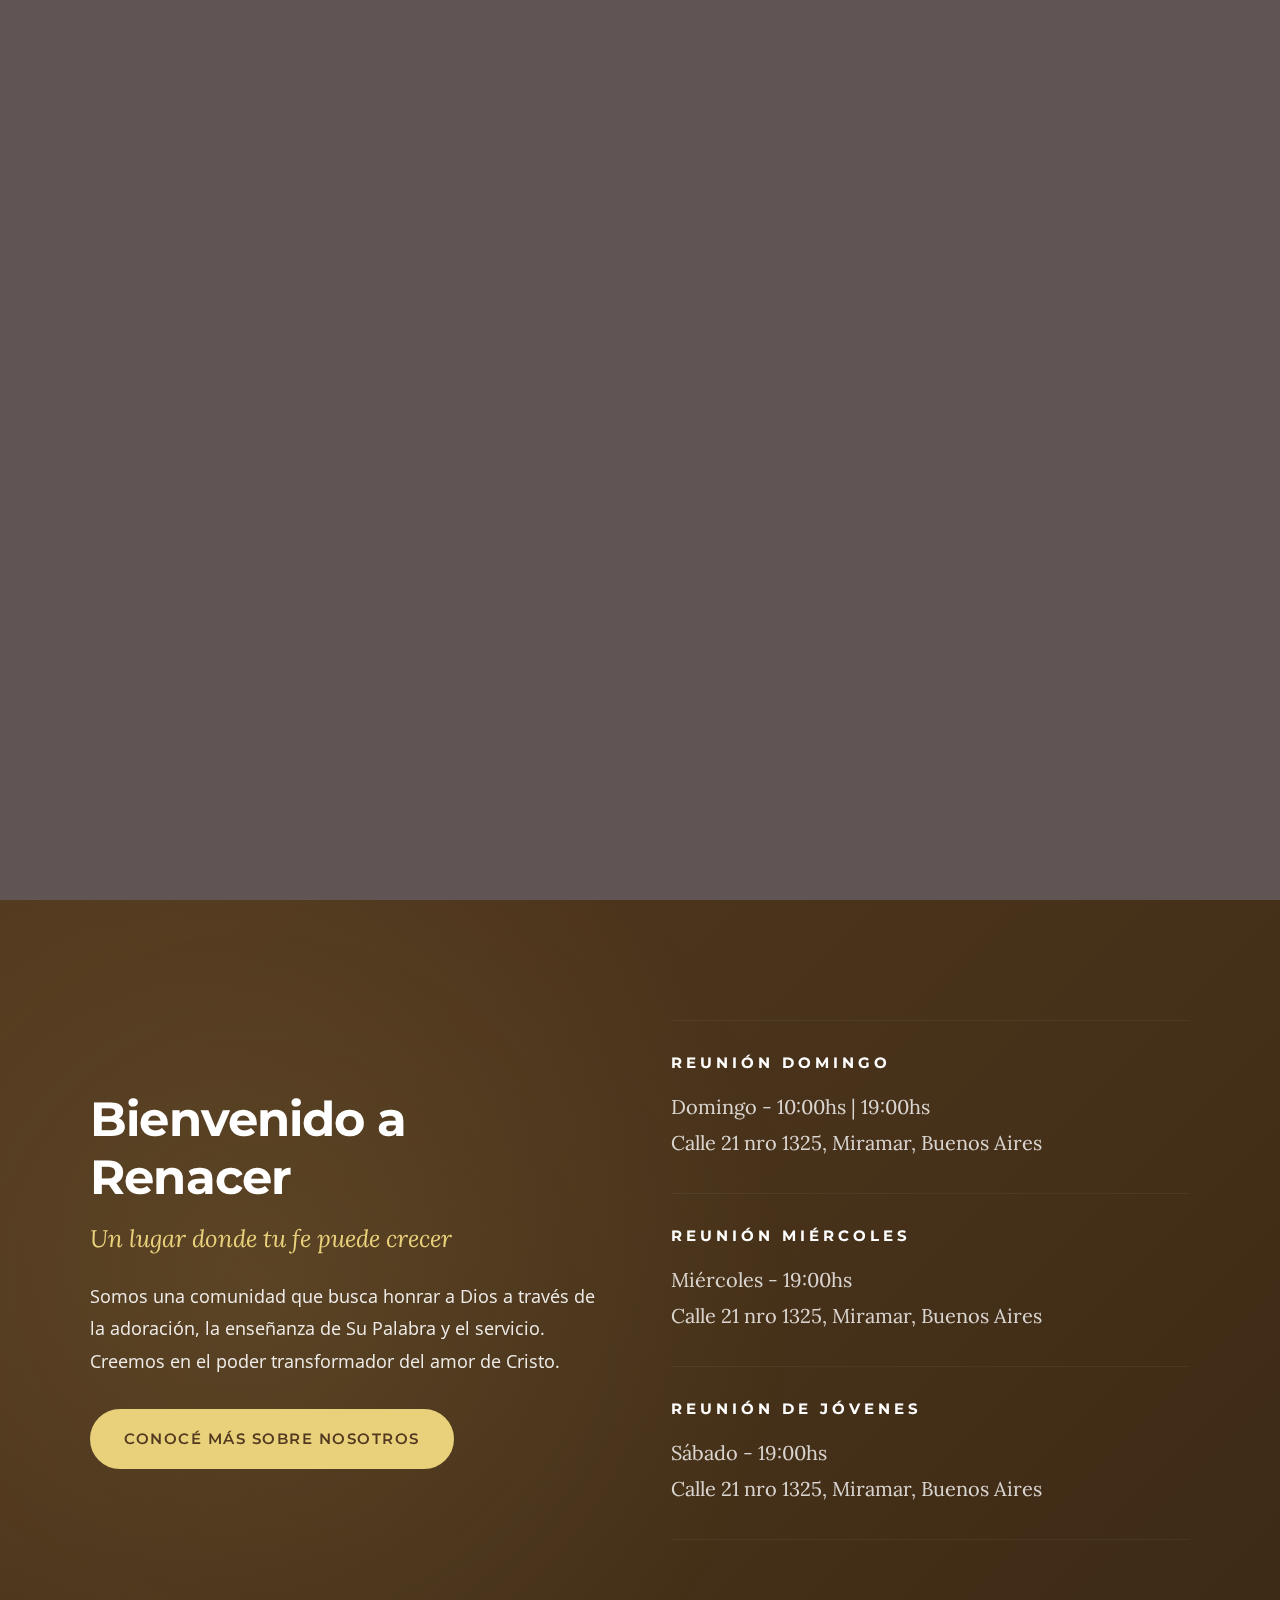
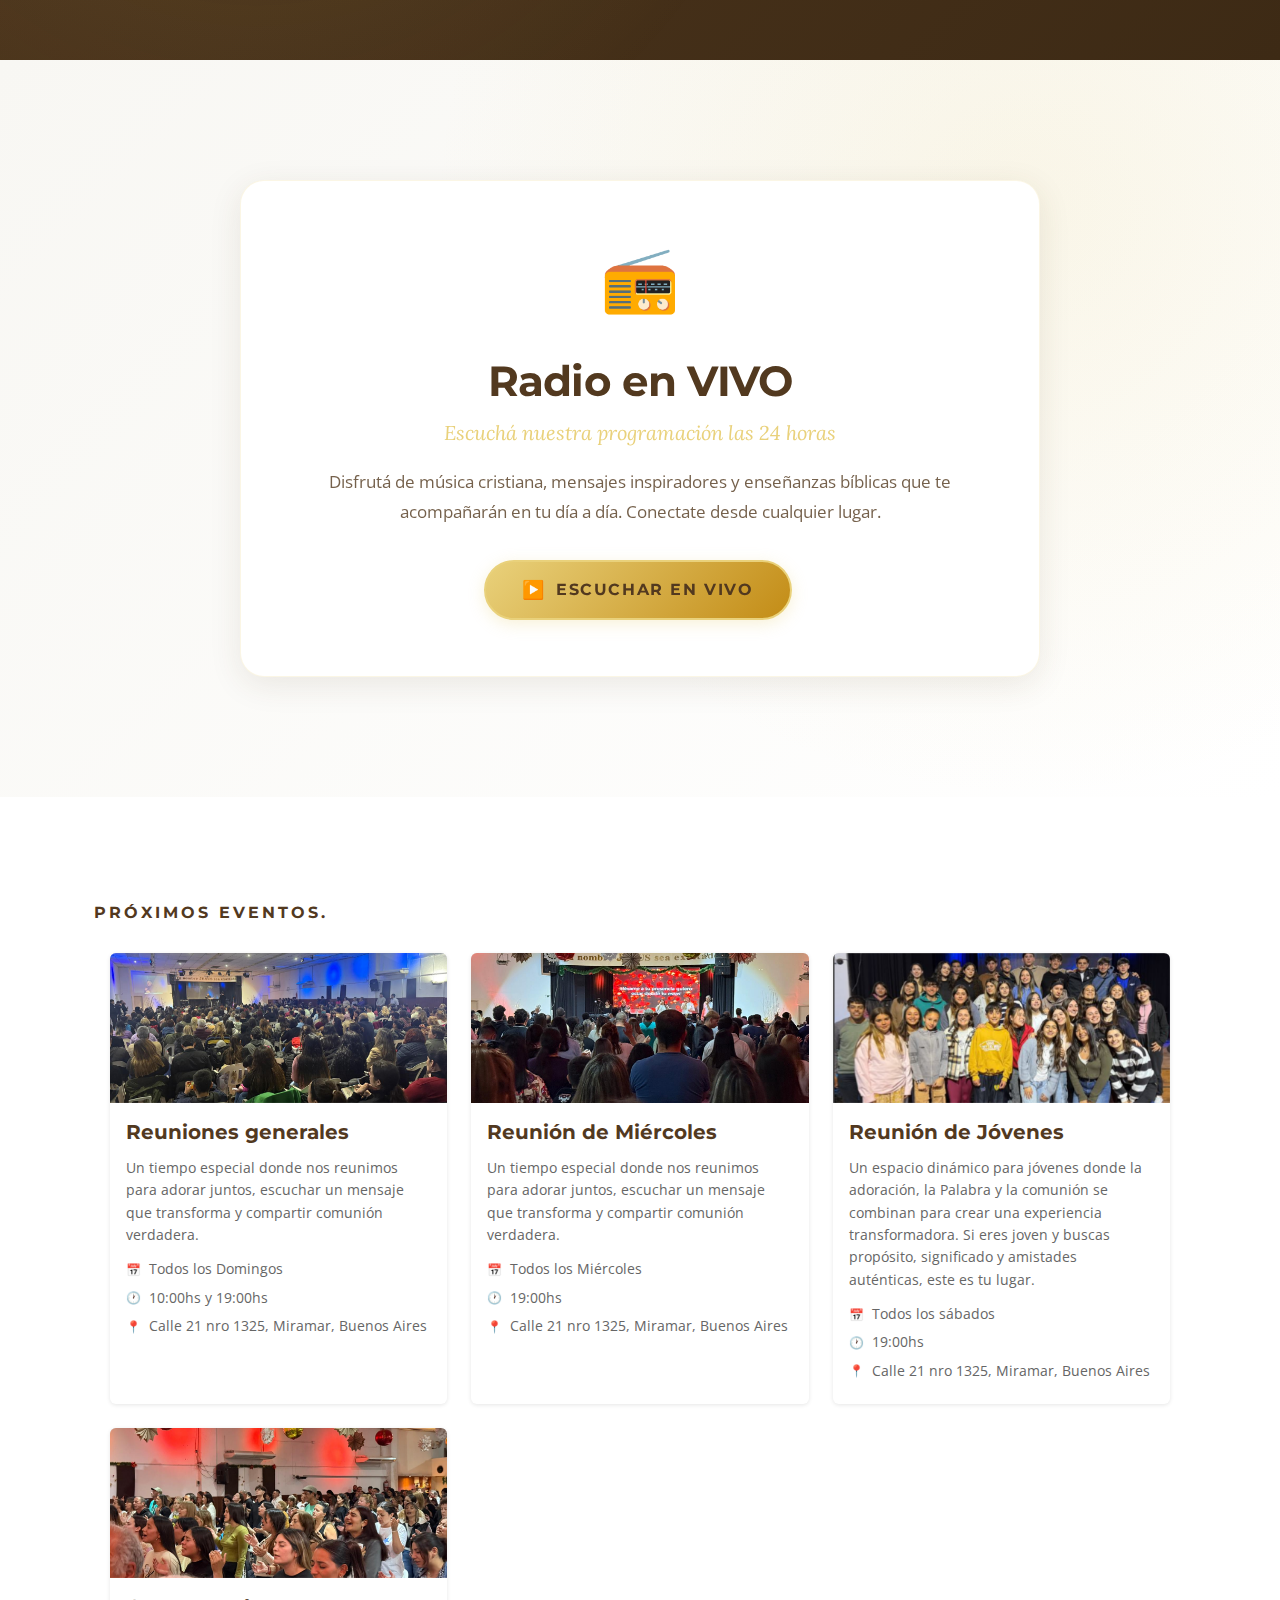
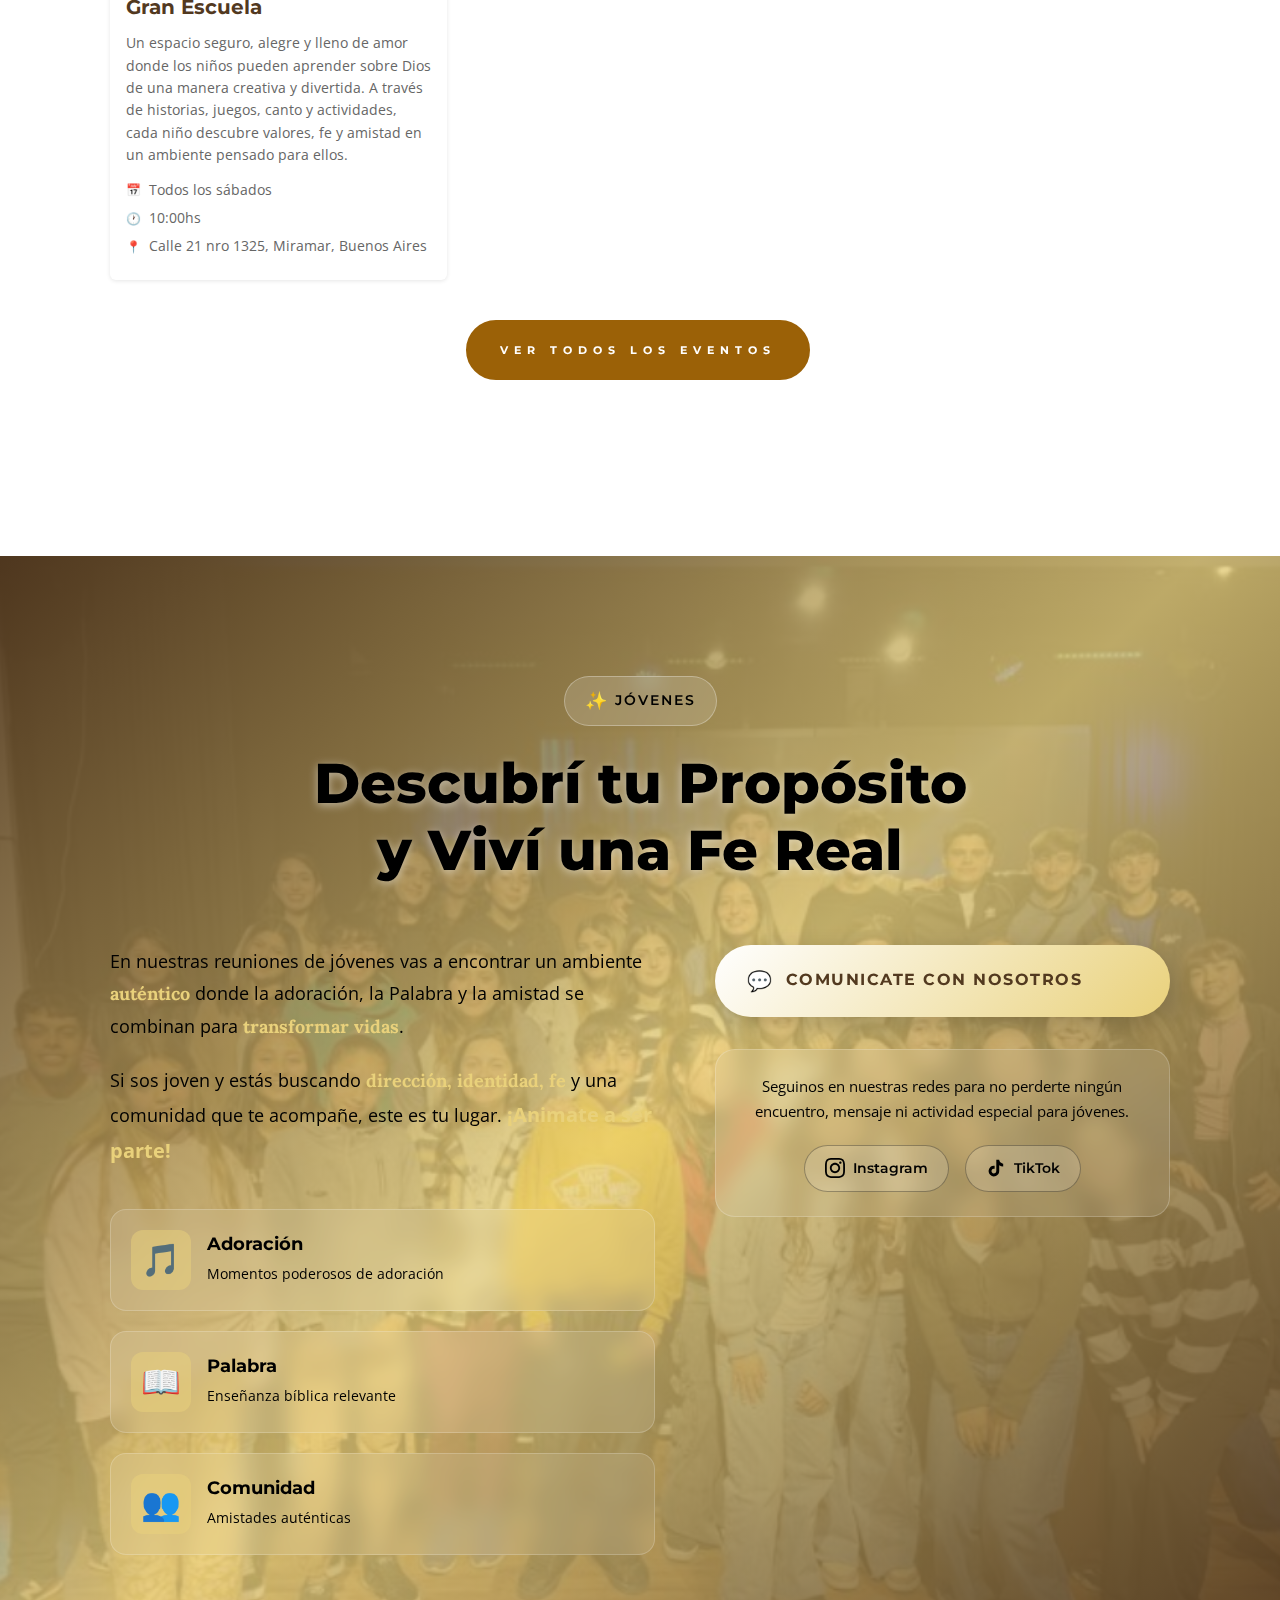
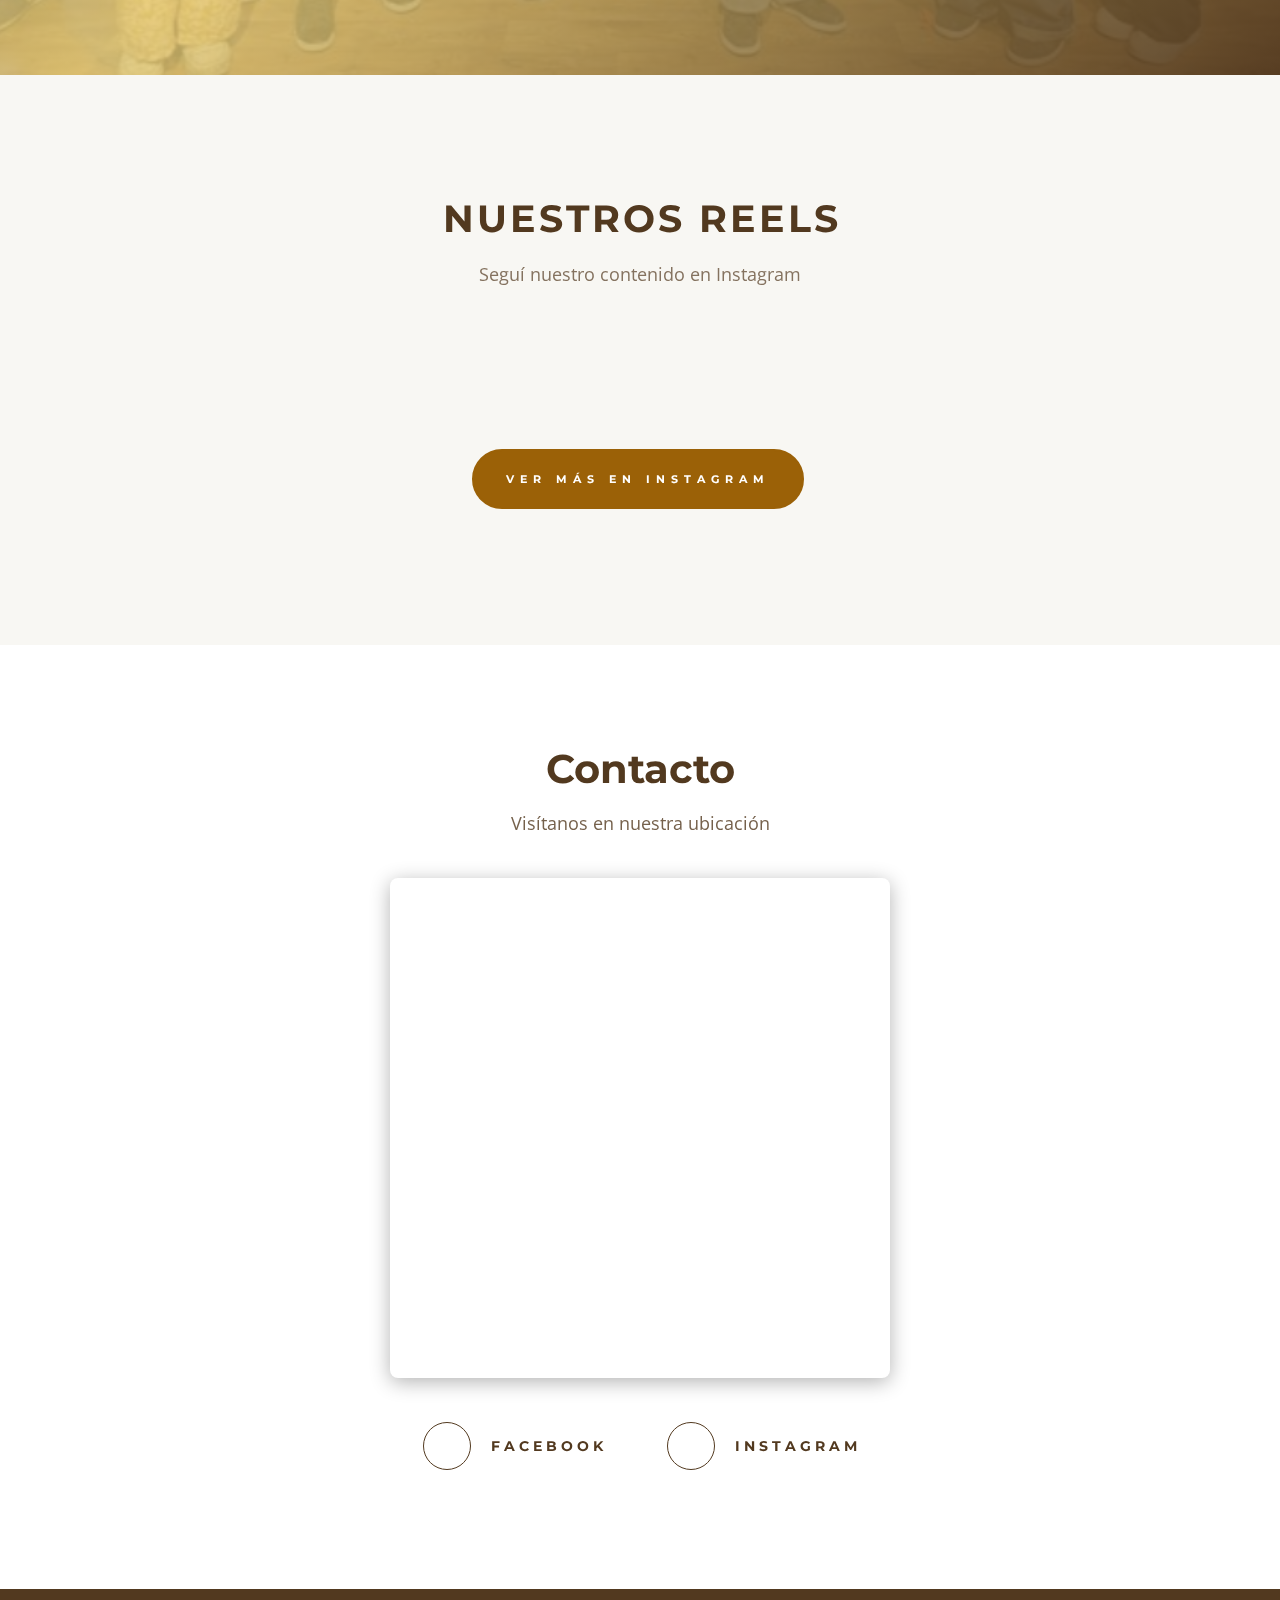
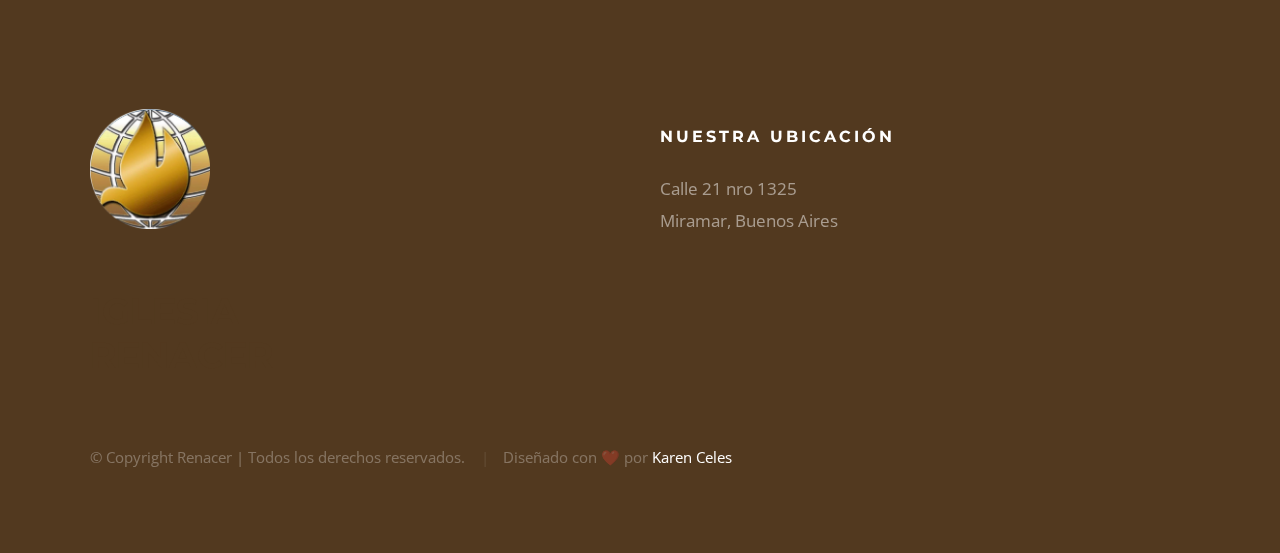
<file: index.html>
<!DOCTYPE html>
<html class="no-js" lang="es">

<head>

    <!--- basic page needs
    ================================================== -->
    <meta charset="utf-8">
    <title>Renacer</title>
    <meta name="description" content="">
    <meta name="author" content="">

    <!-- mobile specific metas
    ================================================== -->
    <meta name="viewport" content="width=device-width, initial-scale=1">

    <!-- CSS
    ================================================== -->
    <link rel="stylesheet" href="css/base.css">
    <link rel="stylesheet" href="css/main.css">

    <!-- script
    ================================================== -->
    <script src="js/modernizr.js"></script>

    <!-- favicons
    ================================================== -->
    <link rel="icon" type="image/png" href="images/logoRenacer.png">
    <link rel="shortcut icon" href="images/logoRenacer.png">
    <link rel="apple-touch-icon" href="images/logoRenacer.png">
    <link rel="manifest" href="site.webmanifest">

</head>

<body id="top">

    <!-- preloader
    ================================================== -->
    <div id="preloader">
        <div id="loader" class="dots-jump">
            <div></div>
            <div></div>
            <div></div>
        </div>
    </div>


    <!-- header
    ================================================== -->
    <header class="s-header">

        <div class="header-logo">
            <a class="site-logo" href="index.html">
                <img src="images/logoRenacer.png" alt="Renacer" class="logo-image">
                <span class="logo-text">Renacer</span>
            </a>
        </div>

        <nav class="header-nav-wrap">
            <ul class="header-nav">
                <li class="current"><a href="index.html" title="Inicio">Inicio</a></li>
                <li><a href="about.html" title="Acerca de">Acerca de</a></li>
                <li><a href="events.html" title="Eventos">Eventos</a></li>
                <li><a href="contact.html" title="Contacto">Contacto</a></li>
            </ul>
        </nav>

        <a class="header-menu-toggle" href="#0"><span>Menú</span></a>

    </header> <!-- end s-header -->


    <!-- hero
    ================================================== -->
    <section class="s-hero" data-parallax="scroll" data-image-src="images/portada.jpg" data-natural-width=3000
        data-natural-height=2000 data-position-y=center>

        <div class="row hero-content">

            <div class="column large-full hero-content__text">
                <div class="hero-content__left">
                    <h1>IGLESIA RENACER</h1>
                    <h2 class="hero-subtitle">
                        UN LUGAR PARA ENCONTRARTE CON DIOS
                    </h2>
                </div>

                <div class="hero-content__buttons">
                    <a href="https://fmmiramar1025.com/" class="btn btn--stroke">Ver en VIVO</a>
                    <a href="#contacto" class="btn btn--stroke">Encontranos</a>
                </div>
            </div> <!-- end hero-content__text -->

        </div> <!-- end hero-content -->



    </section> <!-- end s-hero -->


    <!-- about
    ================================================== -->
    <section id="about" class="s-about">

        <div class="row row-y-center about-content">

            <div class="column large-half medium-full">
                <div class="about-intro">
                    <h2 class="about-title">Bienvenido a Renacer</h2>
                    <p class="about-tagline">Un lugar donde tu fe puede crecer</p>
                    <p class="about-description">
                        Somos una comunidad que busca honrar a Dios a través de la adoración, 
                        la enseñanza de Su Palabra y el servicio. Creemos en el poder transformador 
                        del amor de Cristo.
                    </p>
                    <a href="about.html" class="btn btn--about">Conocé más sobre nosotros</a>
                </div>
            </div>

            <div class="column large-half medium-full">
                <ul class="about-sched">
                    <li>
                        <h4>Reunión Domingo</h4>
                        <p>
                            Domingo - 10:00hs | 19:00hs <br>
                            Calle 21 nro 1325, Miramar, Buenos Aires
                        </p>
                    </li>

                    <li>
                        <h4>Reunión Miércoles</h4>
                        <p>
                            Miércoles - 19:00hs <br>
                            Calle 21 nro 1325, Miramar, Buenos Aires
                        </p>
                    </li>
                    <li>
                        <h4>Reunión de Jóvenes</h4>
                        <p>
                            Sábado - 19:00hs <br>
                            Calle 21 nro 1325, Miramar, Buenos Aires
                        </p>
                    </li>
                </ul> <!-- end about-sched-->
            </div>

        </div> <!-- end about-content -->

    </section> <!-- end s-about -->


    <!-- connect
    ================================================== -->
    <section class="s-connect">

        <div class="row connect-content">
            <div class="column large-full">
                <div class="radio-container">
                    <div class="radio-icon">📻</div>
                    <h2 class="radio-title">Radio en VIVO</h2>
                    <p class="radio-subtitle">Escuchá nuestra programación las 24 horas</p>
                    <p class="radio-description">
                        Disfrutá de música cristiana, mensajes inspiradores y enseñanzas bíblicas 
                        que te acompañarán en tu día a día. Conectate desde cualquier lugar.
                    </p>
                    
                    <a href="https://fmmiramar1025.com/" class="btn btn--radio" target="_blank">
                        <span class="btn-radio__icon">▶️</span>
                        <span class="btn-radio__text">Escuchar en VIVO</span>
                    </a>
                </div>
            </div>
        </div> <!-- end connect-content  -->

    </section> <!-- end s-connect -->


    <!-- events
    ================================================== -->
    <section class="s-events">

        <div class="row events-header">
            <div class="column">
                <h2 class="subhead">Próximos Eventos.</h2>
            </div>
        </div> <!-- end event-header -->

        <div class="row">
            <div class="column large-full">
                <div class="events-cards-container">
                    <div class="events-cards-grid">
                        
                        <!-- Card: Reuniones generales -->
                        <div class="event-card">
                            <div class="event-card__image">
                                <img src="images/portada.jpg" alt="Reuniones generales">
                            </div>
                            <div class="event-card__content">
                                <h3 class="event-card__title">Reuniones generales</h3>
                                <p class="event-card__description">
                                    Un tiempo especial donde nos reunimos para adorar juntos, escuchar un mensaje que transforma y
                                    compartir comunión verdadera.
                                </p>
                                <div class="event-card__details">
                                    <p class="event-card__date">Todos los Domingos</p>
                                    <p class="event-card__time">10:00hs y 19:00hs</p>
                                    <p class="event-card__location">Calle 21 nro 1325, Miramar, Buenos Aires</p>
                                </div>
                            </div>
                        </div> <!-- end event-card -->

                        <!-- Card: Reunión de Miércoles -->
                        <div class="event-card">
                            <div class="event-card__image">
                                <img src="images/portada evento.jpg" alt="Reunión de Miércoles">
                            </div>
                            <div class="event-card__content">
                                <h3 class="event-card__title">Reunión de Miércoles</h3>
                                <p class="event-card__description">
                                    Un tiempo especial donde nos reunimos para adorar juntos, escuchar un mensaje que transforma y
                                    compartir comunión verdadera.
                                </p>
                                <div class="event-card__details">
                                    <p class="event-card__date">Todos los Miércoles</p>
                                    <p class="event-card__time">19:00hs</p>
                                    <p class="event-card__location">Calle 21 nro 1325, Miramar, Buenos Aires</p>
                                </div>
                            </div>
                        </div> <!-- end event-card -->

                        <!-- Card: Reunión de Jóvenes -->
                        <div class="event-card">
                            <div class="event-card__image">
                                <img src="images/jovenes.png" alt="Reunión de Jóvenes">
                            </div>
                            <div class="event-card__content">
                                <h3 class="event-card__title">Reunión de Jóvenes</h3>
                                <p class="event-card__description">
                                    Un espacio dinámico para jóvenes donde la adoración, la Palabra
                                    y la comunión se combinan para crear una experiencia transformadora.
                                    Si eres joven y buscas propósito, significado y amistades auténticas,
                                    este es tu lugar.
                                </p>
                                <div class="event-card__details">
                                    <p class="event-card__date">Todos los sábados</p>
                                    <p class="event-card__time">19:00hs</p>
                                    <p class="event-card__location">Calle 21 nro 1325, Miramar, Buenos Aires</p>
                                </div>
                            </div>
                        </div> <!-- end event-card -->

                        <!-- Card: Gran Escuela -->
                        <div class="event-card">
                            <div class="event-card__image">
                                <img src="images/nosotros.jpg" alt="Gran Escuela">
                            </div>
                            <div class="event-card__content">
                                <h3 class="event-card__title">Gran Escuela</h3>
                                <p class="event-card__description">
                                    Un espacio seguro, alegre y lleno de amor donde los niños pueden aprender sobre Dios de una manera
                                    creativa y divertida. A través de historias, juegos, canto y actividades, cada niño descubre valores, fe y amistad en un
                                    ambiente pensado para ellos.
                                </p>
                                <div class="event-card__details">
                                    <p class="event-card__date">Todos los sábados</p>
                                    <p class="event-card__time">10:00hs</p>
                                    <p class="event-card__location">Calle 21 nro 1325, Miramar, Buenos Aires</p>
                                </div>
                            </div>
                        </div> <!-- end event-card -->

                    </div> <!-- end events-cards-grid -->
                </div> <!-- end events-cards-container -->
            </div>
        </div> <!-- end row -->
        
        <div class="row">
            <div class="column" style="text-align: center; margin-top: 4rem;">
                <a href="events.html" class="btn btn--primary">Ver Todos los Eventos</a>
            </div>
        </div>

    </section> <!-- end s-events -->


    <!-- series – Jóvenes
================================================== -->
    <section class="s-jovenes">

        <div class="jovenes-background">
            <div class="jovenes-img" style="background-image: url('images/jovenes.png');"></div>
            <div class="jovenes-gradient"></div>
        </div>

        <div class="row jovenes-content">
            <div class="column large-full">
                
                <div class="jovenes-header">
                    <div class="jovenes-badge">
                        <span class="jovenes-badge__icon">✨</span>
                        <span class="jovenes-badge__text">Jóvenes</span>
                    </div>
                    <h2 class="jovenes-title">Descubrí tu Propósito<br>y Viví una Fe Real</h2>
                </div>

                <div class="jovenes-grid">
                    <div class="jovenes-main">
                        <div class="jovenes-description">
                            <p class="jovenes-text">
                                En nuestras reuniones de jóvenes vas a encontrar un ambiente <strong>auténtico</strong>
                                donde la adoración, la Palabra y la amistad se combinan para <strong>transformar vidas</strong>.
                            </p>
                            <p class="jovenes-text">
                                Si sos joven y estás buscando <strong>dirección, identidad, fe</strong> y una comunidad que te acompañe,
                                este es tu lugar. <span class="jovenes-highlight">¡Animate a ser parte!</span>
                            </p>
                        </div>

                        <div class="jovenes-features">
                            <div class="jovenes-feature">
                                <div class="jovenes-feature__icon">🎵</div>
                                <div class="jovenes-feature__text">
                                    <h4>Adoración</h4>
                                    <p>Momentos poderosos de adoración</p>
                                </div>
                            </div>
                            <div class="jovenes-feature">
                                <div class="jovenes-feature__icon">📖</div>
                                <div class="jovenes-feature__text">
                                    <h4>Palabra</h4>
                                    <p>Enseñanza bíblica relevante</p>
                                </div>
                            </div>
                            <div class="jovenes-feature">
                                <div class="jovenes-feature__icon">👥</div>
                                <div class="jovenes-feature__text">
                                    <h4>Comunidad</h4>
                                    <p>Amistades auténticas</p>
                                </div>
                            </div>
                        </div>
                    </div>

                    <div class="jovenes-actions">
                        <a href="https://www.instagram.com/joveneesrenacer/" class="jovenes-btn jovenes-btn--primary" target="_blank">
                            <span class="jovenes-btn__icon">💬</span>
                            <span class="jovenes-btn__text">Comunicate con nosotros</span>
                        </a>

                        <div class="jovenes-social">
                            <p class="jovenes-social__text">
                                Seguinos en nuestras redes para no perderte ningún encuentro, mensaje
                                ni actividad especial para jóvenes.
                            </p>
                            <div class="jovenes-social__links">
                                <a href="https://www.instagram.com/joveneesrenacer/" class="jovenes-social__link" target="_blank" title="Instagram">
                                    <svg width="24" height="24" viewBox="0 0 24 24" fill="currentColor">
                                        <path d="M12 2.163c3.204 0 3.584.012 4.85.07 3.252.148 4.771 1.691 4.919 4.919.058 1.265.069 1.645.069 4.849 0 3.205-.012 3.584-.069 4.849-.149 3.225-1.664 4.771-4.919 4.919-1.266.058-1.644.07-4.85.07-3.204 0-3.584-.012-4.849-.07-3.26-.149-4.771-1.699-4.919-4.92-.058-1.265-.07-1.644-.07-4.849 0-3.204.013-3.583.07-4.849.149-3.227 1.664-4.771 4.919-4.919 1.266-.057 1.645-.069 4.849-.069zm0-2.163c-3.259 0-3.667.014-4.947.072-4.358.2-6.78 2.618-6.98 6.98-.059 1.281-.073 1.689-.073 4.948 0 3.259.014 3.668.072 4.948.2 4.358 2.618 6.78 6.98 6.98 1.281.058 1.689.072 4.948.072 3.259 0 3.668-.014 4.948-.072 4.354-.2 6.782-2.618 6.979-6.98.059-1.28.073-1.689.073-4.948 0-3.259-.014-3.667-.072-4.947-.196-4.354-2.617-6.78-6.979-6.98-1.281-.059-1.69-.073-4.949-.073zm0 5.838c-3.403 0-6.162 2.759-6.162 6.162s2.759 6.163 6.162 6.163 6.162-2.759 6.162-6.163c0-3.403-2.759-6.162-6.162-6.162zm0 10.162c-2.209 0-4-1.79-4-4 0-2.209 1.791-4 4-4s4 1.791 4 4c0 2.21-1.791 4-4 4zm6.406-11.845c-.796 0-1.441.645-1.441 1.44s.645 1.44 1.441 1.44c.795 0 1.439-.645 1.439-1.44s-.644-1.44-1.439-1.44z"/>
                                    </svg>
                                    <span>Instagram</span>
                                </a>
                                <a href="#0" class="jovenes-social__link" target="_blank" title="TikTok">
                                    <svg width="24" height="24" viewBox="0 0 24 24" fill="currentColor">
                                        <path d="M19.59 6.69a4.83 4.83 0 0 1-3.77-4.25V2h-3.45v13.67a2.89 2.89 0 0 1-5.2 1.74 2.89 2.89 0 0 1 2.31-4.64 2.93 2.93 0 0 1 .88.13V9.4a6.84 6.84 0 0 0-1-.05A6.33 6.33 0 0 0 5 20.1a6.34 6.34 0 0 0 10.86-4.43v-7a8.16 8.16 0 0 0 4.77 1.52v-3.4a4.85 4.85 0 0 1-1-.1z"/>
                                    </svg>
                                    <span>TikTok</span>
                                </a>
                            </div>
                        </div>
                    </div>
                </div>

            </div>
        </div> <!-- end jovenes-content -->

    </section> <!-- end s-jovenes -->


    <!-- Instagram Reels
    ================================================== -->
    <section class="s-instagram-reels">

        <div class="row reels-header">
            <div class="column">
                <h2 class="subhead">Nuestros Reels</h2>
                <p class="reels-subtitle">Seguí nuestro contenido en Instagram</p>
            </div>
        </div> <!-- end reels-header -->

        <div class="row">
            <div class="column">
                <div class="reels-carousel">
                    <div class="reels-carousel__wrapper">
                        
                        <div class="reels-carousel__item">
                            <blockquote class="instagram-media" data-instgrm-permalink="https://www.instagram.com/reel/DP5Exv-DVGe/?igsh=a3l1NDBqeWdmczVt" data-instgrm-version="14" style="background:#FFF; border:0; border-radius:3px; box-shadow:0 0 1px 0 rgba(0,0,0,0.5),0 1px 10px 0 rgba(0,0,0,0.15); margin: 1px; max-width:540px; min-width:326px; padding:0; width:99.375%; width:-webkit-calc(100% - 2px); width:calc(100% - 2px);">
                            </blockquote>
                        </div> <!-- end reels-carousel__item -->
                        
                        <div class="reels-carousel__item">
                            <blockquote class="instagram-media" data-instgrm-permalink="https://www.instagram.com/reel/DQ4brZuDQQX/?igsh=c2J4dnh3Mm16OXBy" data-instgrm-version="14" style="background:#FFF; border:0; border-radius:3px; box-shadow:0 0 1px 0 rgba(0,0,0,0.5),0 1px 10px 0 rgba(0,0,0,0.15); margin: 1px; max-width:540px; min-width:326px; padding:0; width:99.375%; width:-webkit-calc(100% - 2px); width:calc(100% - 2px);">
                            </blockquote>
                        </div> <!-- end reels-carousel__item -->
                        
                        <div class="reels-carousel__item">
                            <blockquote class="instagram-media" data-instgrm-permalink="https://www.instagram.com/reel/DPNBZDhDbod/?igsh=bmVlY2M2bG4zZTJk" data-instgrm-version="14" style="background:#FFF; border:0; border-radius:3px; box-shadow:0 0 1px 0 rgba(0,0,0,0.5),0 1px 10px 0 rgba(0,0,0,0.15); margin: 1px; max-width:540px; min-width:326px; padding:0; width:99.375%; width:-webkit-calc(100% - 2px); width:calc(100% - 2px);">
                            </blockquote>
                        </div> <!-- end reels-carousel__item -->
                        
                    </div> <!-- end reels-carousel__wrapper -->
                    
                    <button class="reels-carousel__nav reels-carousel__nav--prev" aria-label="Anterior">❮</button>
                    <button class="reels-carousel__nav reels-carousel__nav--next" aria-label="Siguiente">❯</button>
                </div> <!-- end reels-carousel -->
            </div>
        </div> <!-- end row -->

        <div class="row reels-cta">
            <div class="column">
                <a href="https://www.instagram.com/joveneesrenacer/" class="btn btn--primary" target="_blank">Ver más en Instagram</a>
            </div>
        </div> <!-- end reels-cta -->

    </section> <!-- end s-instagram-reels -->


    <!-- Contacto
    ================================================== -->
    <section id="contacto" class="s-social">

        <div class="row social-content">
            <div class="column">
                <h2 class="contact-title">Contacto</h2>
                <p class="contact-subtitle">Visítanos en nuestra ubicación</p>
                
                <div class="contact-map">
                    
                    <iframe src="https://www.google.com/maps/embed?pb=!1m18!1m12!1m3!1d287.4739643616034!2d-57.839262631358025!3d-38.26946438028427!2m3!1f0!2f0!3f0!3m2!1i1024!2i768!4f13.1!3m3!1m2!1s0x958510882a4c3503%3A0x7824414f8dfe4fd7!2sC.%2021%201325%2C%20B7607%20Miramar%2C%20Provincia%20de%20Buenos%20Aires!5e0!3m2!1ses-419!2sar!4v1764278734171!5m2!1ses-419!2sar" style="border:0; width: 100%; height: 100%;" allowfullscreen="" loading="lazy" referrerpolicy="no-referrer-when-downgrade"></iframe>
                </div>

                <div class="contact-social">
                    <ul class="social-list">
                        <li class="social-list__item">
                            <a href="https://www.facebook.com/profile.php?id=100064669900424&locale=es_LA" title="Facebook">
                                <span class="social-list__icon social-list__icon--facebook"></span>
                                <span class="social-list__text">Facebook</span>
                            </a>
                        </li>
                        <li class="social-list__item">
                            <a href="#0" title="Instagram">
                                <span class="social-list__icon social-list__icon--instagram"></span>
                                <span class="social-list__text">Instagram</span>
                            </a>
                        </li>
                    </ul>
                </div>
            </div>
        </div> <!-- end social-content -->

    </section> <!-- end s-social -->


    <!-- footer
    ================================================== -->
    <footer class="s-footer">

        <div class="row footer-top">
            <div class="column large-4 medium-5 tab-full">
                <div class="footer-logo">
                    <a class="site-footer-logo" href="index.html">
                        <img src="images/logoRenacer.png" alt="Renacer">
                    </a>
                </div> <!-- footer-logo -->
                <h1>IGLESIA RENACER</h1>
                
            </div>
            <div class="column large-half tab-full">
                <div class="row">
                    <div class="column large-7 medium-full">
                        <h4 class="h6">Nuestra Ubicación</h4>
                        <p>
                            Calle 21 nro 1325 <br>
                            Miramar, Buenos Aires <br>
                        </p>

                        
                    </div>
                </div>
            </div>
        </div> <!-- end footer-top -->

        <div class="row footer-bottom">
            <div class="column ss-copyright">
                <span>© Copyright Renacer | Todos los derechos reservados.
                </span>
                <span>Diseñado con ❤️ por <a href="">Karen Celes</a></span>
            </div>
        </div> <!-- footer-bottom -->

        <div class="ss-go-top">
            <a class="smoothscroll" title="Volver Arriba" href="#top">
                <svg xmlns="http://www.w3.org/2000/svg" width="24" height="24" viewBox="0 0 24 24">
                    <path d="M12 0l8 9h-6v15h-4v-15h-6z" />
                </svg>
            </a>
        </div> <!-- ss-go-top -->

    </footer> <!-- end s-footer -->


    <!-- Java Script
    ================================================== -->
    <script src="js/jquery-3.2.1.min.js"></script>
    <script src="js/plugins.js"></script>
    <script src="js/main.js"></script>
    <script async src="//www.instagram.com/embed.js"></script>

</body>
</file>
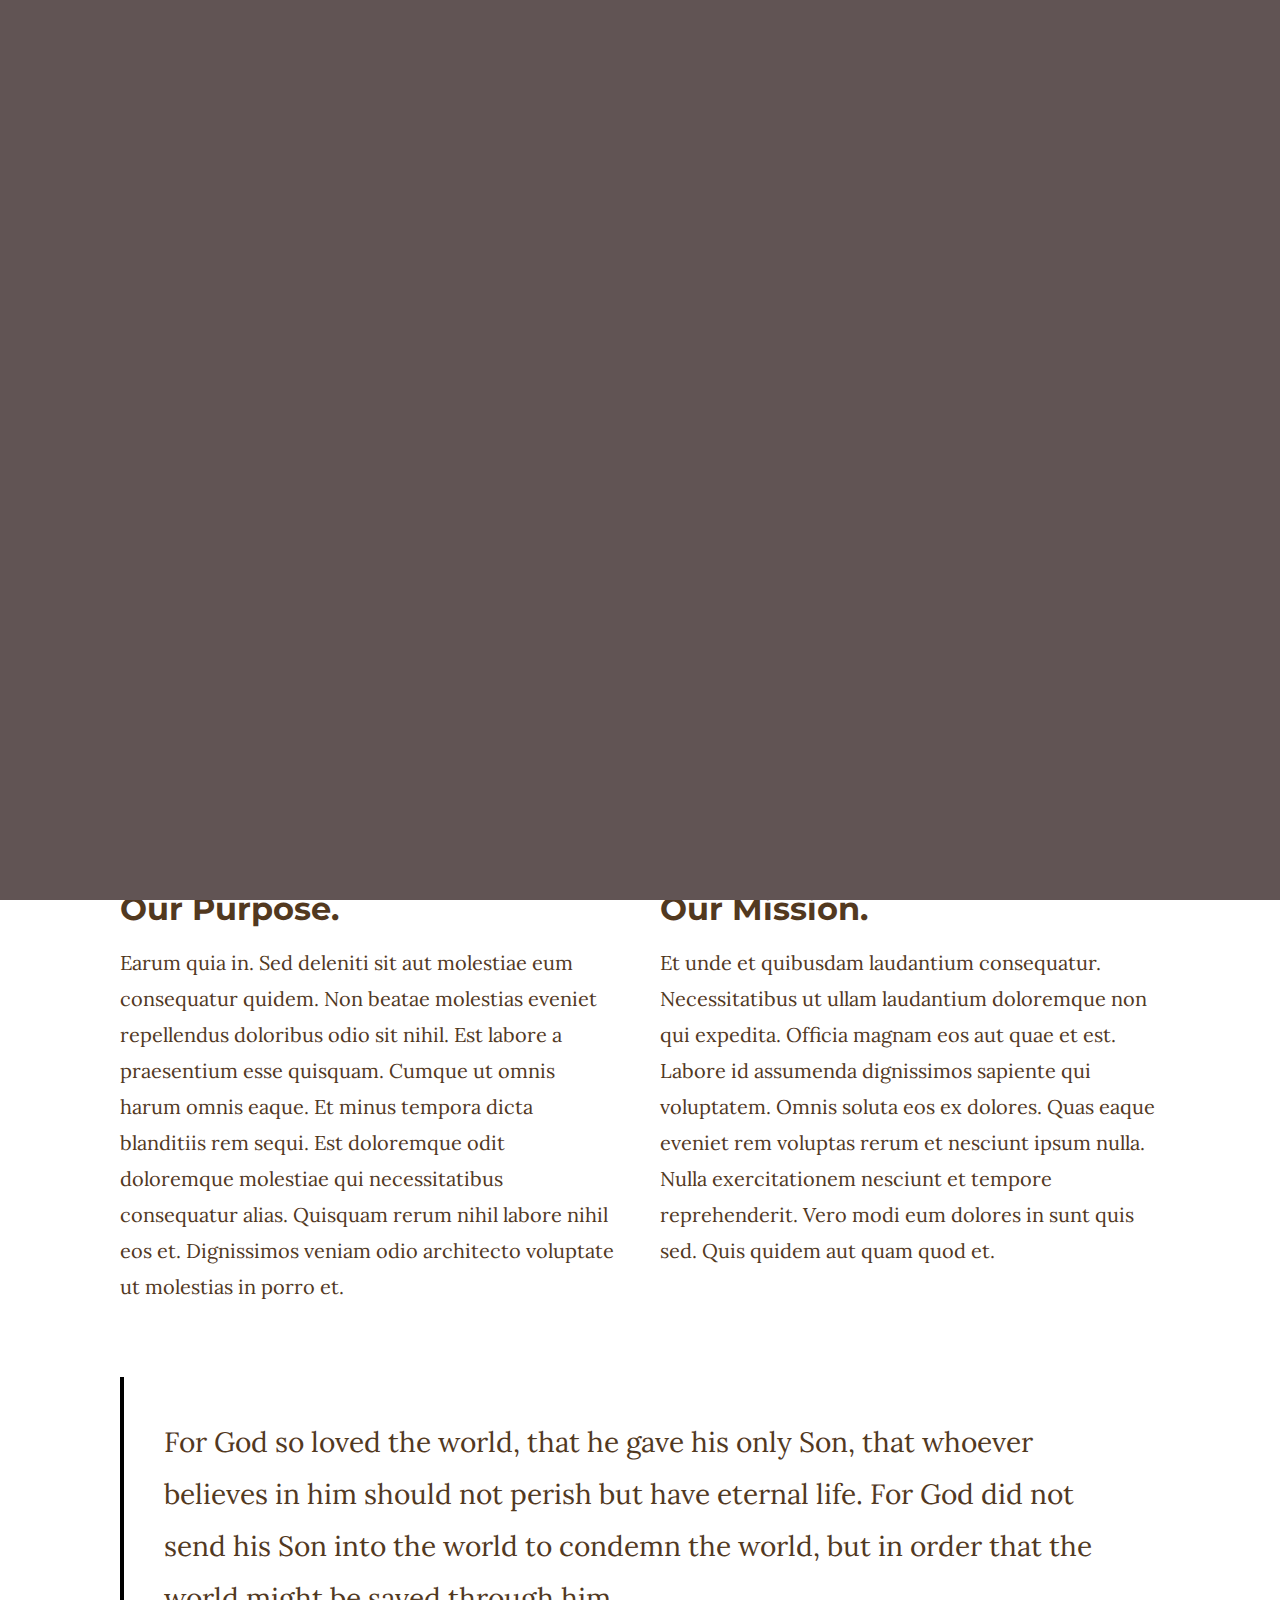
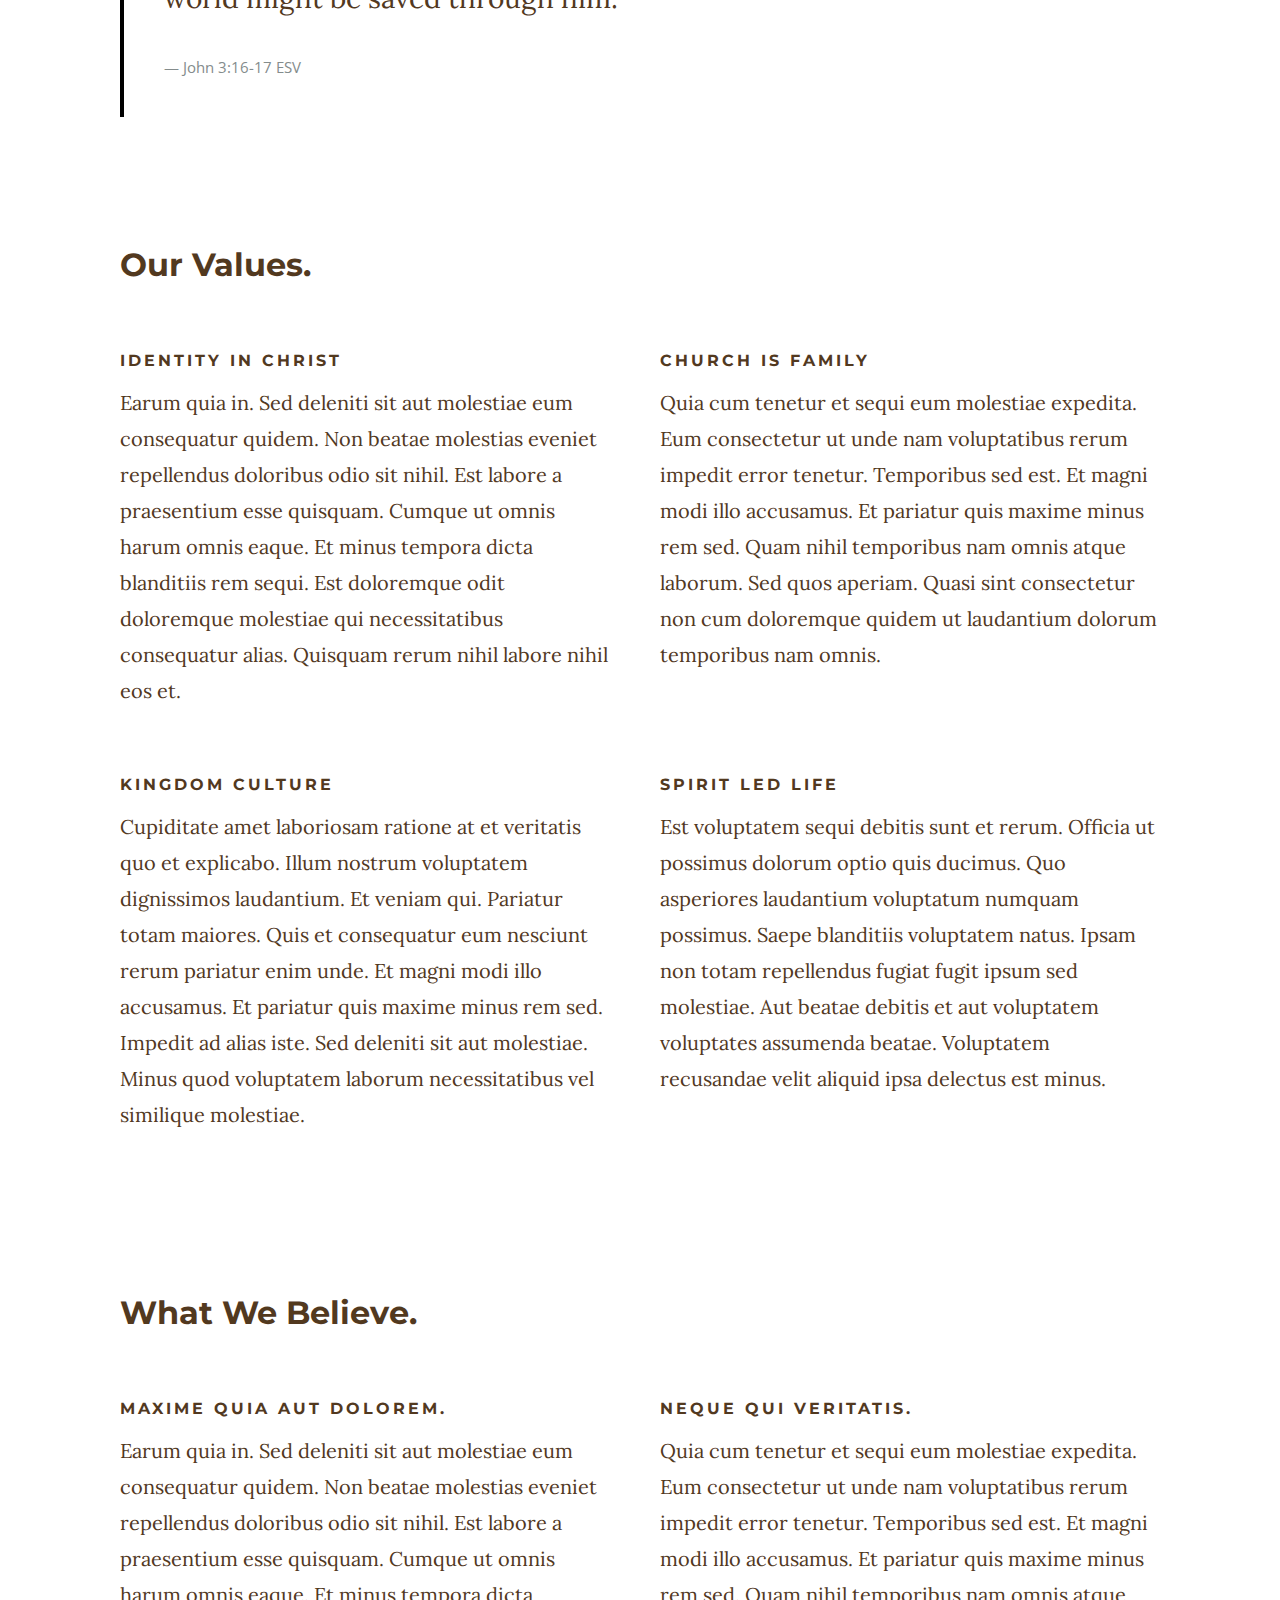
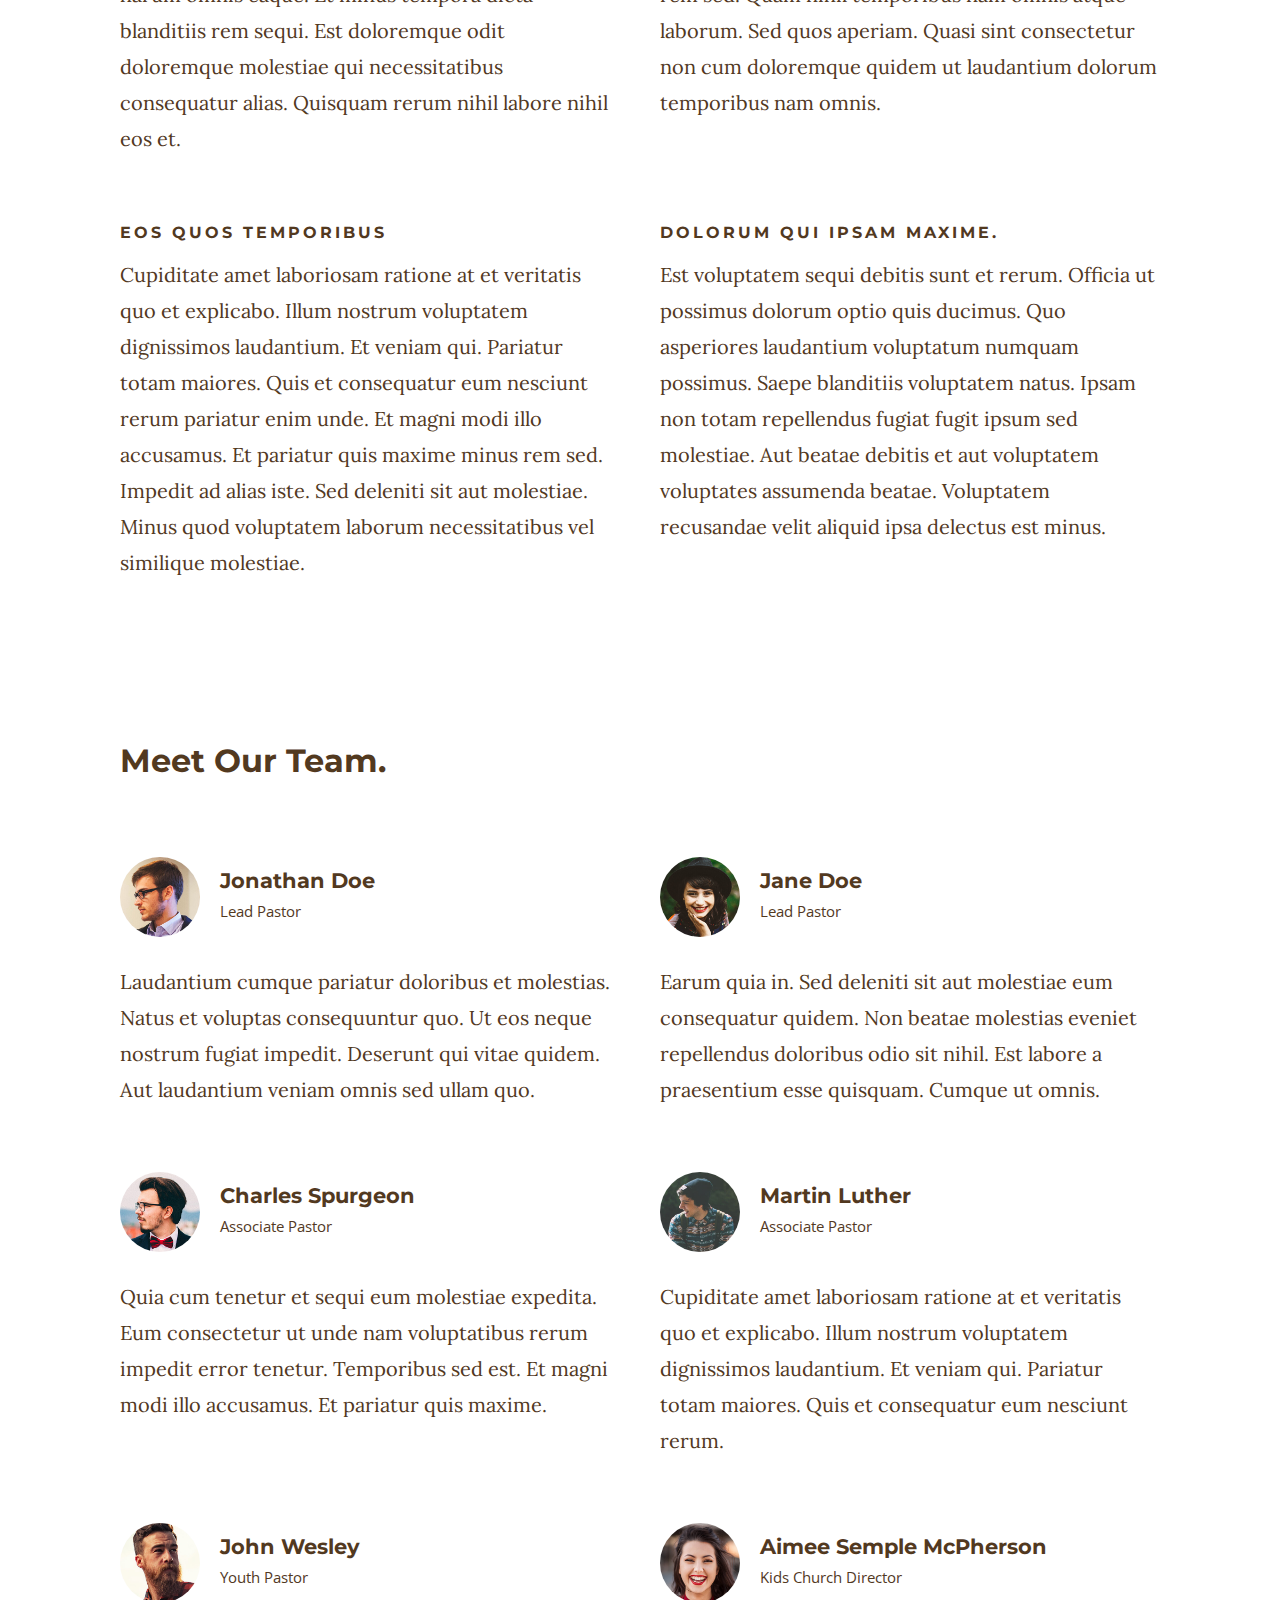
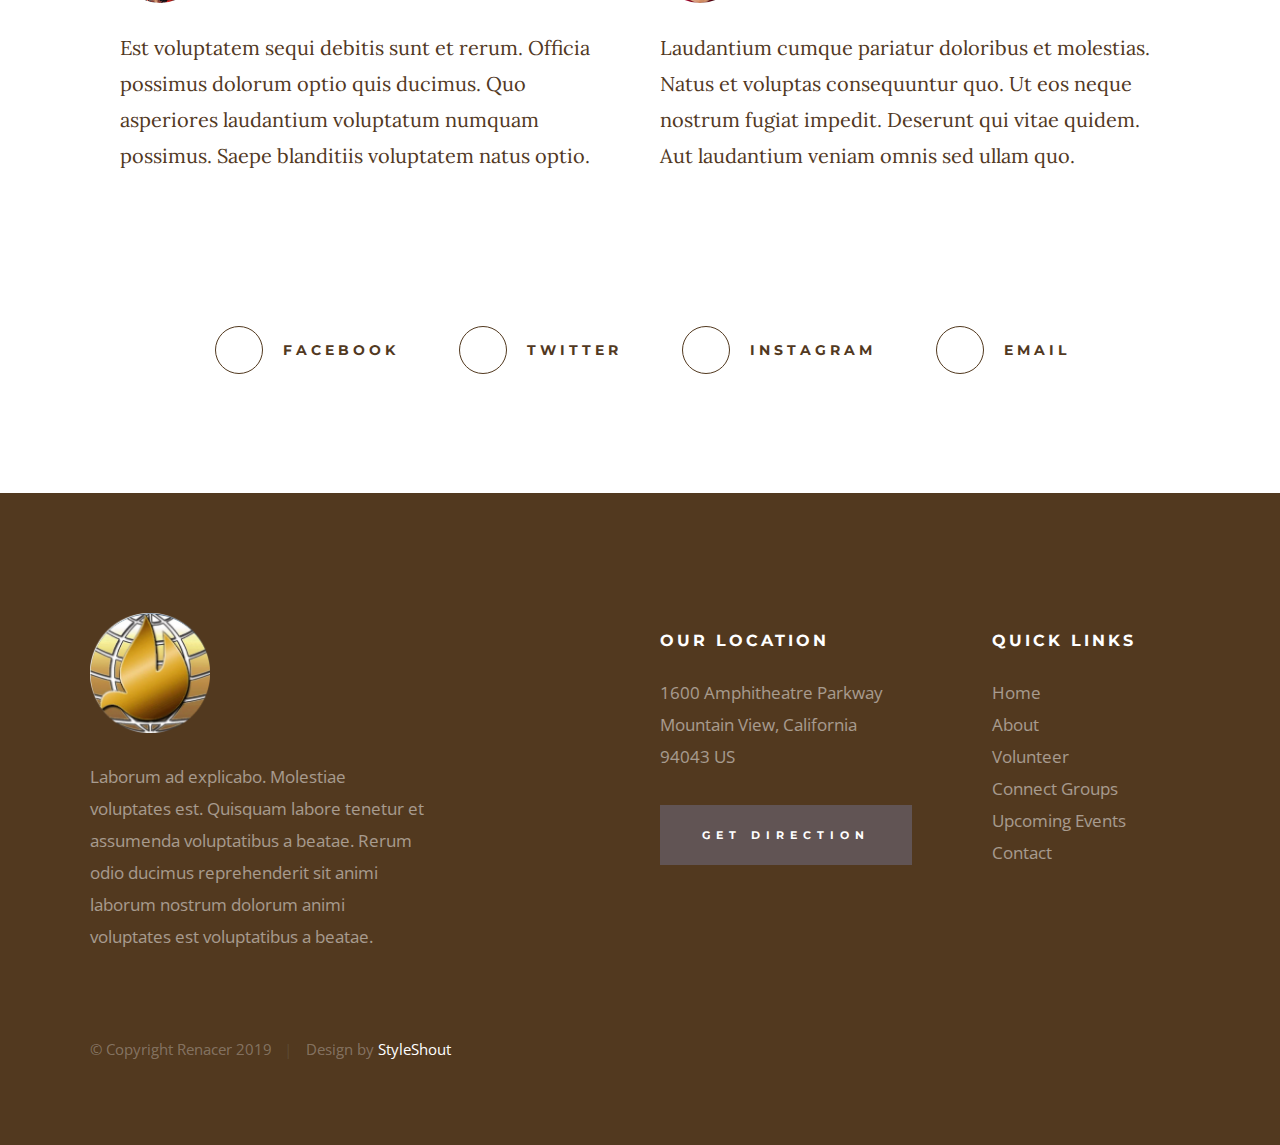
<file: about.html>
<!DOCTYPE html>
<html class="no-js" lang="es">
<head>

    <!--- basic page needs
    ================================================== -->
    <meta charset="utf-8">
    <title>Renacer - About</title>
    <meta name="description" content="">
    <meta name="author" content="">

    <!-- mobile specific metas
    ================================================== -->
    <meta name="viewport" content="width=device-width, initial-scale=1">

    <!-- CSS
    ================================================== -->
    <link rel="stylesheet" href="css/base.css">
    <link rel="stylesheet" href="css/main.css">

    <!-- script
    ================================================== -->
    <script src="js/modernizr.js"></script>

    <!-- favicons
    ================================================== -->
    <link rel="apple-touch-icon" sizes="180x180" href="apple-touch-icon.png">
    <link rel="icon" type="image/png" sizes="32x32" href="favicon-32x32.png">
    <link rel="icon" type="image/png" sizes="16x16" href="favicon-16x16.png">
    <link rel="manifest" href="site.webmanifest">

</head>

<body id="top">

    <!-- preloader
    ================================================== -->
    <div id="preloader">
        <div id="loader" class="dots-jump">
            <div></div>
            <div></div>
            <div></div>
        </div>
    </div>


    <!-- header
    ================================================== -->
    <header class="s-header">

        <div class="header-logo">
            <a class="site-logo" href="index.html">
                <img src="images/logoRenacer.png" alt="Renacer" class="logo-image">
                <span class="logo-text">Renacer</span>
            </a>
        </div>

        <nav class="header-nav-wrap">
            <ul class="header-nav">
                <li><a href="index.html" title="Inicio">Inicio</a></li>
                <li class="current"><a href="about.html" title="Acerca de">Acerca de</a></li>
                <li><a href="events.html" title="Eventos">Eventos</a></li>
                <li><a href="contact.html" title="Contacto">Contacto</a></li>	
            </ul>
        </nav>

        <a class="header-menu-toggle" href="#0"><span>Menu</span></a>

    </header> <!-- end s-header -->


    <!-- page header
    ================================================== -->
    <section class="page-header page-header--about">

        <div class="gradient-overlay"></div>
        <div class="row page-header__content">
            <div class="column">
                <h1>Somos Renacer</h1>
            </div>
        </div>

    </section> <!-- end page-header -->


    <!-- page content
    ================================================== -->
    <section class="page-content">

        <div class="row">
            <div class="column">

                <p class="lead drop-cap">
                Non ratione vel. Non consequatur hic et labore et quia doloribus. 
                Dolorum rerum dignissimos inventore id corporis rerum. At nesciunt 
                ut error est soluta qui quibusdam blanditiis animi. Ad saepe quia at 
                numquam temporibus quisquam ipsa. Ab omnis aut ratione ipsam voluptates 
                quia. Veniam temporibus et. Aperiam sint veniam libero perferendis a. 
                Quisquam optio quidem et.
                </p>

                <div class="row">
                    <div class="column large-half medium-full">
                        <h2>Our Purpose.</h2>
                        <p>
                        Earum quia in. Sed deleniti sit aut molestiae eum consequatur 
                        quidem. Non beatae molestias eveniet repellendus doloribus odio 
                        sit nihil. Est labore a praesentium esse quisquam. Cumque ut 
                        omnis harum omnis eaque.

                        Et minus tempora dicta blanditiis rem sequi. Est doloremque 
                        odit doloremque molestiae qui necessitatibus consequatur alias. 
                        Quisquam rerum nihil labore nihil eos et. Dignissimos veniam odio 
                        architecto voluptate ut molestias in porro et.
                        </p>
                    </div>

                    <div class="column large-half medium-full">
                        <h2>Our Mission.</h2>
                        <p>
                        Et unde et quibusdam laudantium consequatur. Necessitatibus ut 
                        ullam laudantium doloremque non qui expedita. Officia magnam 
                        eos aut quae et est. Labore id assumenda dignissimos sapiente 
                        qui voluptatem. Omnis soluta eos ex dolores.

                        Quas eaque eveniet rem voluptas rerum et nesciunt ipsum nulla. 
                        Nulla exercitationem nesciunt et tempore reprehenderit. Vero 
                        modi eum dolores in sunt quis sed. Quis quidem aut quam quod 
                        et. 
                        </p>
                    </div>
                </div>

                <blockquote cite="http://where-i-got-my-info-from.com">
                    <p>
                    For God so loved the world, that he gave his only Son, that whoever believes in 
                    him should not perish but have eternal life. For God did not send his Son into 
                    the world to condemn the world, but in order that the world might be 
                    saved through him.
                    </p>
                    <cite>
                        <a href="#0">John 3:16-17 ESV</a>
                    </cite>
                </blockquote>

                <br>

                <h2>Our Values.</h2>
                <div class="row block-large-1-2 block-1000-full block-list">
                    <div class="column block-list__item">
                        <h6>Identity in Christ</h6>

                        <p>
                        Earum quia in. Sed deleniti sit aut molestiae eum consequatur 
                        quidem. Non beatae molestias eveniet repellendus doloribus odio 
                        sit nihil. Est labore a praesentium esse quisquam. Cumque ut 
                        omnis harum omnis eaque. Et minus tempora dicta blanditiis rem sequi. Est doloremque 
                        odit doloremque molestiae qui necessitatibus consequatur alias. 
                        Quisquam rerum nihil labore nihil eos et.
                        </p>
                    </div>

                    <div class="column block-list__item">
                        <h6>Church Is Family</h6>

                        <p>
                        Quia cum tenetur et sequi eum molestiae expedita. Eum consectetur 
                        ut unde nam voluptatibus rerum impedit error tenetur. Temporibus 
                        sed est. Et magni modi illo accusamus. Et pariatur quis maxime 
                        minus rem sed. Quam nihil temporibus nam omnis atque laborum. 
                        Sed quos aperiam. Quasi sint consectetur non cum doloremque 
                        quidem ut laudantium dolorum temporibus nam omnis.
                        </p>
                    </div>

                    <div class="column block-list__item">
                        <h6>Kingdom Culture</h6>

                        <p>
                        Cupiditate amet laboriosam ratione at et veritatis quo et explicabo. 
                        Illum nostrum voluptatem dignissimos laudantium. Et veniam qui. 
                        Pariatur totam maiores. Quis et consequatur eum nesciunt rerum 
                        pariatur enim unde. Et magni modi illo accusamus. Et pariatur quis maxime 
                        minus rem sed. Impedit ad alias iste. Sed deleniti sit aut molestiae.
                        Minus quod voluptatem laborum necessitatibus vel similique molestiae.
                        </p>
                    </div>

                    <div class="column block-list__item">
                        <h6>Spirit Led Life</h6>

                        <p>
                        Est voluptatem sequi debitis sunt et rerum. Officia ut possimus 
                        dolorum optio quis ducimus. Quo asperiores laudantium voluptatum 
                        numquam possimus. Saepe blanditiis voluptatem natus. Ipsam non 
                        totam repellendus fugiat fugit ipsum sed molestiae. Aut beatae 
                        debitis et aut voluptatem voluptates assumenda beatae. Voluptatem 
                        recusandae velit aliquid ipsa delectus est minus. 
                        </p>
                    </div>

                </div> <!-- end block-list -->

                <br>

                <h2>What We Believe.</h2>

                <div class="row block-large-1-2 block-1000-full block-list">
                    <div class="column block-list__item">
                        <h6>Maxime Quia Aut Dolorem.</h6>
                        <p>
                        Earum quia in. Sed deleniti sit aut molestiae eum consequatur 
                        quidem. Non beatae molestias eveniet repellendus doloribus odio 
                        sit nihil. Est labore a praesentium esse quisquam. Cumque ut 
                        omnis harum omnis eaque. Et minus tempora dicta blanditiis rem sequi. Est doloremque 
                        odit doloremque molestiae qui necessitatibus consequatur alias. 
                        Quisquam rerum nihil labore nihil eos et.
                        </p>
                    </div>
                    <div class="column block-list__item">
                        <h6>
                        Neque Qui Veritatis.
                        </h6>
                        <p>
                        Quia cum tenetur et sequi eum molestiae expedita. Eum consectetur 
                        ut unde nam voluptatibus rerum impedit error tenetur. Temporibus 
                        sed est. Et magni modi illo accusamus. Et pariatur quis maxime 
                        minus rem sed. Quam nihil temporibus nam omnis atque laborum. 
                        Sed quos aperiam. Quasi sint consectetur non cum doloremque 
                        quidem ut laudantium dolorum temporibus nam omnis.
                        </p>
                    </div>
                    <div class="column block-list__item">
                        <h6>
                        Eos Quos Temporibus
                        </h6>
                        <p>
                        Cupiditate amet laboriosam ratione at et veritatis quo et explicabo. 
                        Illum nostrum voluptatem dignissimos laudantium. Et veniam qui. 
                        Pariatur totam maiores. Quis et consequatur eum nesciunt rerum 
                        pariatur enim unde. Et magni modi illo accusamus. Et pariatur quis maxime 
                        minus rem sed. Impedit ad alias iste. Sed deleniti sit aut molestiae.
                        Minus quod voluptatem laborum necessitatibus vel similique molestiae.
                        </p>
                    </div>
                    <div class="column block-list__item">
                        <h6>
                        Dolorum Qui Ipsam Maxime.
                        </h6>
                        <p>
                        Est voluptatem sequi debitis sunt et rerum. Officia ut possimus 
                        dolorum optio quis ducimus. Quo asperiores laudantium voluptatum 
                        numquam possimus. Saepe blanditiis voluptatem natus. Ipsam non 
                        totam repellendus fugiat fugit ipsum sed molestiae. Aut beatae 
                        debitis et aut voluptatem voluptates assumenda beatae. Voluptatem 
                        recusandae velit aliquid ipsa delectus est minus. 
                        </p>
                    </div>
                </div> <!-- end block-list -->

                <br>

                <h2>Meet Our Team.</h2>

                <div class="row block-large-1-2 block-tab-full church-staff">
                    <div class="column church-staff__item">
                        <div class="church-staff__header">
                            <div class="church-staff__picture">
                                <img src="images/avatars/user-01.jpg" alt="">
                            </div>
                            <h4 class="church-staff__name">
                                Jonathan Doe
                                <span class="church-staff__position">
                                    Lead Pastor
                                </span>
                            </h4>
                        </div>

                        <p>
                        Laudantium cumque pariatur doloribus et molestias. Natus et 
                        voluptas consequuntur quo. Ut eos neque nostrum fugiat 
                        impedit. Deserunt qui vitae quidem. Aut laudantium veniam omnis 
                        sed ullam quo.
                        </p>
                    </div>

                    <div class="column church-staff__item">
                        <div class="church-staff__header">
                            <div class="church-staff__picture">
                                <img src="images/avatars/user-02.jpg" alt="">
                            </div>
                            <h4 class="church-staff__name">
                                Jane Doe
                                <span class="church-staff__position">
                                    Lead Pastor
                                </span>
                            </h4>
                        </div>

                        <p>
                        Earum quia in. Sed deleniti sit aut molestiae eum consequatur 
                        quidem. Non beatae molestias eveniet repellendus doloribus odio 
                        sit nihil. Est labore a praesentium esse quisquam. Cumque ut 
                        omnis.
                        </p>
                    </div>

                    <div class="column church-staff__item">
                        <div class="church-staff__header">
                            <div class="church-staff__picture">
                                <img src="images/avatars/user-03.jpg" alt="">
                            </div>
                            <h4 class="church-staff__name">
                                Charles Spurgeon
                                <span class="church-staff__position">
                                    Associate Pastor
                                </span>
                            </h4>
                        </div>
    
                        <p>
                        Quia cum tenetur et sequi eum molestiae expedita. Eum consectetur 
                        ut unde nam voluptatibus rerum impedit error tenetur. Temporibus 
                        sed est. Et magni modi illo accusamus. Et pariatur quis maxime.
                        </p>
                    </div>

                    <div class="column church-staff__item">
                        <div class="church-staff__header">
                            <div class="church-staff__picture">
                                <img src="images/avatars/user-04.jpg" alt="">
                            </div>
                            <h4 class="church-staff__name">
                                Martin Luther
                                <span class="church-staff__position">
                                    Associate Pastor
                                </span>
                            </h4>
                        </div>
    
                        <p>
                        Cupiditate amet laboriosam ratione at et veritatis quo et explicabo. 
                        Illum nostrum voluptatem dignissimos laudantium. Et veniam qui. 
                        Pariatur totam maiores. Quis et consequatur eum nesciunt rerum.
                        </p>
                    </div>

                    <div class="column church-staff__item">
                        <div class="church-staff__header">
                            <div class="church-staff__picture">
                                <img src="images/avatars/user-05.jpg" alt="">
                            </div>
                            <h4 class="church-staff__name">
                                John Wesley
                                <span class="church-staff__position">
                                    Youth Pastor
                                </span>
                            </h4>
                        </div>
    
                        <p>
                        Est voluptatem sequi debitis sunt et rerum. Officia possimus 
                        dolorum optio quis ducimus. Quo asperiores laudantium voluptatum 
                        numquam possimus. Saepe blanditiis voluptatem natus optio.
                        </p>
                    </div>

                    <div class="column church-staff__item">
                        <div class="church-staff__header">
                            <div class="church-staff__picture">
                                <img src="images/avatars/user-06.jpg" alt="">
                            </div>
                            <h4 class="church-staff__name">
                                Aimee Semple McPherson
                                <span class="church-staff__position">
                                    Kids Church Director
                                </span>
                            </h4>
                        </div>
    
                        <p>
                        Laudantium cumque pariatur doloribus et molestias. Natus et 
                        voluptas consequuntur quo. Ut eos neque nostrum fugiat 
                        impedit. Deserunt qui vitae quidem. Aut laudantium veniam omnis 
                        sed ullam quo.
                        </p>
                    </div>

                </div> <!-- end church staff -->

            </div>
        </div>

    </section> <!-- end page content -->


    <!-- Social
    ================================================== -->
    <section class="s-social">
            
        <div class="row social-content">
            <div class="column">
                <ul class="social-list">
                    <li class="social-list__item">
                        <a href="#0" title="">
                            <span class="social-list__icon social-list__icon--facebook"></span>
                            <span class="social-list__text">Facebook</span>
                        </a>
                    </li>
                    <li class="social-list__item">
                        <a href="#0" title="">
                            <span class="social-list__icon social-list__icon--twitter"></span>
                            <span class="social-list__text">Twitter</span>
                        </a>
                    </li>
                    <li class="social-list__item">
                        <a href="#0" title="">
                            <span class="social-list__icon social-list__icon--instagram"></span>
                            <span class="social-list__text">Instagram</span>
                        </a>
                    </li>
                    <li class="social-list__item">
                        <a href="#0" title="">
                            <span class="social-list__icon social-list__icon--email"></span>
                            <span class="social-list__text">Email</span>
                        </a>
                    </li>
                </ul>
            </div>
        </div> <!-- end social-content -->

    </section> <!-- end s-social -->


    <!-- footer
    ================================================== -->
    <footer class="s-footer">

        <div class="row footer-top">
            <div class="column large-4 medium-5 tab-full">
                <div class="footer-logo">
                    <a class="site-footer-logo" href="index.html">
                        <img src="images/logoRenacer.png" alt="Renacer">
                    </a>
                </div>  <!-- footer-logo -->
                <p>
                Laborum ad explicabo. Molestiae voluptates est. Quisquam labore tenetur 
                et assumenda voluptatibus a beatae. Rerum odio ducimus reprehenderit 
                sit animi laborum nostrum dolorum animi voluptates est voluptatibus a beatae. 
                </p>
            </div>
            <div class="column large-half tab-full">
                <div class="row">
                    <div class="column large-7 medium-full">
                        <h4 class="h6">Our Location</h4>
                        <p>
                        1600 Amphitheatre Parkway <br>
                        Mountain View, California <br>
                        94043 US
                        </p>
        
                        <p>
                        <a href="https://goo.gl/maps/bc7C7eYtSmnNs6216" target="_blank" class="btn btn--footer">Get Direction</a>
                        </p>
                    </div>
                    <div class="column large-5 medium-full">
                        <h4 class="h6">Quick Links</h4>
                        <ul class="footer-list">
                            <li><a href="index.html">Home</a></li>
                            <li><a href="about.html">About</a></li>
                            <li><a href="volunteer.html">Volunteer</a></li>
                            <li><a href="connect-group.html">Connect Groups</a></li>
                            <li><a href="events.html">Upcoming Events</a></li>
                            <li><a href="contact.html">Contact</a></li>
                        </ul>
                    </div>
                </div>
            </div>
        </div> <!-- end footer-top -->

        <div class="row footer-bottom">
            <div class="column ss-copyright">
                <span>© Copyright Renacer 2019</span> 
                <span>Design by <a href="https://www.styleshout.com/">StyleShout</a></span>
            </div>
        </div> <!-- footer-bottom -->

        <div class="ss-go-top">
            <a class="smoothscroll" title="Back to Top" href="#top">
                <svg xmlns="http://www.w3.org/2000/svg" width="24" height="24" viewBox="0 0 24 24"><path d="M12 0l8 9h-6v15h-4v-15h-6z"/></svg>
            </a>
        </div> <!-- ss-go-top -->

    </footer> <!-- end s-footer -->


    <!-- Java Script
    ================================================== -->
    <script src="js/jquery-3.2.1.min.js"></script>
    <script src="js/plugins.js"></script>
    <script src="js/main.js"></script>

</body>
</file>
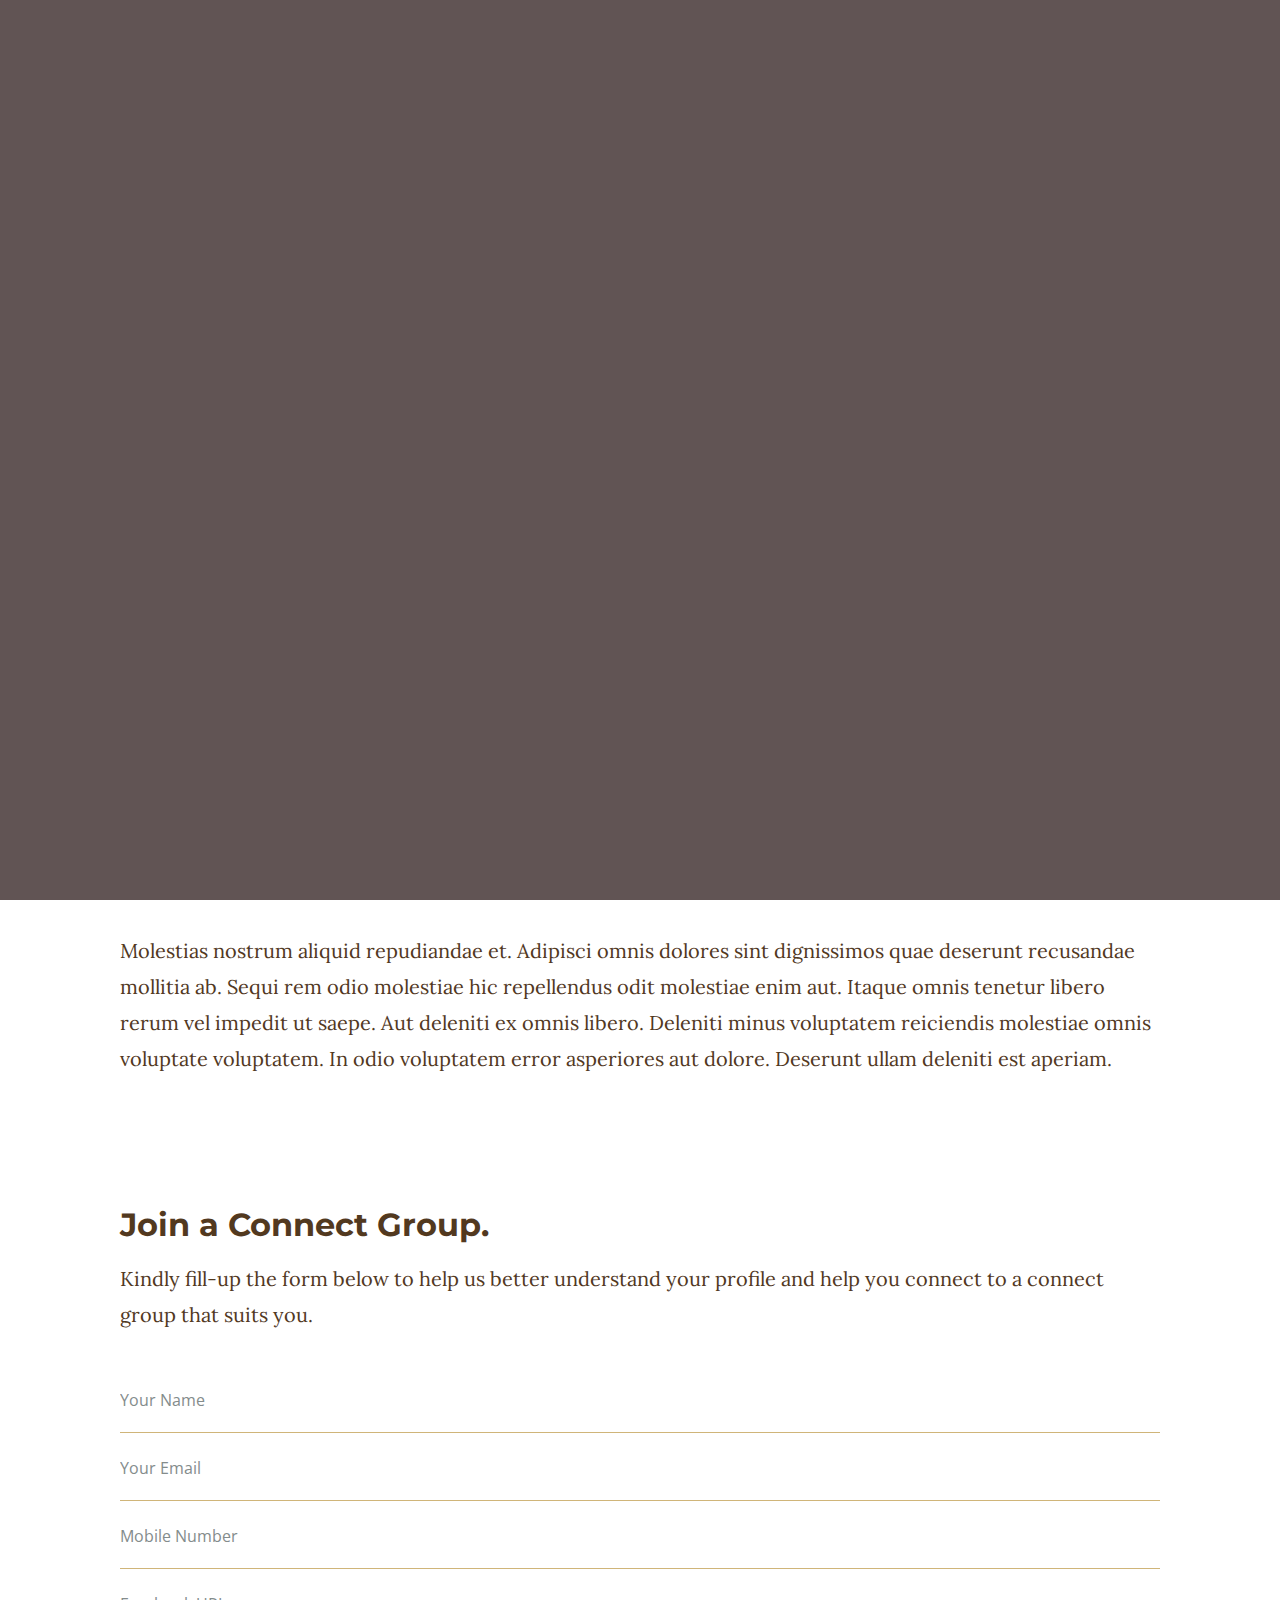
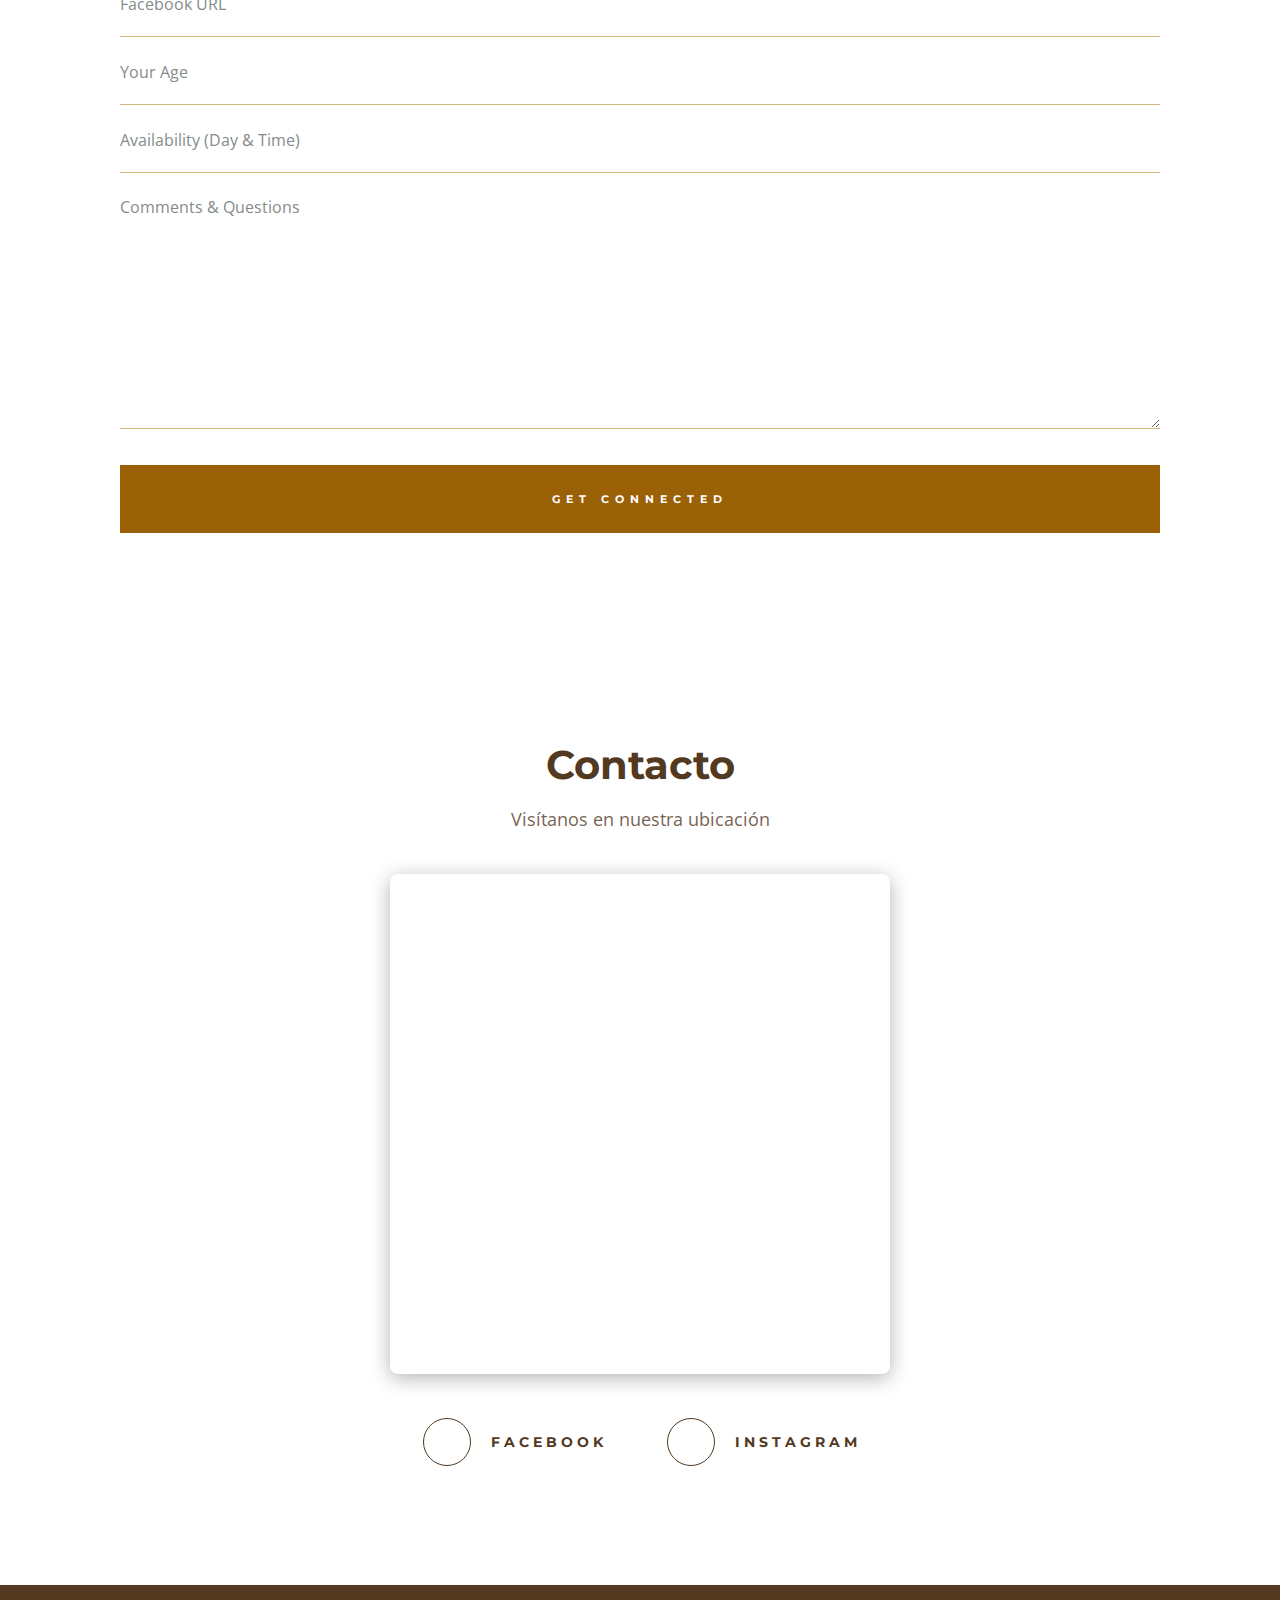
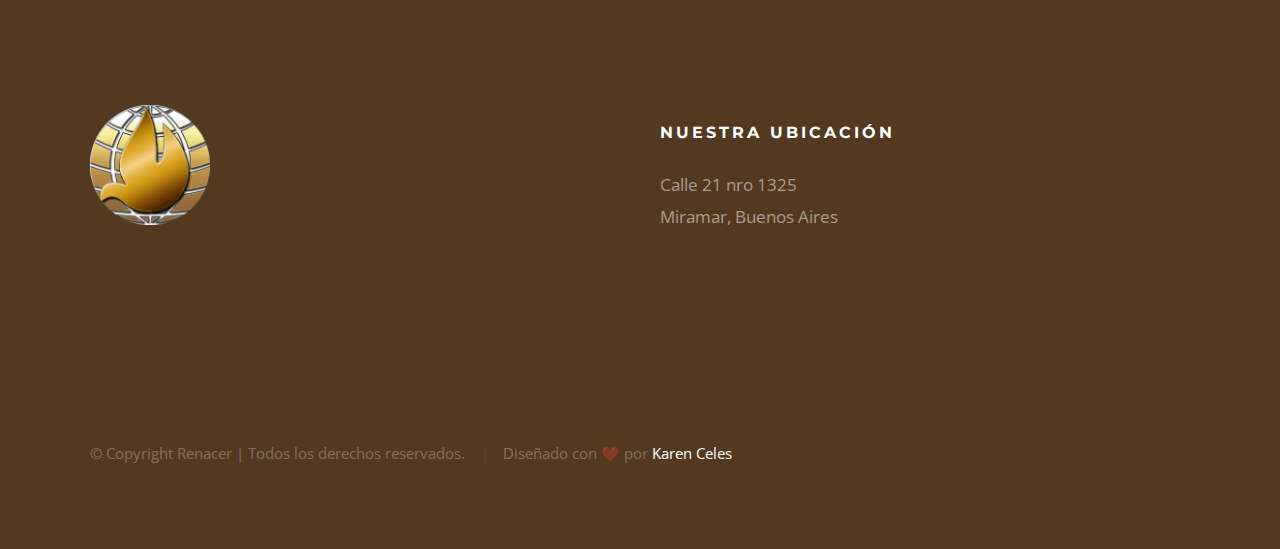
<file: connect-group.html>
<!DOCTYPE html>
<html class="no-js" lang="es">
<head>

    <!--- basic page needs
    ================================================== -->
    <meta charset="utf-8">
    <title>Renacer - Connect Group</title>
    <meta name="description" content="">
    <meta name="author" content="">

    <!-- mobile specific metas
    ================================================== -->
    <meta name="viewport" content="width=device-width, initial-scale=1">

    <!-- CSS
    ================================================== -->
    <link rel="stylesheet" href="css/base.css">
    <link rel="stylesheet" href="css/main.css">

    <!-- script
    ================================================== -->
    <script src="js/modernizr.js"></script>

    <!-- favicons
    ================================================== -->
    <link rel="apple-touch-icon" sizes="180x180" href="apple-touch-icon.png">
    <link rel="icon" type="image/png" sizes="32x32" href="favicon-32x32.png">
    <link rel="icon" type="image/png" sizes="16x16" href="favicon-16x16.png">
    <link rel="manifest" href="site.webmanifest">

</head>

<body id="top">

    <!-- preloader
    ================================================== -->
    <div id="preloader">
        <div id="loader" class="dots-jump">
            <div></div>
            <div></div>
            <div></div>
        </div>
    </div>


    <!-- header
    ================================================== -->
    <header class="s-header">

        <div class="header-logo">
            <a class="site-logo" href="index.html">
                <img src="images/logoRenacer.png" alt="Renacer" class="logo-image">
                <span class="logo-text">Renacer</span>
            </a>
        </div>

        <nav class="header-nav-wrap">
            <ul class="header-nav">
                <li><a href="index.html" title="Home">Home</a></li>
                <li><a href="about.html" title="About">About</a></li>
                <li><a href="events.html" title="Services">Events</a></li>
                <li><a href="contact.html" title="Contact us">Contact</a></li>	
            </ul>
        </nav>

        <a class="header-menu-toggle" href="#0"><span>Menu</span></a>

    </header> <!-- end s-header -->


    <!-- page header
    ================================================== -->
    <section class="page-header page-header--connect">

        <div class="gradient-overlay"></div>
        <div class="row page-header__content">
            <div class="column">
                <h1>Connect Groups</h1>
            </div>
        </div>

    </section> <!-- end page-header -->


    <!-- page content
    ================================================== -->
    <section class="page-content">

        <div class="row">
            <div class="column">

                <p class="lead drop-cap">
                Vel quia voluptates sit expedita nesciunt. Iusto et eos quod consectetur 
                nostrum aliquid est laudantium. Corrupti voluptas sed possimus odio cupiditate. 
                Ut id nemo doloremque iusto voluptates placeat esse ut. Voluptatem saepe aut vel ut. Perferendis 
                hic voluptates quibusdam animi quis est itaque. Atque delectus praesentium 
                voluptas voluptas. Odio voluptatem facilis magni magnam quas aut quasi.
                Eos nesciunt ducimus debitis inventore sed.
                </p>

                <p>
                Molestias nostrum aliquid repudiandae et. Adipisci omnis dolores sint 
                dignissimos quae deserunt recusandae mollitia ab. Sequi rem odio molestiae 
                hic repellendus odit molestiae enim aut. Itaque omnis tenetur libero rerum 
                vel impedit ut saepe. Aut deleniti ex omnis libero. Deleniti minus voluptatem 
                reiciendis molestiae omnis voluptate voluptatem. In odio voluptatem error 
                asperiores aut dolore. Deserunt ullam deleniti est aperiam.
                </p>

                <br>

                <h2>Join a Connect Group.</h2>
                
                <p>
                Kindly fill-up the form below to help us better understand your profile and help you connect to a connect group that suits you.
                </p>

                <form name="connectForm" id="connectForm" class="connectForm" method="post" action="" autocomplete="off">
                    <fieldset>

                        <div class="form-field">
                            <input name="cName" id="cName" class="h-full-width h-remove-bottom" placeholder="Your Name" value="" type="text">
                        </div>

                        <div class="form-field">
                            <input name="cEmail" id="cEmail" class="h-full-width h-remove-bottom" placeholder="Your Email" value="" type="text">
                        </div>

                        <div class="form-field">
                            <input name="cPhone" id="cPhone" class="h-full-width h-remove-bottom" placeholder="Mobile Number" value="" type="tel">
                        </div>

                        <div class="form-field">
                            <input name="cFacebook" id="cFacebook" class="h-full-width h-remove-bottom" placeholder="Facebook URL" value="" type="text">
                        </div>

                        <div class="form-field">
                            <input name="cAge" id="cAge" class="h-full-width h-remove-bottom" placeholder="Your Age" value="" type="text">
                        </div>

                        <div class="form-field">
                            <input name="cAvailability" id="cAvailability" class="h-full-width h-remove-bottom" placeholder="Availability (Day & Time)" value="" type="text">
                        </div>

                        <!-- <br>
                        <div class="form-field">
                            <label for="cGender">Gender :</label>
                            <div class="ss-custom-select">
                                <select class="h-full-width h-remove-bottom" name="cGender" id="cGender">
                                    <option value="Option 2">Male</option>
                                    <option value="Option 3">Female</option>
                                </select>
                            </div>
                        </div> -->

                        <div class="comments form-field">
                            <textarea name="cComments" id="cComments" class="h-full-width h-remove-bottom" placeholder="Comments & Questions"></textarea>
                        </div>

                        <br>

                        <input name="submit" id="submit" class="btn btn--primary btn--large h-full-width" value="Get Connected" type="submit">

                    </fieldset>
                </form> <!-- end connectForm -->

            </div>
        </div>

    </section> <!-- end page-content -->


    <!-- Contacto
    ================================================== -->
    <section id="contacto" class="s-social">

        <div class="row social-content">
            <div class="column">
                <h2 class="contact-title">Contacto</h2>
                <p class="contact-subtitle">Visítanos en nuestra ubicación</p>
                
                <div class="contact-map">
                    
                    <iframe src="https://www.google.com/maps/embed?pb=!1m18!1m12!1m3!1d287.4739643616034!2d-57.839262631358025!3d-38.26946438028427!2m3!1f0!2f0!3f0!3m2!1i1024!2i768!4f13.1!3m3!1m2!1s0x958510882a4c3503%3A0x7824414f8dfe4fd7!2sC.%2021%201325%2C%20B7607%20Miramar%2C%20Provincia%20de%20Buenos%20Aires!5e0!3m2!1ses-419!2sar!4v1764278734171!5m2!1ses-419!2sar" width="600" height="450" style="border:0;" allowfullscreen="" loading="lazy" referrerpolicy="no-referrer-when-downgrade"></iframe>
                </div>

                <div class="contact-social">
                    <ul class="social-list">
                        <li class="social-list__item">
                            <a href="https://www.facebook.com/profile.php?id=100064669900424&locale=es_LA" title="Facebook">
                                <span class="social-list__icon social-list__icon--facebook"></span>
                                <span class="social-list__text">Facebook</span>
                            </a>
                        </li>
                        <li class="social-list__item">
                            <a href="#0" title="Instagram">
                                <span class="social-list__icon social-list__icon--instagram"></span>
                                <span class="social-list__text">Instagram</span>
                            </a>
                        </li>
                    </ul>
                </div>
            </div>
        </div> <!-- end social-content -->

    </section> <!-- end s-social -->


    <!-- footer
    ================================================== -->
    <footer class="s-footer">

        <div class="row footer-top">
            <div class="column large-4 medium-5 tab-full">
                <div class="footer-logo">
                    <a class="site-footer-logo" href="index.html">
                        <img src="images/logoRenacer.png" alt="Renacer">
                    </a>
                </div> <!-- footer-logo -->
                <h1>IGLESIA RENACER</h1>
                
            </div>
            <div class="column large-half tab-full">
                <div class="row">
                    <div class="column large-7 medium-full">
                        <h4 class="h6">Nuestra Ubicación</h4>
                        <p>
                            Calle 21 nro 1325 <br>
                            Miramar, Buenos Aires <br>
                        </p>

                        
                    </div>
                </div>
            </div>
        </div> <!-- end footer-top -->

        <div class="row footer-bottom">
            <div class="column ss-copyright">
                <span>© Copyright Renacer | Todos los derechos reservados.
                </span>
                <span>Diseñado con ❤️ por <a href="">Karen Celes</a></span>
            </div>
        </div> <!-- footer-bottom -->

        <div class="ss-go-top">
            <a class="smoothscroll" title="Volver Arriba" href="#top">
                <svg xmlns="http://www.w3.org/2000/svg" width="24" height="24" viewBox="0 0 24 24">
                    <path d="M12 0l8 9h-6v15h-4v-15h-6z" />
                </svg>
            </a>
        </div> <!-- ss-go-top -->

    </footer> <!-- end s-footer -->


    <!-- Java Script
    ================================================== -->
    <script src="js/jquery-3.2.1.min.js"></script>
    <script src="js/plugins.js"></script>
    <script src="js/main.js"></script>

</body>
</file>
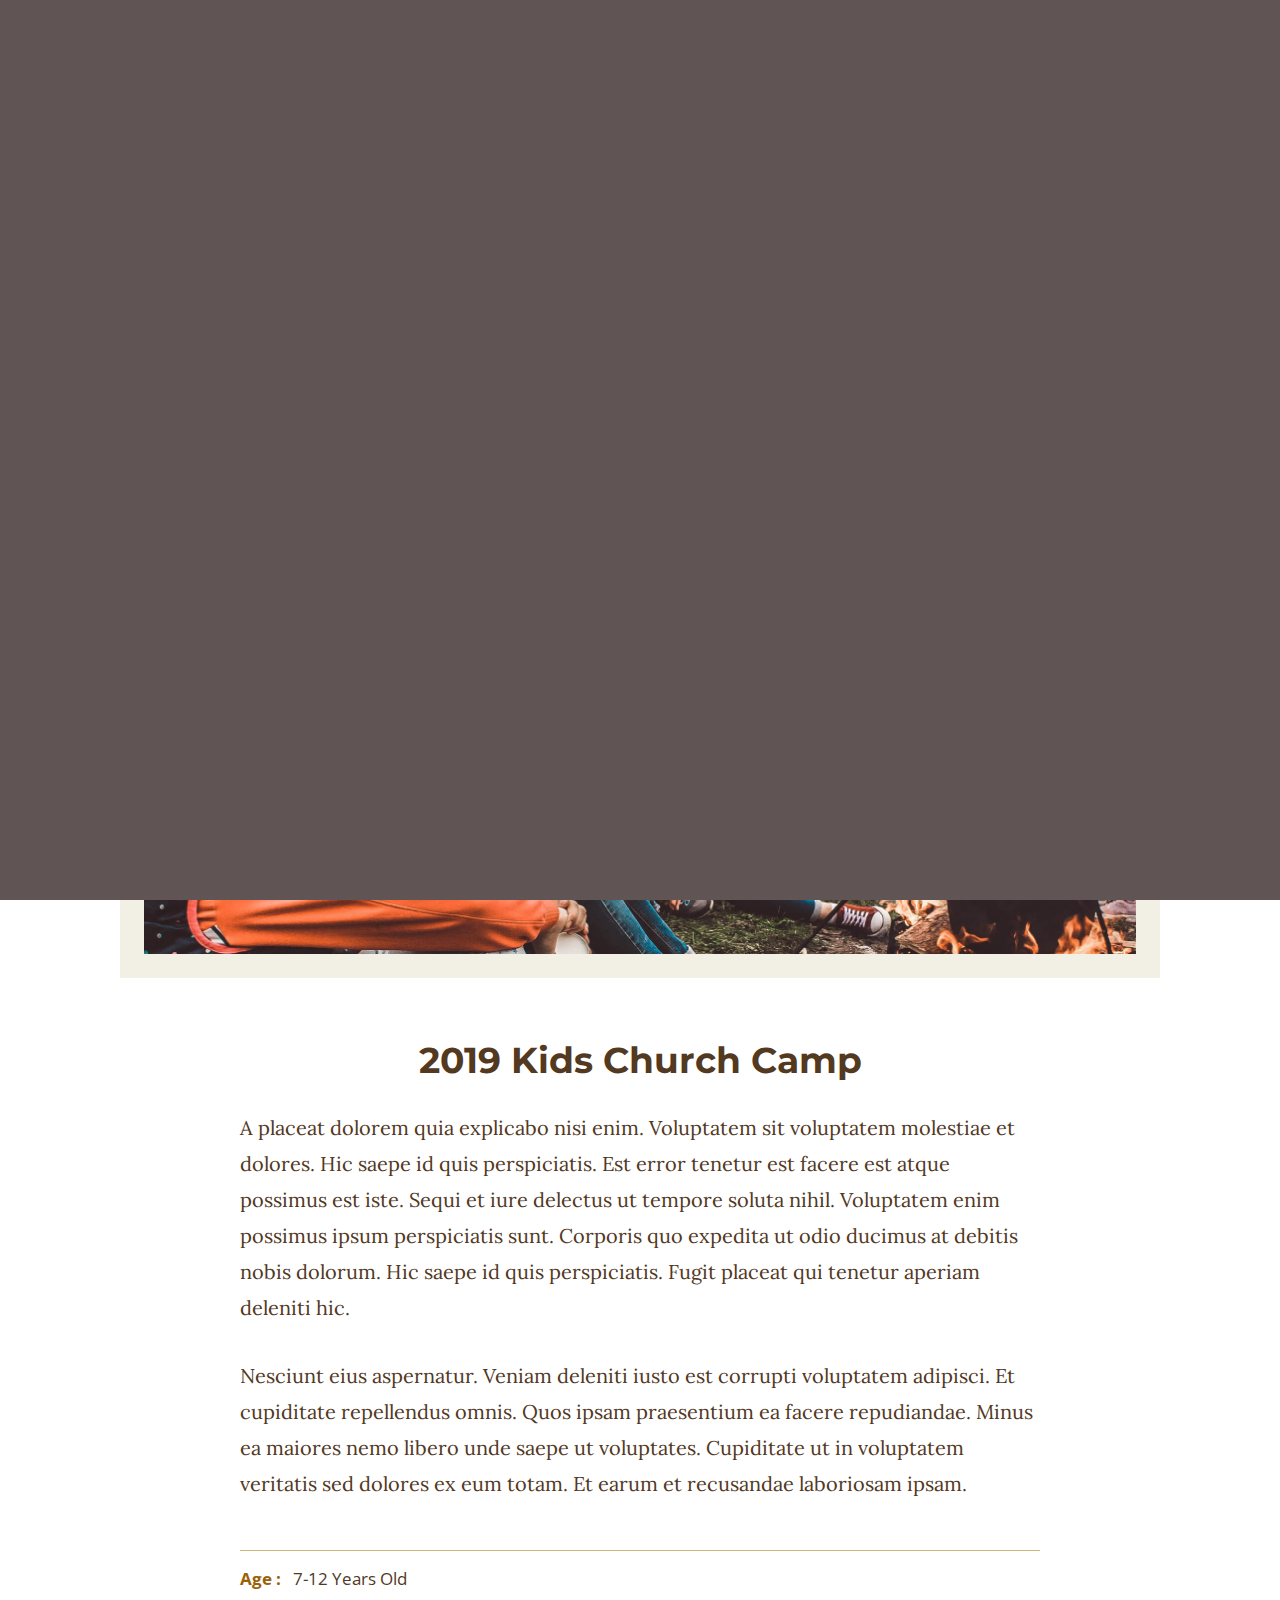
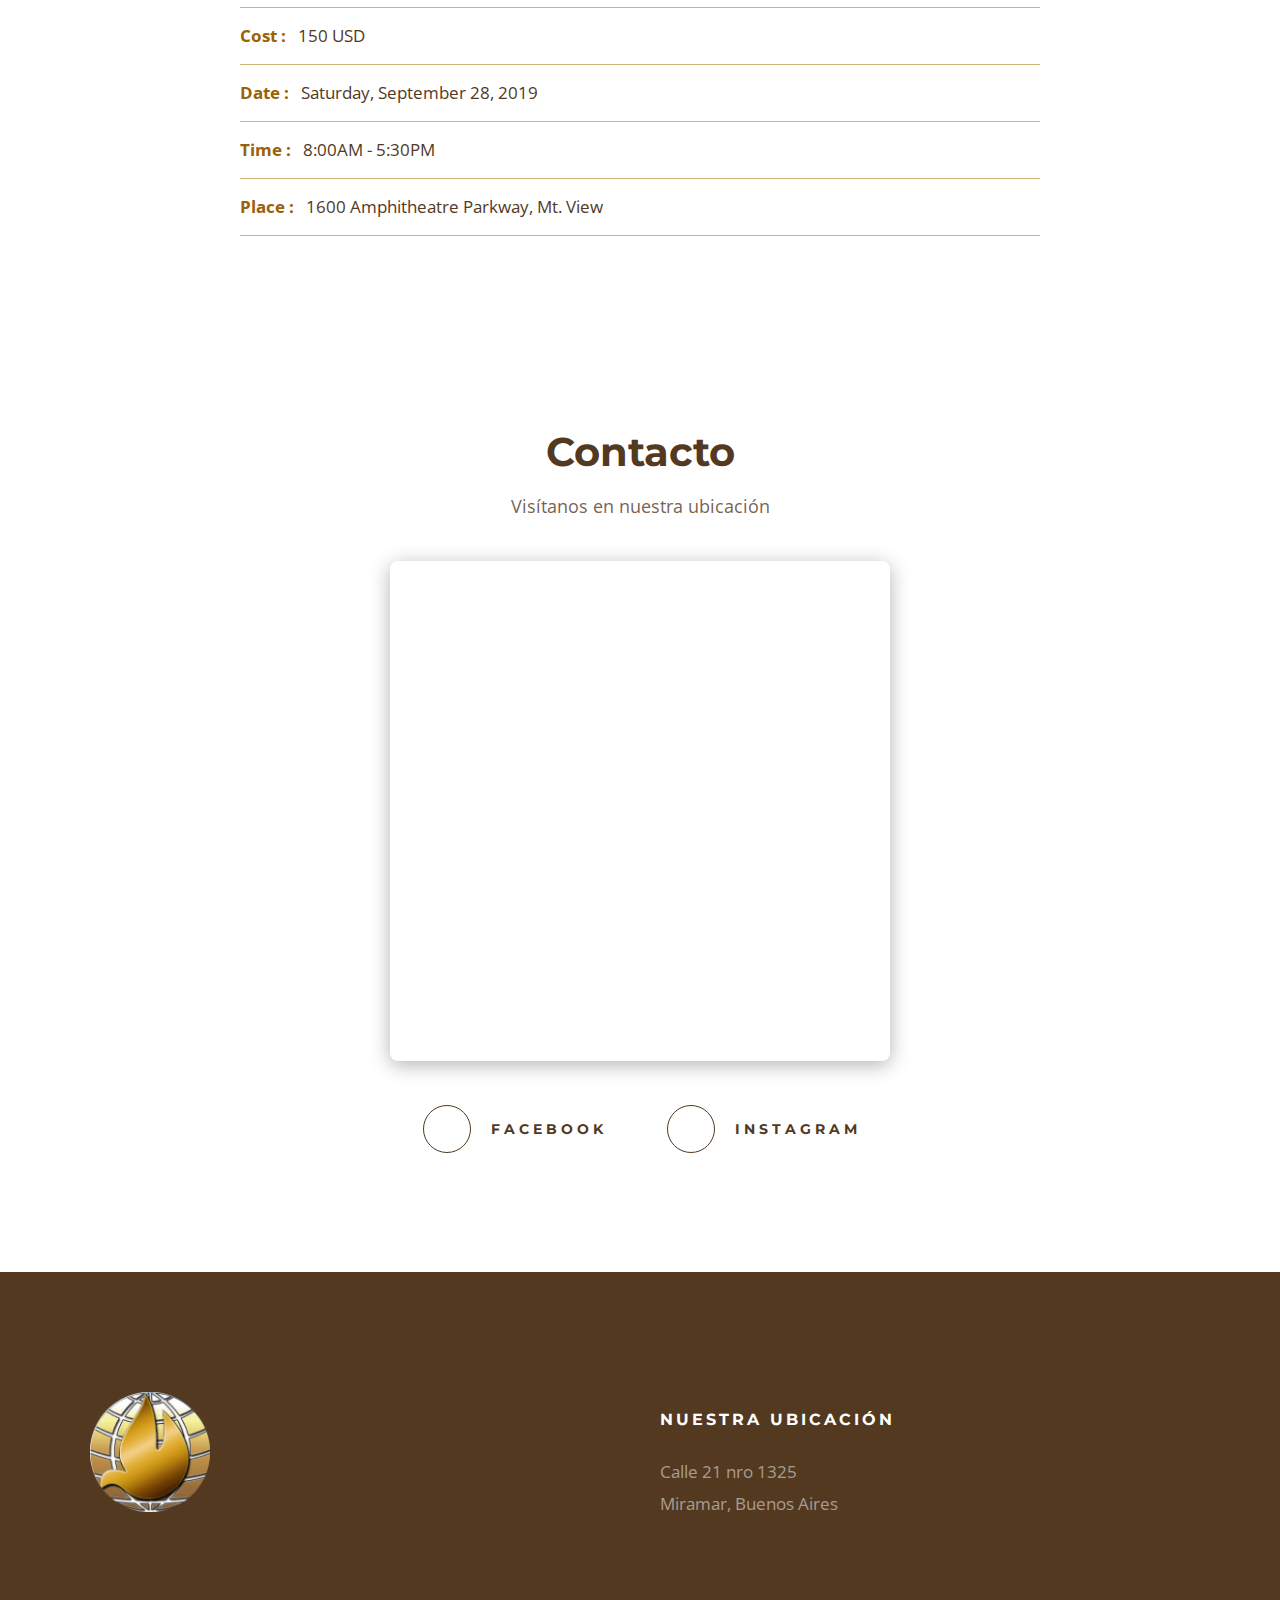
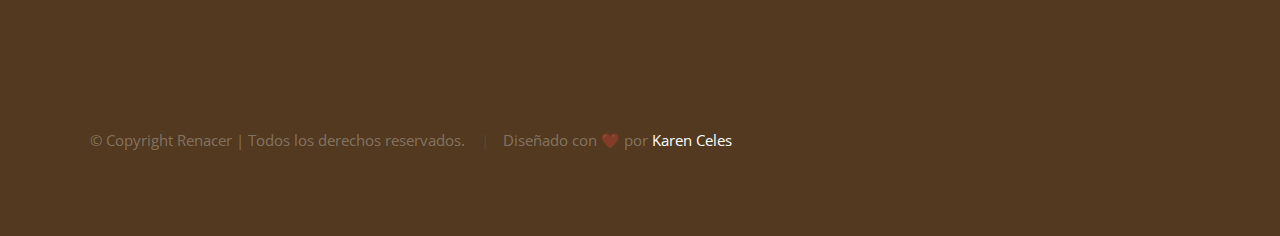
<file: events-single.html>
<!DOCTYPE html>
<html class="no-js" lang="es">
<head>

    <!--- basic page needs
    ================================================== -->
    <meta charset="utf-8">
    <title>Renacer - Events Single</title>
    <meta name="description" content="">
    <meta name="author" content="">

    <!-- mobile specific metas
    ================================================== -->
    <meta name="viewport" content="width=device-width, initial-scale=1">

    <!-- CSS
    ================================================== -->
    <link rel="stylesheet" href="css/base.css">
    <link rel="stylesheet" href="css/main.css">

    <!-- script
    ================================================== -->
    <script src="js/modernizr.js"></script>

    <!-- favicons
    ================================================== -->
    <link rel="icon" type="image/png" href="images/logoRenacer.png">
    <link rel="shortcut icon" href="images/logoRenacer.png">
    <link rel="apple-touch-icon" href="images/logoRenacer.png">
    <link rel="manifest" href="site.webmanifest">

</head>

<body id="top">

    <!-- preloader
    ================================================== -->
    <div id="preloader">
        <div id="loader" class="dots-jump">
            <div></div>
            <div></div>
            <div></div>
        </div>
    </div>


    <!-- header
    ================================================== -->
    <header class="s-header">

        <div class="header-logo">
            <a class="site-logo" href="index.html">
                <img src="images/logoRenacer.png" alt="Renacer" class="logo-image">
                <span class="logo-text">Renacer</span>
            </a>
        </div>

        <nav class="header-nav-wrap">
            <ul class="header-nav">
                <li><a href="index.html" title="Home">Home</a></li>
                <li><a href="about.html" title="About">About</a></li>
                <li class="current"><a href="events.html" title="Services">Events</a></li>
                <li><a href="contact.html" title="Contact us">Contact</a></li>	
            </ul>
        </nav>

        <a class="header-menu-toggle" href="#0"><span>Menu</span></a>

    </header> <!-- end s-header -->


    <!-- page header
    ================================================== -->
    <section class="page-header page-header--events">

        <div class="gradient-overlay"></div>
        <div class="row page-header__content">
            <div class="column">
                <h1>Upcoming Events</h1>
            </div>
        </div>

    </section> <!-- end page-header -->


    <!-- page content
    ================================================== -->
    <section class="page-content">

        <div class="row">
            <div class="column">

                <div class="media-wrap event-thumb">
                        <img src="images/thumbs/events/event-1000.jpg" 
                          srcset="images/thumbs/events/event-2000.jpg 2000w, 
                                  images/thumbs/events/event-1000.jpg 1000w, 
                                  images/thumbs/events/event-500.jpg 500w" sizes="(max-width: 2000px) 100vw, 2000px" alt="">
                </div> <!-- end media-wrap -->

                <div class="event-content">

                    <div class="event-title">
                        <h2 class="display-1">2019 Kids Church Camp</h2>
                    </div>

                    <p>
                    A placeat dolorem quia explicabo nisi enim. Voluptatem sit 
                    voluptatem molestiae et dolores. Hic saepe id quis perspiciatis. 
                    Est error tenetur est facere est atque possimus est iste.
                    Sequi et iure delectus ut tempore soluta nihil. Voluptatem enim 
                    possimus ipsum perspiciatis sunt. Corporis quo expedita ut odio 
                    ducimus at debitis nobis dolorum. Hic saepe id quis perspiciatis.
                    Fugit placeat qui tenetur aperiam deleniti hic.
                    </p>

                    <p>
                    Nesciunt eius aspernatur. Veniam deleniti iusto est corrupti voluptatem 
                    adipisci. Et cupiditate repellendus omnis. Quos ipsam praesentium ea 
                    facere repudiandae. Minus ea maiores nemo libero unde saepe ut 
                    voluptates. Cupiditate ut in voluptatem veritatis sed dolores ex 
                    eum totam. Et earum et recusandae laboriosam ipsam.
                    </p>

                    <ul class="event-meta">
                        <li><strong>Age</strong>7-12 Years Old</li>
                        <li><strong>Cost</strong>150 USD</li>
                        <li><strong>Date</strong>Saturday, September 28, 2019</li>
                        <li><strong>Time</strong>8:00AM - 5:30PM</li>
                        <li><strong>Place</strong>1600 Amphitheatre Parkway, Mt. View</li>
                    </ul>

                </div> <!-- end event-content -->


            </div>
        </div>

    </section> <!-- end page content -->


    <!-- Contacto
    ================================================== -->
    <section id="contacto" class="s-social">

        <div class="row social-content">
            <div class="column">
                <h2 class="contact-title">Contacto</h2>
                <p class="contact-subtitle">Visítanos en nuestra ubicación</p>
                
                <div class="contact-map">
                    
                    <iframe src="https://www.google.com/maps/embed?pb=!1m18!1m12!1m3!1d287.4739643616034!2d-57.839262631358025!3d-38.26946438028427!2m3!1f0!2f0!3f0!3m2!1i1024!2i768!4f13.1!3m3!1m2!1s0x958510882a4c3503%3A0x7824414f8dfe4fd7!2sC.%2021%201325%2C%20B7607%20Miramar%2C%20Provincia%20de%20Buenos%20Aires!5e0!3m2!1ses-419!2sar!4v1764278734171!5m2!1ses-419!2sar" width="600" height="450" style="border:0;" allowfullscreen="" loading="lazy" referrerpolicy="no-referrer-when-downgrade"></iframe>
                </div>

                <div class="contact-social">
                    <ul class="social-list">
                        <li class="social-list__item">
                            <a href="https://www.facebook.com/profile.php?id=100064669900424&locale=es_LA" title="Facebook">
                                <span class="social-list__icon social-list__icon--facebook"></span>
                                <span class="social-list__text">Facebook</span>
                            </a>
                        </li>
                        <li class="social-list__item">
                            <a href="#0" title="Instagram">
                                <span class="social-list__icon social-list__icon--instagram"></span>
                                <span class="social-list__text">Instagram</span>
                            </a>
                        </li>
                    </ul>
                </div>
            </div>
        </div> <!-- end social-content -->

    </section> <!-- end s-social -->


    <!-- footer
    ================================================== -->
    <footer class="s-footer">

        <div class="row footer-top">
            <div class="column large-4 medium-5 tab-full">
                <div class="footer-logo">
                    <a class="site-footer-logo" href="index.html">
                        <img src="images/logoRenacer.png" alt="Renacer">
                    </a>
                </div> <!-- footer-logo -->
                <h1>IGLESIA RENACER</h1>
                
            </div>
            <div class="column large-half tab-full">
                <div class="row">
                    <div class="column large-7 medium-full">
                        <h4 class="h6">Nuestra Ubicación</h4>
                        <p>
                            Calle 21 nro 1325 <br>
                            Miramar, Buenos Aires <br>
                        </p>

                        
                    </div>
                </div>
            </div>
        </div> <!-- end footer-top -->

        <div class="row footer-bottom">
            <div class="column ss-copyright">
                <span>© Copyright Renacer | Todos los derechos reservados.
                </span>
                <span>Diseñado con ❤️ por <a href="">Karen Celes</a></span>
            </div>
        </div> <!-- footer-bottom -->

        <div class="ss-go-top">
            <a class="smoothscroll" title="Volver Arriba" href="#top">
                <svg xmlns="http://www.w3.org/2000/svg" width="24" height="24" viewBox="0 0 24 24">
                    <path d="M12 0l8 9h-6v15h-4v-15h-6z" />
                </svg>
            </a>
        </div> <!-- ss-go-top -->

    </footer> <!-- end s-footer -->


    <!-- Java Script
    ================================================== -->
    <script src="js/jquery-3.2.1.min.js"></script>
    <script src="js/plugins.js"></script>
    <script src="js/main.js"></script>

</body>
</file>
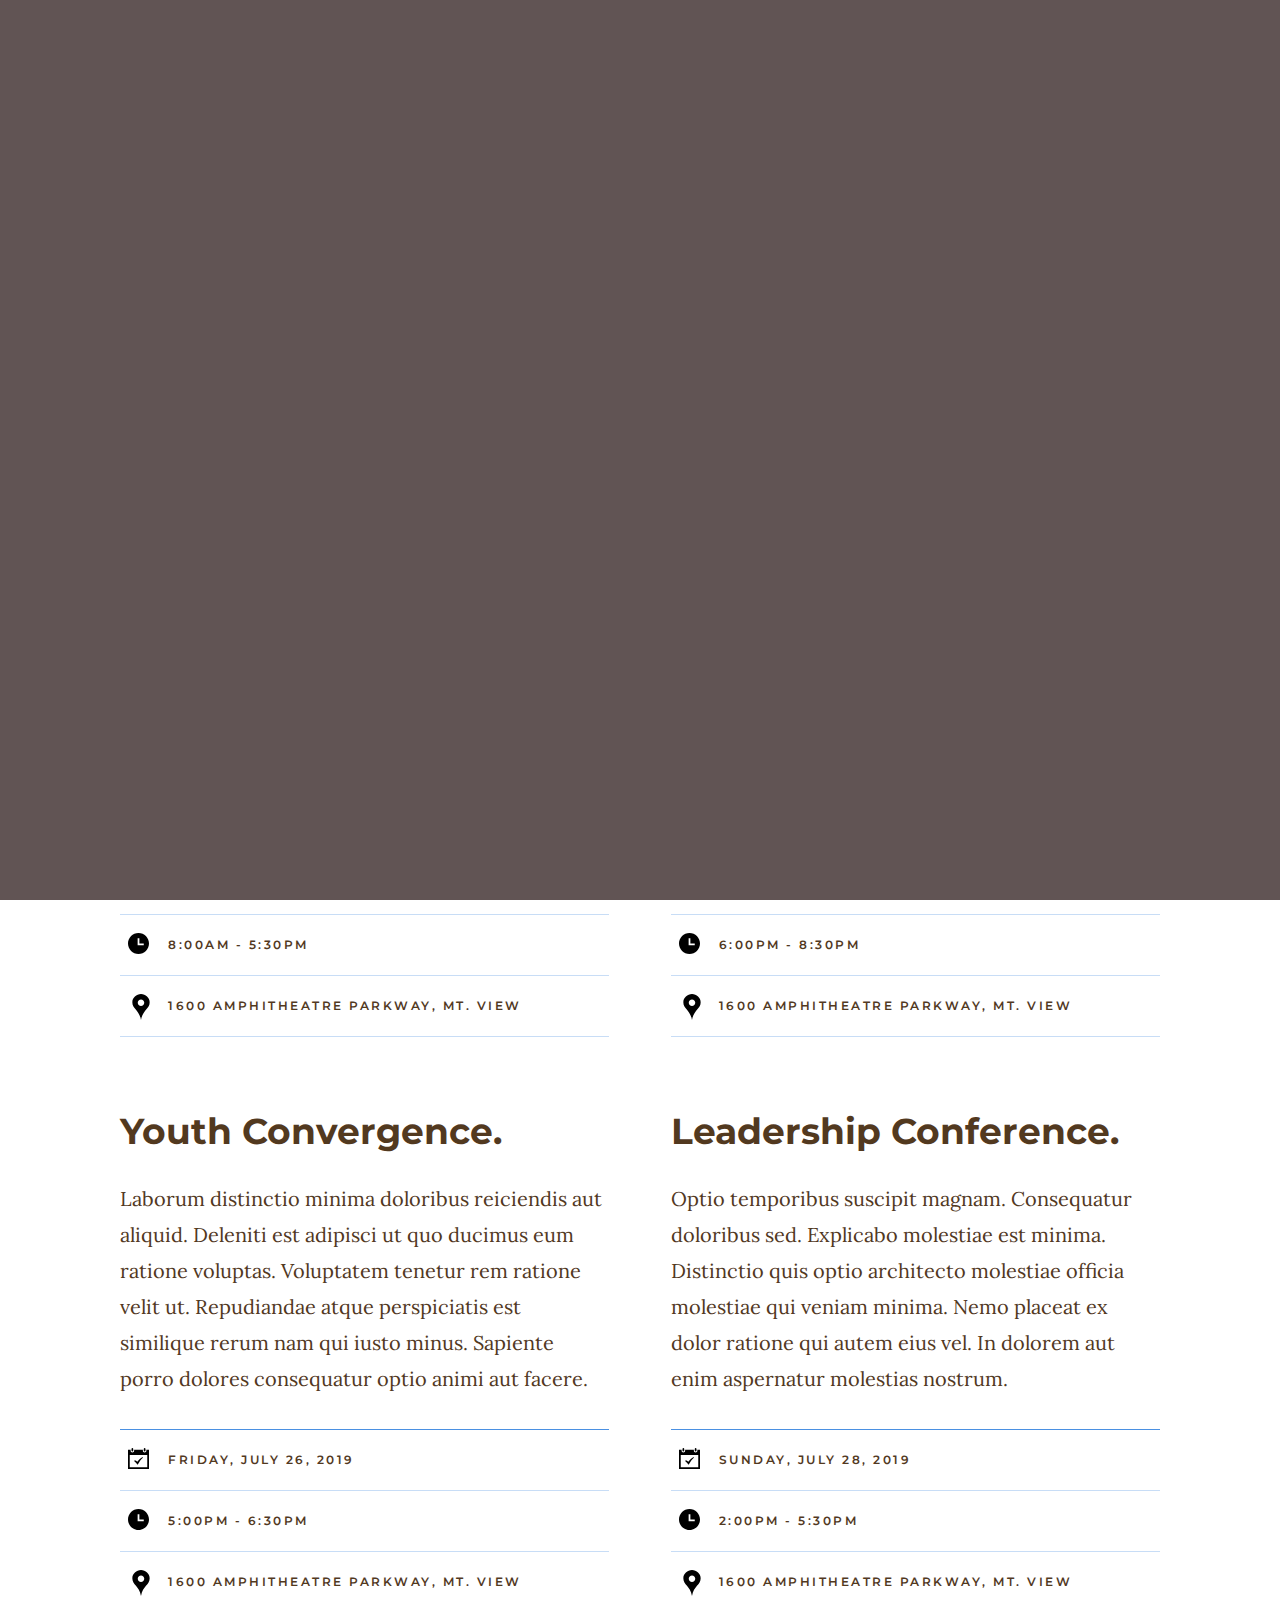
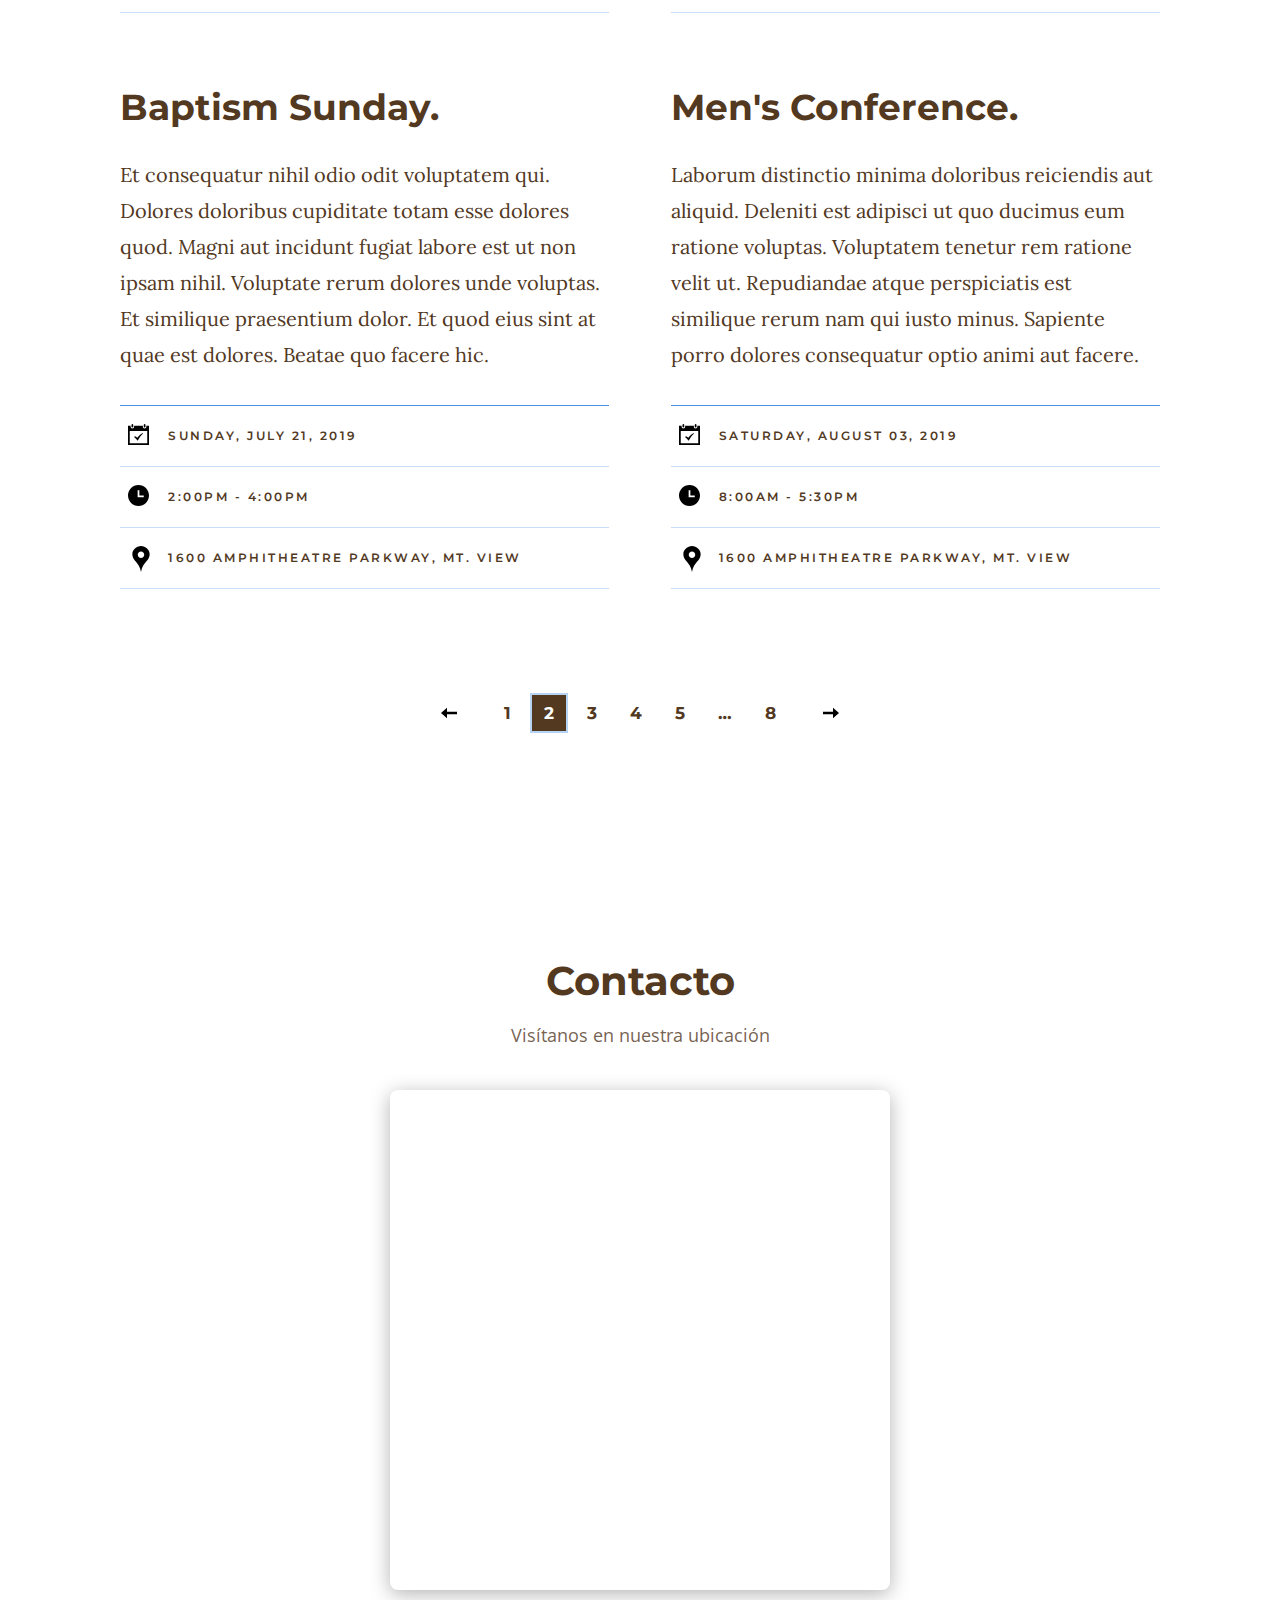
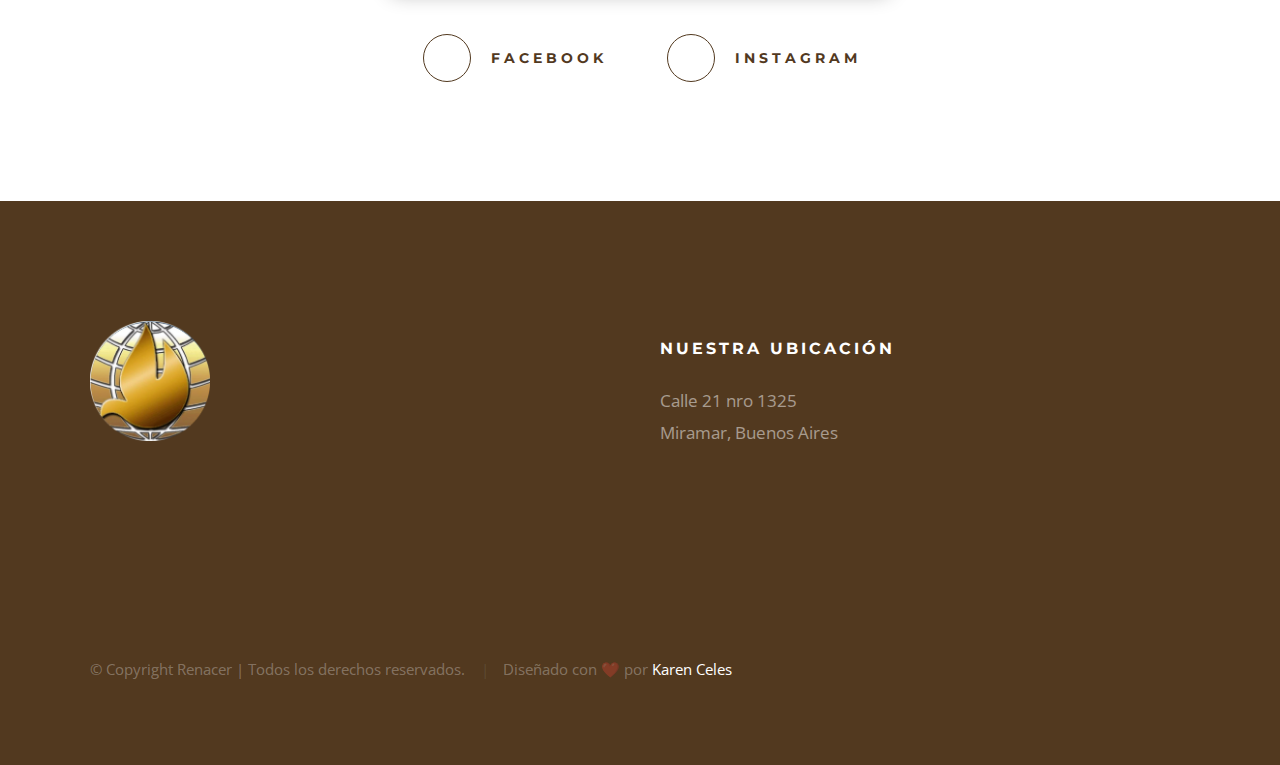
<file: events.html>
<!DOCTYPE html>
<html class="no-js" lang="es">
<head>

    <!--- basic page needs
    ================================================== -->
    <meta charset="utf-8">
    <title>Renacer - Events</title>
    <meta name="description" content="">
    <meta name="author" content="">

    <!-- mobile specific metas
    ================================================== -->
    <meta name="viewport" content="width=device-width, initial-scale=1">

    <!-- CSS
    ================================================== -->
    <link rel="stylesheet" href="css/base.css">
    <link rel="stylesheet" href="css/main.css">

    <!-- script
    ================================================== -->
    <script src="js/modernizr.js"></script>

    <!-- favicons
    ================================================== -->
    <link rel="apple-touch-icon" sizes="180x180" href="apple-touch-icon.png">
    <link rel="icon" type="image/png" sizes="32x32" href="favicon-32x32.png">
    <link rel="icon" type="image/png" sizes="16x16" href="favicon-16x16.png">
    <link rel="manifest" href="site.webmanifest">

</head>

<body id="top">

    <!-- preloader
    ================================================== -->
    <div id="preloader">
        <div id="loader" class="dots-jump">
            <div></div>
            <div></div>
            <div></div>
        </div>
    </div>


    <!-- header
    ================================================== -->
    <header class="s-header">

        <div class="header-logo">
            <a class="site-logo" href="index.html">
                <img src="images/logoRenacer.png" alt="Renacer" class="logo-image">
                <span class="logo-text">Renacer</span>
            </a>
        </div>

        <nav class="header-nav-wrap">
            <ul class="header-nav">
                <li><a href="index.html" title="Home">Home</a></li>
                <li><a href="about.html" title="About">About</a></li>
                <li class="current"><a href="events.html" title="Services">Events</a></li>
                <li><a href="contact.html" title="Contact us">Contact</a></li>	
            </ul>
        </nav>

        <a class="header-menu-toggle" href="#0"><span>Menu</span></a>

    </header> <!-- end s-header -->


    <!-- page header
    ================================================== -->
    <section class="page-header page-header--events">

        <div class="gradient-overlay"></div>
        <div class="row page-header__content">
            <div class="column">
                <h1>Upcoming Events</h1>
            </div>
        </div>

    </section> <!-- end page-header -->


    <!-- page content
    ================================================== -->
    <section class="page-content">

        <div class="row wide block-large-1-2 block-900-full events-list">
            <div class="column events-list__item">
                <h3 class="display-1 events-list__item-title">
                    <a href="events-single.html" title="">2019 Kids Church Camp.</a>
                </h3>
                <p>
                Et consequatur nihil odio odit voluptatem qui. Dolores doloribus 
                cupiditate totam esse dolores quod. Magni aut incidunt fugiat 
                labore est ut non ipsam nihil. Voluptate rerum dolores unde 
                voluptas. Et similique praesentium dolor. Et quod 
                eius sint at quae est dolores. Beatae quo facere hic.
                </p>
                <ul class="events-list__meta">
                    <li class="events-list__meta-date">Saturday, September 28, 2019</li>
                    <li class="events-list__meta-time">8:00AM - 5:30PM</li>
                    <li class="events-list__meta-location">1600 Amphitheatre Parkway, Mt. View</li>
                </ul>
            </div>
            <div class="column events-list__item">
                <h3 class="display-1 events-list__item-title">
                    <a href="events-single.html" title="">Prayer Meeting.</a>
                </h3>
                <p>
                Laborum distinctio minima doloribus reiciendis aut aliquid. 
                Deleniti est adipisci ut quo ducimus eum ratione voluptas. 
                Voluptatem tenetur rem ratione velit ut. Repudiandae atque 
                perspiciatis est similique rerum nam qui iusto minus. Sapiente 
                porro dolores consequatur optio animi aut facere.
                </p>
                <ul class="events-list__meta">
                    <li class="events-list__meta-date">Saturday, July 27, 2019</li>
                    <li class="events-list__meta-time">6:00PM - 8:30PM</li>
                    <li class="events-list__meta-location">1600 Amphitheatre Parkway, Mt. View</li>
                </ul>
            </div>
            <div class="column events-list__item">
                <h3 class="display-1 events-list__item-title">
                    <a href="events-single.html" title="">Youth Convergence.</a>
                </h3>
                <p>
                Laborum distinctio minima doloribus reiciendis aut aliquid. 
                Deleniti est adipisci ut quo ducimus eum ratione voluptas. 
                Voluptatem tenetur rem ratione velit ut. Repudiandae atque 
                perspiciatis est similique rerum nam qui iusto minus. Sapiente 
                porro dolores consequatur optio animi aut facere.
                </p>
                <ul class="events-list__meta">
                    <li class="events-list__meta-date">Friday, July 26, 2019</li>
                    <li class="events-list__meta-time">5:00PM - 6:30PM</li>
                    <li class="events-list__meta-location">1600 Amphitheatre Parkway, Mt. View</li>
                </ul>
            </div>
            <div class="column events-list__item">
                <h3 class="display-1 events-list__item-title">
                    <a href="events-single.html" title="">Leadership Conference.</a>
                </h3>
                <p>
                Optio temporibus suscipit magnam. Consequatur doloribus sed. 
                Explicabo molestiae est minima. Distinctio quis optio architecto 
                molestiae officia molestiae qui veniam minima. Nemo placeat ex 
                dolor ratione qui autem eius vel. In dolorem aut enim aspernatur 
                molestias nostrum.
                </p>
                <ul class="events-list__meta">
                    <li class="events-list__meta-date">Sunday, July 28, 2019</li>
                    <li class="events-list__meta-time">2:00PM - 5:30PM</li>
                    <li class="events-list__meta-location">1600 Amphitheatre Parkway, Mt. View</li>
                </ul>
            </div>
            <div class="column events-list__item">
                <h3 class="display-1 events-list__item-title">
                    <a href="events-single.html" title="">Baptism Sunday.</a>
                </h3>
                <p>
                Et consequatur nihil odio odit voluptatem qui. Dolores doloribus 
                cupiditate totam esse dolores quod. Magni aut incidunt fugiat 
                labore est ut non ipsam nihil. Voluptate rerum dolores unde 
                voluptas. Et similique praesentium dolor. Et quod 
                eius sint at quae est dolores. Beatae quo facere hic.
                </p>
                <ul class="events-list__meta">
                    <li class="events-list__meta-date">Sunday, July 21, 2019</li>
                    <li class="events-list__meta-time">2:00PM - 4:00PM</li>
                    <li class="events-list__meta-location">1600 Amphitheatre Parkway, Mt. View</li>
                </ul>
            </div>
            <div class="column events-list__item">
                <h3 class="display-1 events-list__item-title">
                    <a href="events-single.html" title="">Men's Conference.</a>
                </h3>
                <p>
                Laborum distinctio minima doloribus reiciendis aut aliquid. 
                Deleniti est adipisci ut quo ducimus eum ratione voluptas. 
                Voluptatem tenetur rem ratione velit ut. Repudiandae atque 
                perspiciatis est similique rerum nam qui iusto minus. Sapiente 
                porro dolores consequatur optio animi aut facere.
                </p>
                <ul class="events-list__meta">
                    <li class="events-list__meta-date">Saturday, August 03, 2019</li>
                    <li class="events-list__meta-time">8:00AM - 5:30PM</li>
                    <li class="events-list__meta-location">1600 Amphitheatre Parkway, Mt. View</li>
                </ul>
            </div>
        </div> <!-- end events-list -->

        <div class="row">
            <div class="column large-full">
                <nav class="pgn">
                    <ul>
                        <li><a class="pgn__prev" href="#0">Prev</a></li>
                        <li><a class="pgn__num" href="#0">1</a></li>
                        <li><span class="pgn__num current">2</span></li>
                        <li><a class="pgn__num" href="#0">3</a></li>
                        <li><a class="pgn__num" href="#0">4</a></li>
                        <li><a class="pgn__num" href="#0">5</a></li>
                        <li><span class="pgn__num dots">…</span></li>
                        <li><a class="pgn__num" href="#0">8</a></li>
                        <li><a class="pgn__next" href="#0">Next</a></li>
                    </ul>
                </nav> <!-- end pgn -->
            </div>
        </div>

    </section> <!-- end page content -->


    <!-- Contacto
    ================================================== -->
    <section id="contacto" class="s-social">

        <div class="row social-content">
            <div class="column">
                <h2 class="contact-title">Contacto</h2>
                <p class="contact-subtitle">Visítanos en nuestra ubicación</p>
                
                <div class="contact-map">
                    
                    <iframe src="https://www.google.com/maps/embed?pb=!1m18!1m12!1m3!1d287.4739643616034!2d-57.839262631358025!3d-38.26946438028427!2m3!1f0!2f0!3f0!3m2!1i1024!2i768!4f13.1!3m3!1m2!1s0x958510882a4c3503%3A0x7824414f8dfe4fd7!2sC.%2021%201325%2C%20B7607%20Miramar%2C%20Provincia%20de%20Buenos%20Aires!5e0!3m2!1ses-419!2sar!4v1764278734171!5m2!1ses-419!2sar" width="600" height="450" style="border:0;" allowfullscreen="" loading="lazy" referrerpolicy="no-referrer-when-downgrade"></iframe>
                </div>

                <div class="contact-social">
                    <ul class="social-list">
                        <li class="social-list__item">
                            <a href="https://www.facebook.com/profile.php?id=100064669900424&locale=es_LA" title="Facebook">
                                <span class="social-list__icon social-list__icon--facebook"></span>
                                <span class="social-list__text">Facebook</span>
                            </a>
                        </li>
                        <li class="social-list__item">
                            <a href="#0" title="Instagram">
                                <span class="social-list__icon social-list__icon--instagram"></span>
                                <span class="social-list__text">Instagram</span>
                            </a>
                        </li>
                    </ul>
                </div>
            </div>
        </div> <!-- end social-content -->

    </section> <!-- end s-social -->


    <!-- footer
    ================================================== -->
    <footer class="s-footer">

        <div class="row footer-top">
            <div class="column large-4 medium-5 tab-full">
                <div class="footer-logo">
                    <a class="site-footer-logo" href="index.html">
                        <img src="images/logoRenacer.png" alt="Renacer">
                    </a>
                </div> <!-- footer-logo -->
                <h1>IGLESIA RENACER</h1>
                
            </div>
            <div class="column large-half tab-full">
                <div class="row">
                    <div class="column large-7 medium-full">
                        <h4 class="h6">Nuestra Ubicación</h4>
                        <p>
                            Calle 21 nro 1325 <br>
                            Miramar, Buenos Aires <br>
                        </p>

                        
                    </div>
                </div>
            </div>
        </div> <!-- end footer-top -->

        <div class="row footer-bottom">
            <div class="column ss-copyright">
                <span>© Copyright Renacer | Todos los derechos reservados.
                </span>
                <span>Diseñado con ❤️ por <a href="">Karen Celes</a></span>
            </div>
        </div> <!-- footer-bottom -->

        <div class="ss-go-top">
            <a class="smoothscroll" title="Volver Arriba" href="#top">
                <svg xmlns="http://www.w3.org/2000/svg" width="24" height="24" viewBox="0 0 24 24">
                    <path d="M12 0l8 9h-6v15h-4v-15h-6z" />
                </svg>
            </a>
        </div> <!-- ss-go-top -->

    </footer> <!-- end s-footer -->


    <!-- Java Script
    ================================================== -->
    <script src="js/jquery-3.2.1.min.js"></script>
    <script src="js/plugins.js"></script>
    <script src="js/main.js"></script>

</body>
</file>
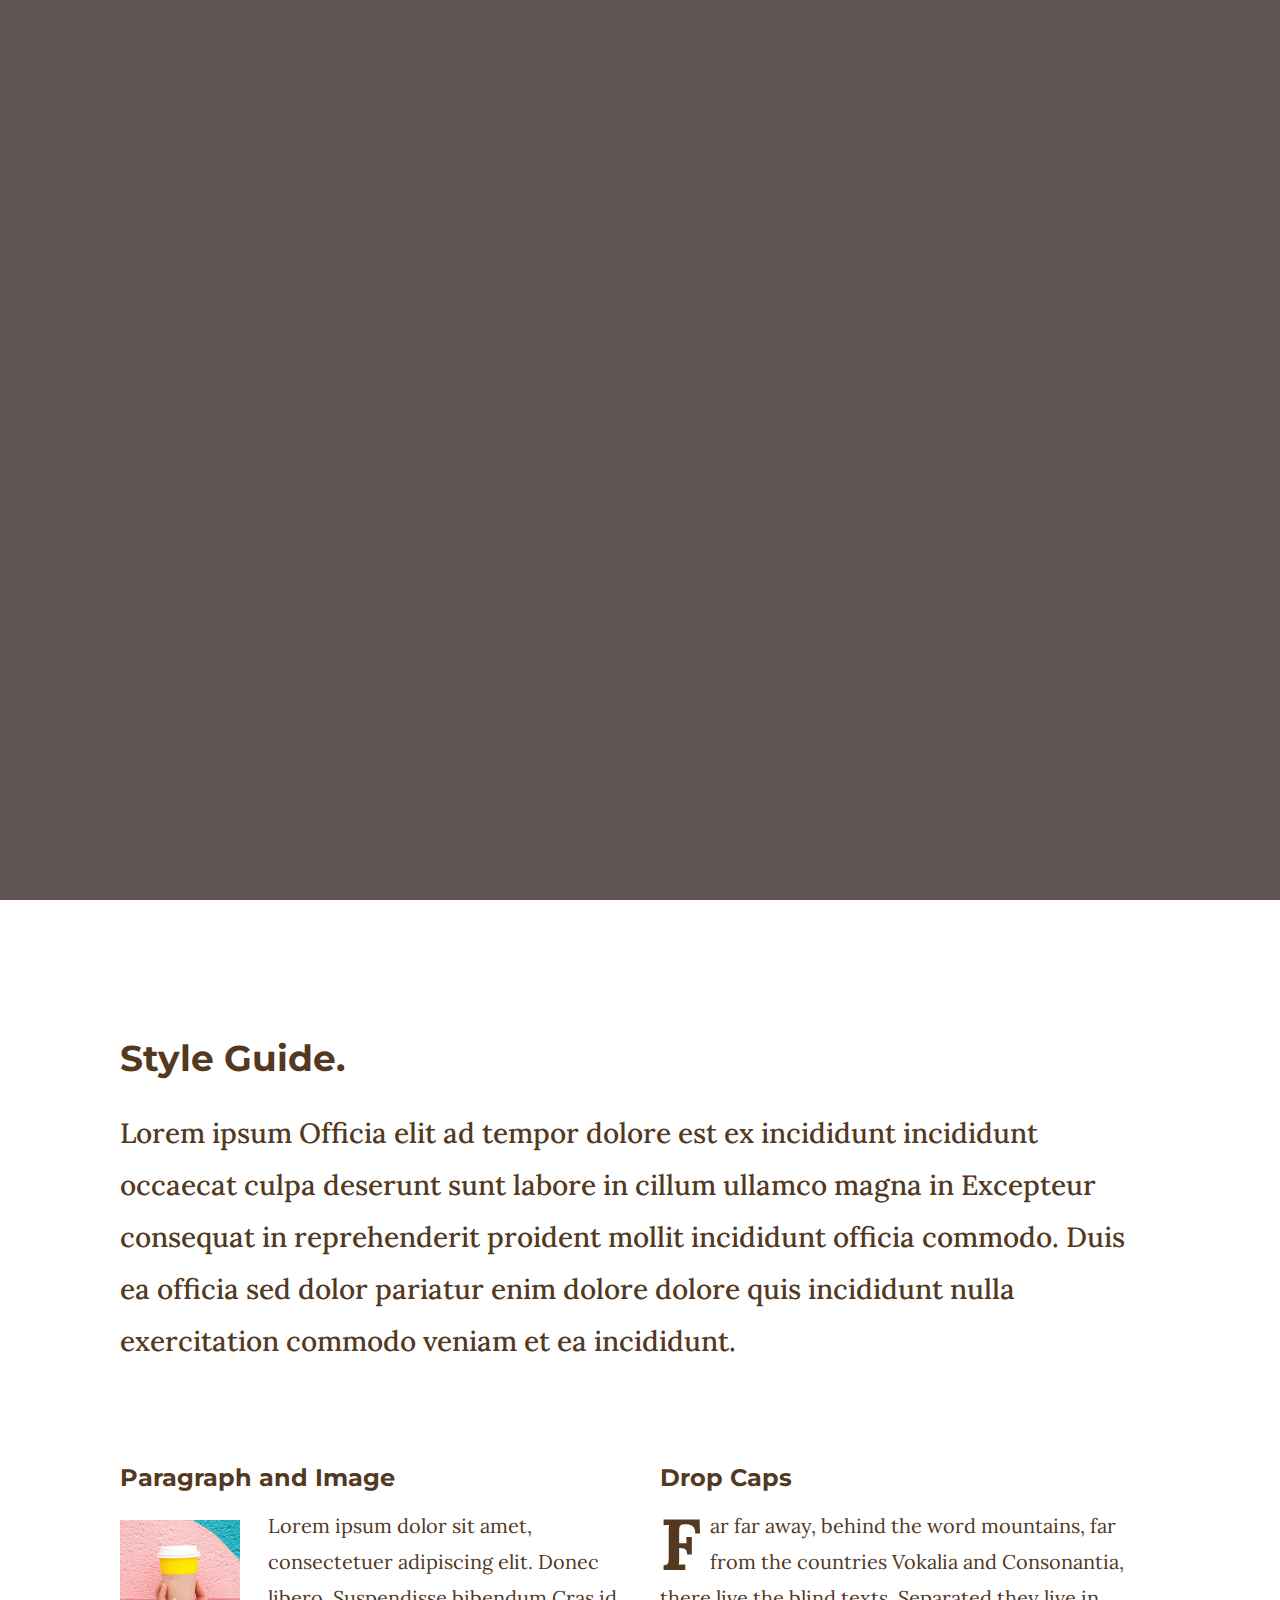
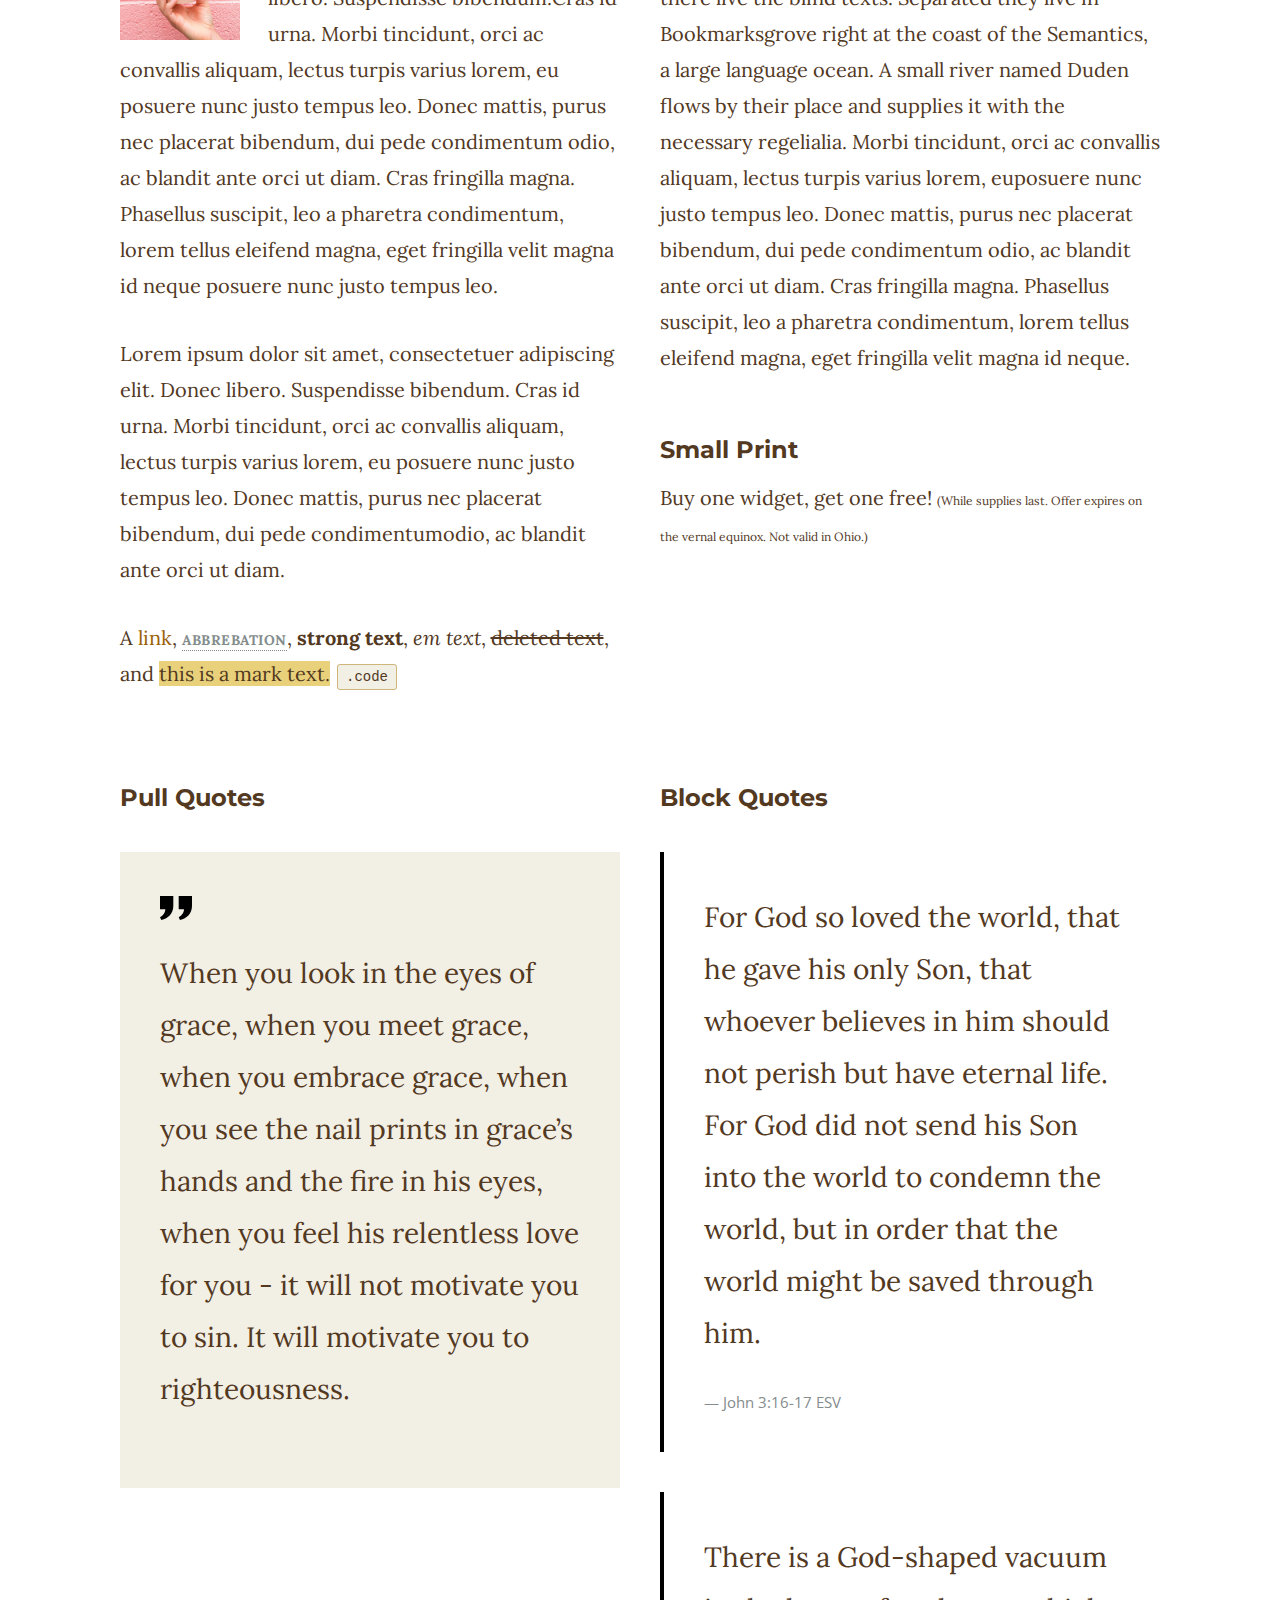
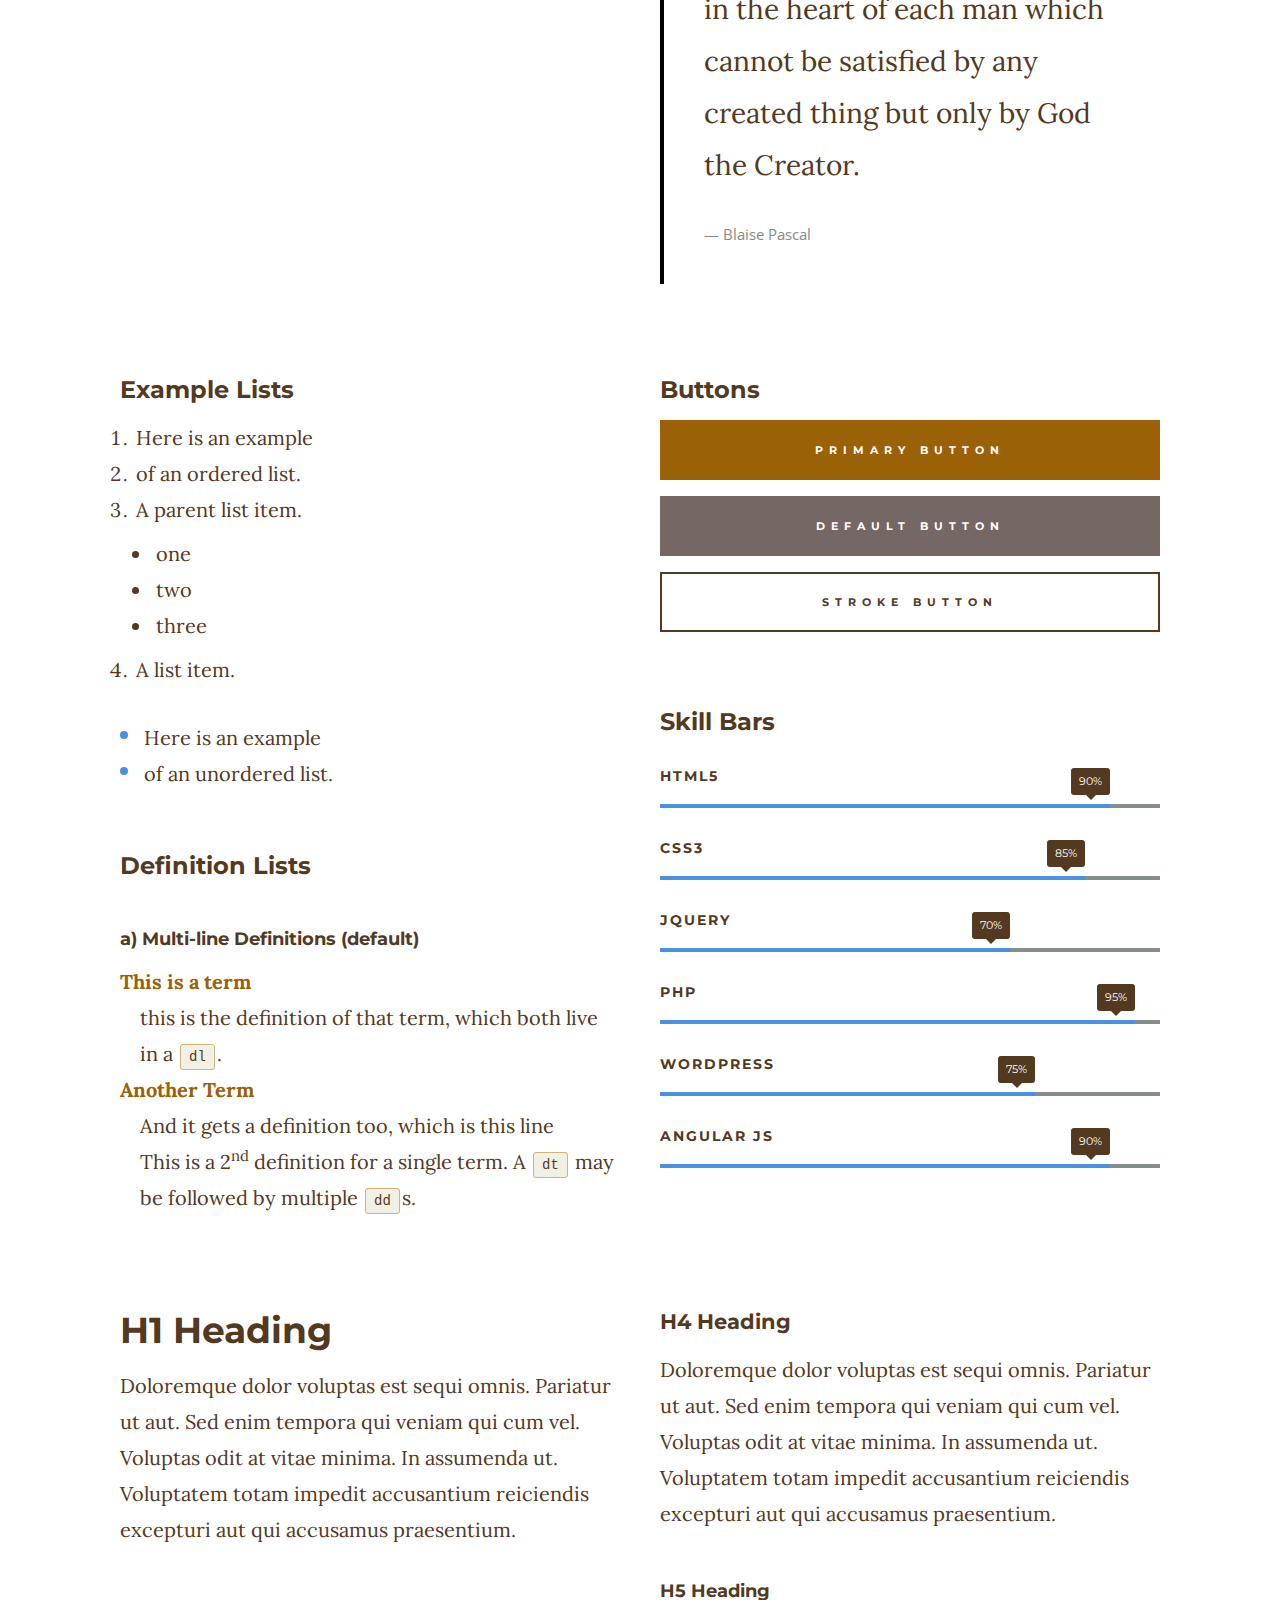
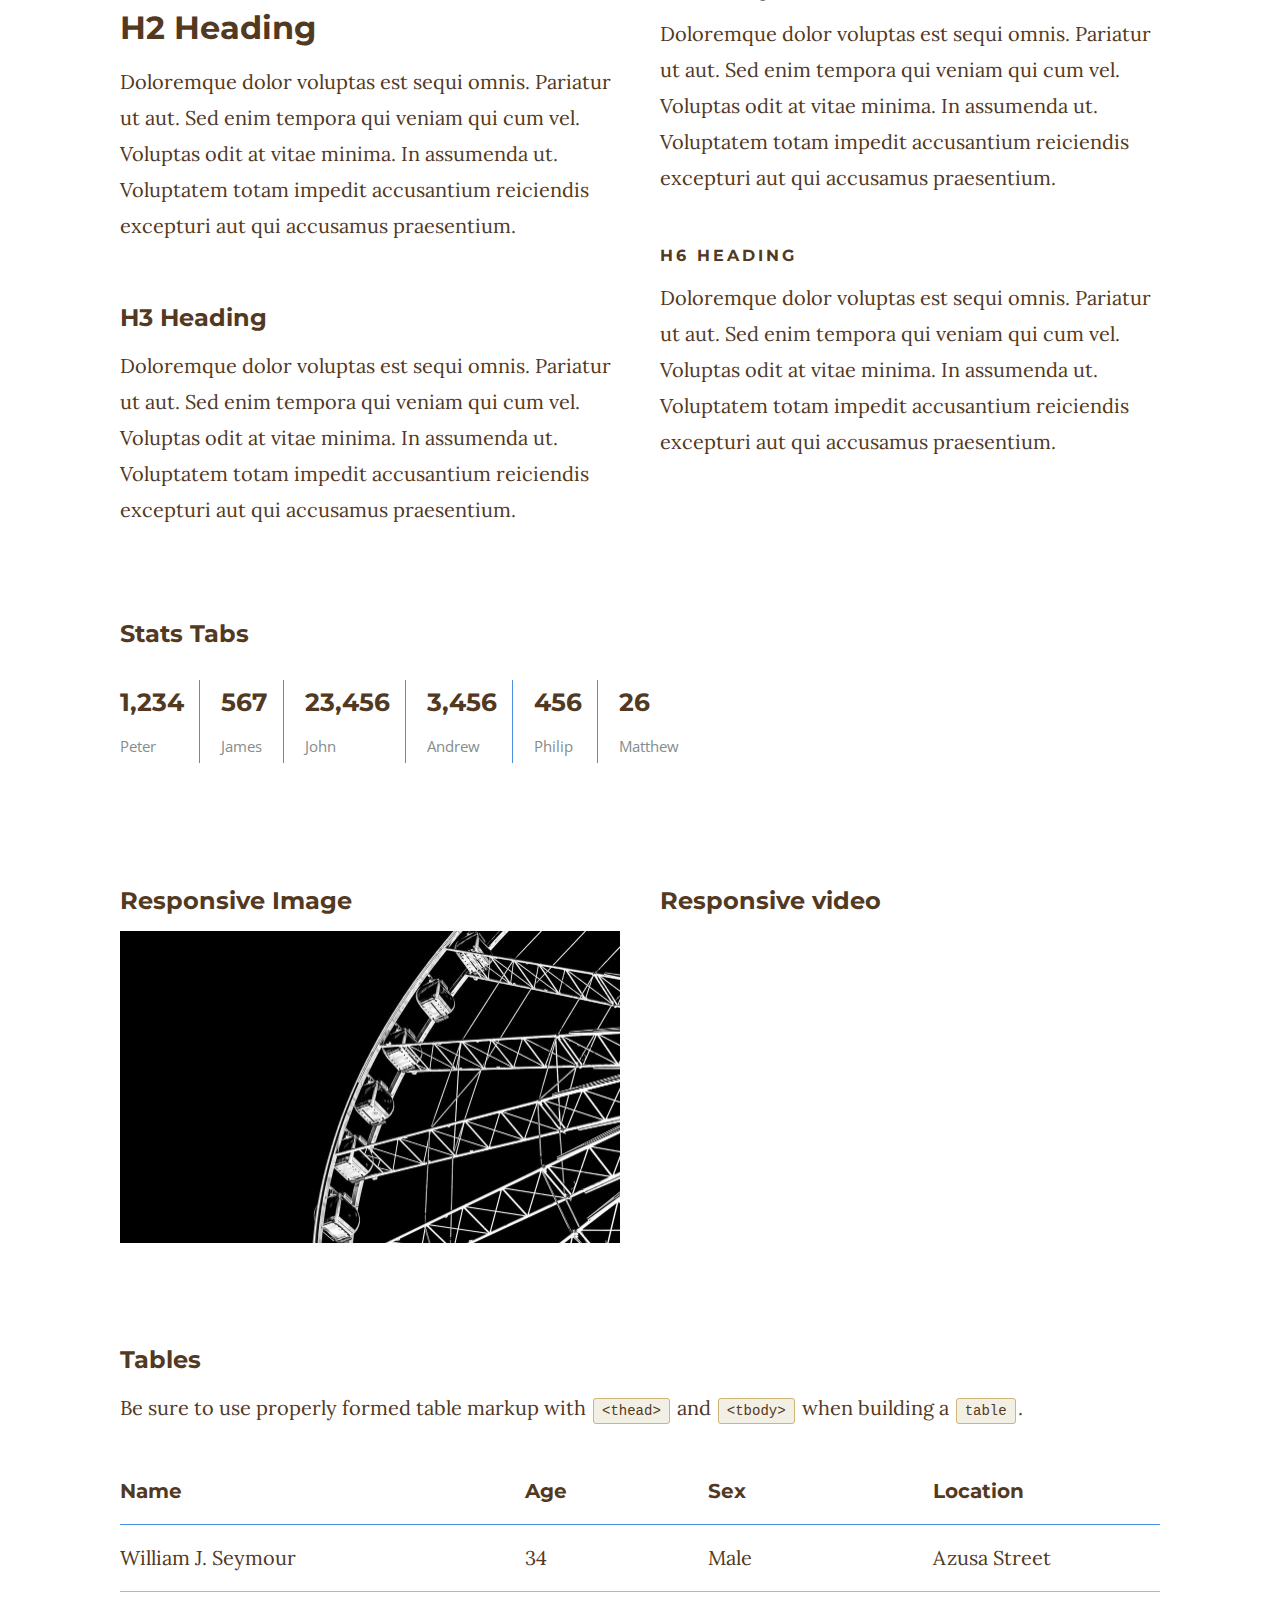
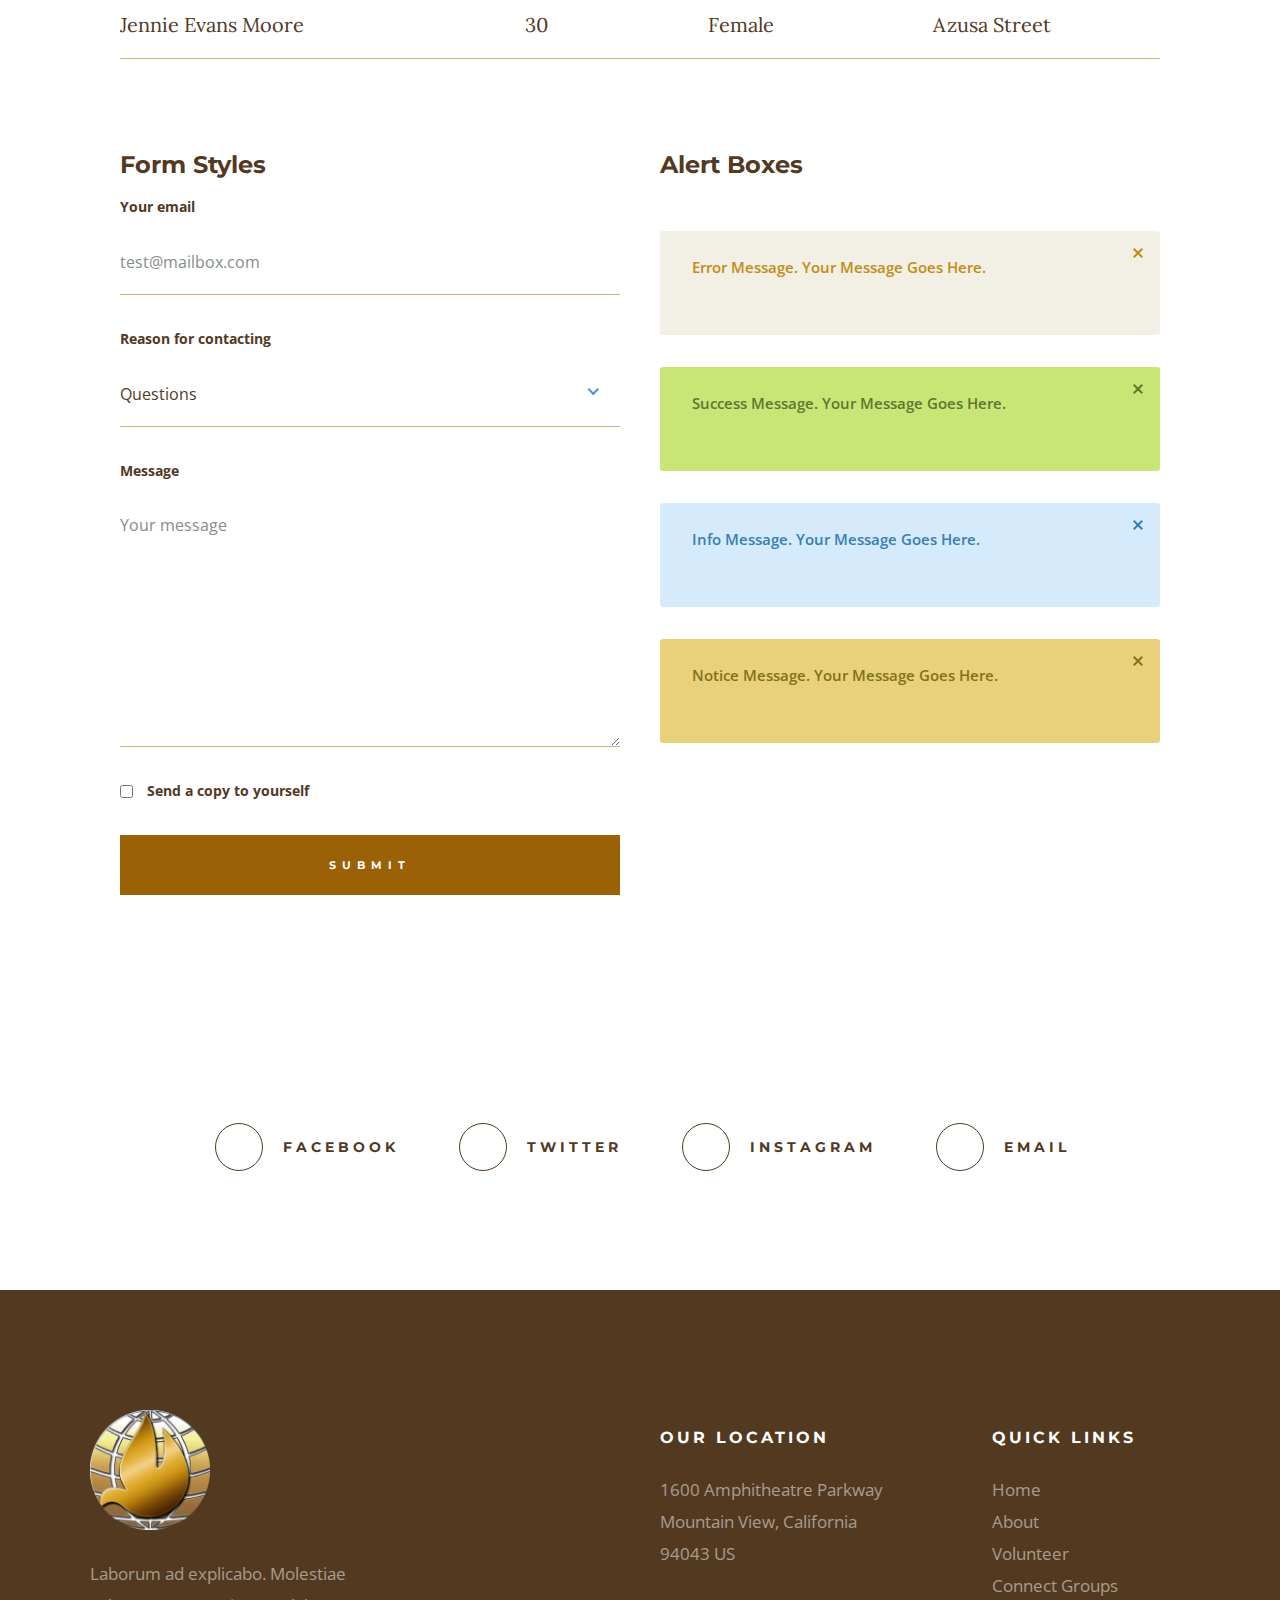
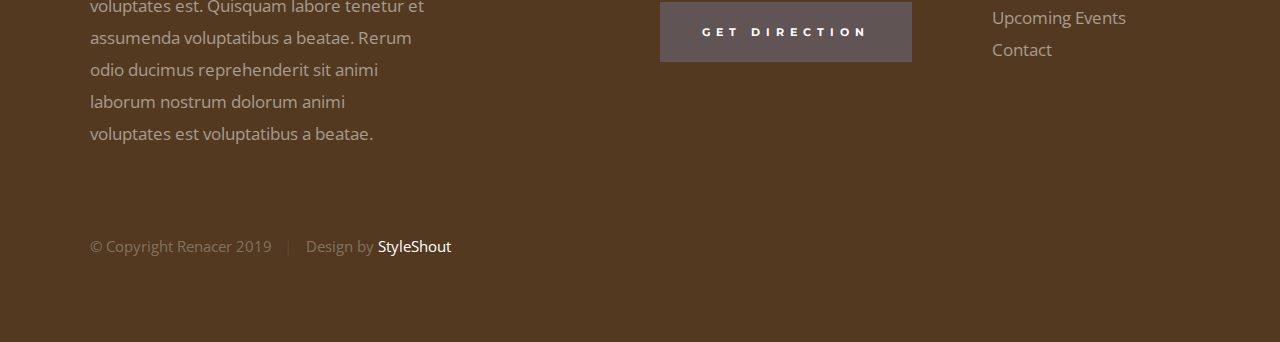
<file: styles.html>
<!DOCTYPE html>
<html class="no-js" lang="es">
<head>

    <!--- basic page needs
    ================================================== -->
    <meta charset="utf-8">
    <title>Renacer - Style Guide</title>
    <meta name="description" content="">
    <meta name="author" content="">

    <!-- mobile specific metas
    ================================================== -->
    <meta name="viewport" content="width=device-width, initial-scale=1">

    <!-- CSS
    ================================================== -->
    <link rel="stylesheet" href="css/base.css">
    <link rel="stylesheet" href="css/main.css">

    <style type="text/css" media="screen">
        .s-styles { 
            padding-top: 13.6rem;
            padding-bottom: 13.6rem;
            background-color: #ffffff;
        }
    </style>

    <!-- script
    ================================================== -->
    <script src="js/modernizr.js"></script>

    <!-- favicons
    ================================================== -->
    <link rel="apple-touch-icon" sizes="180x180" href="apple-touch-icon.png">
    <link rel="icon" type="image/png" sizes="32x32" href="favicon-32x32.png">
    <link rel="icon" type="image/png" sizes="16x16" href="favicon-16x16.png">
    <link rel="manifest" href="site.webmanifest">

</head>

<body id="top">

    <!-- preloader
    ================================================== -->
    <div id="preloader">
        <div id="loader" class="dots-jump">
            <div></div>
            <div></div>
            <div></div>
        </div>
    </div>


    <!-- header
    ================================================== -->
    <header class="s-header">

        <div class="header-logo">
            <a class="site-logo" href="index.html">
                <img src="images/logoRenacer.png" alt="Renacer" class="logo-image">
                <span class="logo-text">Renacer</span>
            </a>
        </div>

        <nav class="header-nav-wrap">
            <ul class="header-nav">
                <li><a href="index.html" title="Home">Home</a></li>
                <li><a href="about.html" title="About">About</a></li>
                <li><a href="events.html" title="Services">Events</a></li>
                <li><a href="contact.html" title="Contact us">Contact</a></li>	
            </ul>
        </nav>

        <a class="header-menu-toggle" href="#0"><span>Menu</span></a>

    </header> <!-- end s-header -->


    <!-- hero
    ================================================== -->
    <section class="s-hero" data-parallax="scroll" data-image-src="images/hero-bg-3000.jpg" data-natural-width=3000 data-natural-height=2000 data-position-y=center>

        <div class="hero-left-bar"></div>

        <div class="row hero-content">

            <div class="column large-full hero-content__text">
                <h1>
                    We Exist To <br>
                    Honor God And <br>
                    Make Disciples
                </h1>

                <div class="hero-content__buttons">
                    <a href="events.html" class="btn btn--stroke">Upcoming Events</a>
                    <a href="about.html" class="btn btn--stroke">About Us</a>
                </div>
            </div> <!-- end hero-content__text -->

        </div> <!-- end hero-content -->

        <ul class="hero-social">
            <li class="hero-social__title">Follow Us</li>
            <li>
                <a href="#0" title="">Facebook</a>
            </li>
            <li>
                <a href="#0" title="">YouTube</a>
            </li>
            <li>
                <a href="#0" title="">Instagram</a>
            </li>
        </ul> <!-- end hero-social -->

        <div class="hero-scroll">
            <a href="#styles" class="scroll-link smoothscroll">
                Scroll For More
            </a>
        </div> <!-- end hero-scroll -->

    </section> <!-- end s-hero -->


    <!-- styles
    ================================================== -->
    <section id="styles" class="s-styles page-content">

        <div class="row add-bottom">

            <div class="column large-full">

                <h1 class="display-1">Style Guide.</h1>

                <p class="lead">Lorem ipsum Officia elit ad tempor dolore est ex incididunt incididunt occaecat culpa deserunt 
                sunt labore in cillum ullamco magna in Excepteur consequat in reprehenderit proident mollit incididunt officia commodo.
                Duis ea officia sed dolor pariatur enim dolore dolore quis incididunt nulla exercitation commodo veniam et ea incididunt.
                </p>

            </div>

        </div>

        <div class="row">

            <div class="column large-6 tab-full">

                <h3>Paragraph and Image</h3>

                <p><a href="#"><img width="120" height="120" class="h-pull-left" alt="sample-image" src="images/sample-image.jpg"></a>
                Lorem ipsum dolor sit amet, consectetuer adipiscing elit. Donec libero. Suspendisse bibendum.Cras id urna. Morbi 
                tincidunt, orci ac convallis aliquam, lectus turpis varius lorem, eu posuere nunc justo tempus leo. Donec mattis, 
                purus nec placerat bibendum, dui pede condimentum odio, ac blandit ante orci ut diam. Cras fringilla magna. 
                Phasellus suscipit, leo a pharetra condimentum, lorem tellus eleifend magna, eget fringilla velit magna id 
                neque posuere nunc justo tempus leo. </p>

                <p>
                Lorem ipsum dolor sit amet, consectetuer adipiscing elit. Donec libero. Suspendisse bibendum. Cras id urna. 
                Morbi tincidunt, orci ac convallis aliquam, lectus turpis varius lorem, eu posuere nunc justo tempus leo. 
                Donec mattis, purus nec placerat bibendum, dui pede condimentumodio, ac blandit ante orci ut diam.	
                </p>

                <p>A <a href="#">link</a>,
                <abbr title="this really isn't a very good description">abbrebation</abbr>,
                <strong>strong text</strong>,
                <em>em text</em>,
                <del>deleted text</del>, and
                <mark>this is a mark text.</mark>
                <code>.code</code>
                </p>

            </div>

            <div class="column large-6 tab-full">

                <h3>Drop Caps</h3>

                <p class="drop-cap">Far far away, behind the word mountains, far from the countries Vokalia and Consonantia,
                there live the blind texts. Separated they live in Bookmarksgrove right at the coast of the
                Semantics, a large language ocean. A small river named Duden flows by their place and supplies it with the 
                necessary regelialia. Morbi tincidunt, orci ac convallis aliquam, lectus turpis varius lorem, 
                euposuere nunc justo tempus leo. Donec mattis, purus nec placerat bibendum, dui pede condimentum odio, 
                ac blandit ante orci ut diam. Cras fringilla magna. Phasellus suscipit, leo a pharetra condimentum, 
                lorem tellus eleifend magna, eget fringilla velit magna id neque.
                </p>

                <h3>Small Print</h3>

                <p>Buy one widget, get one free!
                <small>(While supplies last. Offer expires on the vernal equinox. Not valid in Ohio.)</small>
                </p>

            </div>

        </div> <!-- end row -->

        <div class="row">

            <div class="column large-6 tab-full">

                <h3>Pull Quotes</h3>

                <aside class="pull-quote">
                    <blockquote>
                    <p>
                    When you look in the eyes of grace, when you meet grace, 
                    when you embrace grace, when you see the nail prints in 
                    grace’s hands and the fire in his eyes, when you feel his 
                    relentless love for you - it will not motivate you to sin. 
                    It will motivate you to righteousness.
                    </p>
                    </blockquote>
                </aside>

            </div>

            <div class="column large-6 tab-full">

                <h3>Block Quotes</h3>

                <blockquote cite="http://where-i-got-my-info-from.com">
                    <p>
                    For God so loved the world, that he gave his only Son, that whoever believes in 
                    him should not perish but have eternal life. For God did not send his Son into 
                    the world to condemn the world, but in order that the world might be 
                    saved through him.
                    </p>
                    <cite>
                        <a href="#0">John 3:16-17 ESV</a>
                    </cite>
                </blockquote>

                <blockquote>
                <p>There is a God-shaped vacuum in the heart of each man which cannot be satisfied 
                by any created thing but only by God the Creator.</p>
                <cite>Blaise Pascal</cite>
                </blockquote>

            </div>

        </div> <!-- end row -->

        <div class="row half-bottom">

            <div class="column large-6 tab-full">

                <h3>Example Lists</h3>

                <ol>
                    <li>Here is an example</li>
                    <li>of an ordered list.</li>
                    <li>A parent list item.
                        <ul>
                            <li>one</li>
                            <li>two</li>
                            <li>three</li>
                        </ul>
                        </li>
                        <li>A list item.</li>
                    </ol>

                <ul class="disc">
                    <li>Here is an example</li>
                    <li>of an unordered list.</li>
                </ul>

                <h3>Definition Lists</h3>

                <h5>a) Multi-line Definitions (default) </h5>

                <dl>
                    <dt><strong>This is a term</strong></dt>
                        <dd>this is the definition of that term, which both live in a <code>dl</code>.</dd>
                    <dt><strong>Another Term</strong></dt>
                        <dd>And it gets a definition too, which is this line</dd>
                        <dd>This is a 2<sup>nd</sup> definition for a single term. A <code>dt</code> may be followed by multiple <code>dd</code>s.</dd>
                </dl>

            </div>

            <div class="column large-6 tab-full">

                <h3>Buttons</h3>

                <p>
                    <a class="btn btn--primary h-full-width" href="#0">Primary Button</a>
                    <a class="btn h-full-width" href="#0">Default Button</a>
                    <a class="btn btn--stroke h-full-width" href="#0">Stroke Button</a>
                </p>

                <h3>Skill Bars</h3>
                
                <ul class="skill-bars">
                    <li>
                    <div class="progress percent90"><span>90%</span></div>
                    <strong>HTML5</strong>
                    </li>
                    <li>
                    <div class="progress percent85"><span>85%</span></div>
                    <strong>CSS3</strong>
                    </li>
                    <li>
                    <div class="progress percent70"><span>70%</span></div>
                    <strong>JQuery</strong>
                    </li>
                    <li>
                    <div class="progress percent95"><span>95%</span></div>
                    <strong>PHP</strong>
                    </li>
                    <li>
                    <div class="progress percent75"><span>75%</span></div>
                    <strong>Wordpress</strong>
                    </li>
                    <li>
                    <div class="progress percent90"><span>90%</span></div>
                    <strong>Angular JS</strong>
                    </li>
                </ul>

            </div>

        </div> <!-- end row -->

        <div class="row half-bottom">

            <div class="column large-6 tab-full">
                    
                <h1>H1 Heading</h1>
                <p>Doloremque dolor voluptas est sequi omnis. Pariatur ut aut. Sed enim tempora qui veniam qui cum vel. 
                Voluptas odit at vitae minima. In assumenda ut. Voluptatem totam impedit accusantium reiciendis excepturi aut qui accusamus praesentium.</p>

                <h2>H2 Heading</h2>
                <p>Doloremque dolor voluptas est sequi omnis. Pariatur ut aut. Sed enim tempora qui veniam qui cum vel. 
                Voluptas odit at vitae minima. In assumenda ut. Voluptatem totam impedit accusantium reiciendis excepturi aut qui accusamus praesentium.</p>

                <h3>H3 Heading</h3>
                <p>Doloremque dolor voluptas est sequi omnis. Pariatur ut aut. Sed enim tempora qui veniam qui cum vel. 
                Voluptas odit at vitae minima. In assumenda ut. Voluptatem totam impedit accusantium reiciendis excepturi aut qui accusamus praesentium.</p>

            </div>

            <div class="column large-6 tab-full">
                    
                <h4>H4 Heading</h4>
                <p>Doloremque dolor voluptas est sequi omnis. Pariatur ut aut. Sed enim tempora qui veniam qui cum vel. 
                Voluptas odit at vitae minima. In assumenda ut. Voluptatem totam impedit accusantium reiciendis excepturi aut qui accusamus praesentium.</p>

                <h5>H5 Heading</h5>
                <p>Doloremque dolor voluptas est sequi omnis. Pariatur ut aut. Sed enim tempora qui veniam qui cum vel. 
                Voluptas odit at vitae minima. In assumenda ut. Voluptatem totam impedit accusantium reiciendis excepturi aut qui accusamus praesentium.</p>

                <h6>H6 Heading</h6>
                <p>Doloremque dolor voluptas est sequi omnis. Pariatur ut aut. Sed enim tempora qui veniam qui cum vel. 
                Voluptas odit at vitae minima. In assumenda ut. Voluptatem totam impedit accusantium reiciendis excepturi aut qui accusamus praesentium.</p>

            </div>

        </div> <!-- end row -->

        <div class="row half-bottom">

            <div class="column large-full">

                <h3>Stats Tabs</h3>

                <ul class="stats-tabs">
                    <li><a href="#">1,234 <em>Peter</em></a></li>
                    <li><a href="#">567 <em>James</em></a></li>
                    <li><a href="#">23,456 <em>John</em></a></li>
                    <li><a href="#">3,456 <em>Andrew</em></a></li>
                    <li><a href="#">456 <em>Philip</em></a></li>
                    <li><a href="#">26 <em>Matthew</em></a></li>
                </ul>

            </div>

        </div> <!-- end row -->

        <div class="row half-bottom">

            <div class="column large-6 tab-full">

                <h3>Responsive Image</h3>
                <p><img src="images/wheel-500.jpg" 
                    srcset="images/wheel-1000.jpg 1000w, 
                    images/wheel-500.jpg 500w" 
                    sizes="(max-width: 1000px) 100vw, 1000px" alt="">
                </p>

            </div>

            <div class="column large-6 tab-full">

                <h3>Responsive video</h3>

                <div class="video-container">
                <iframe src="https://player.vimeo.com/video/14592941?color=00a650&title=0&byline=0&portrait=0" width="500" height="281" frameborder="0" webkitallowfullscreen mozallowfullscreen allowfullscreen></iframe> 
                </div>

            </div>
            
        </div> <!-- end row -->

        <div class="row add-bottom">

            <div class="column large-full">

                <h3>Tables</h3>
                <p>Be sure to use properly formed table markup with <code>&lt;thead&gt;</code> and <code>&lt;tbody&gt;</code> when building a <code>table</code>.</p>

                <div class="table-responsive">

                    <table>
                            <thead>
                            <tr>
                                <th>Name</th>
                                <th>Age</th>
                                <th>Sex</th>
                                <th>Location</th>
                            </tr>
                            </thead>
                            <tbody>
                            <tr>
                                <td>William J. Seymour</td>
                                <td>34</td>
                                <td>Male</td>
                                <td>Azusa Street</td>
                            </tr>
                            <tr>
                                <td>Jennie Evans Moore</td>
                                <td>30</td>
                                <td>Female</td>
                                <td>Azusa Street</td>
                            </tr>
                            </tbody>
                    </table>

                </div>

            </div>
            
        </div> <!-- end row -->

        <div class="row">

            <div class="column large-6 tab-full">

                <h3>Form Styles</h3>

                <form>
                    <div>
                        <label for="sampleInput">Your email</label>
                        <input class="h-full-width" type="email" placeholder="test@mailbox.com" id="sampleInput">
                    </div>
                    <div>
                        <label for="sampleRecipientInput">Reason for contacting</label>
                        <div class="ss-custom-select">
                            <select class="h-full-width" id="sampleRecipientInput">
                                <option value="Option 1">Questions</option>
                                <option value="Option 2">Report</option>
                                <option value="Option 3">Others</option>
                            </select>
                        </div>
                    </div>
                    
                    <label for="exampleMessage">Message</label>
                    <textarea class="h-full-width" placeholder="Your message" id="exampleMessage"></textarea>

                    <label class="h-add-bottom">
                        <input type="checkbox">
                        <span class="label-text">Send a copy to yourself</span>
                    </label>
                
                    <input class="btn--primary h-full-width" type="submit" value="Submit">
                </form>

            </div>

            <div class="column large-6 tab-full">

                <h3>Alert Boxes</h3>

                <br>
                
                <div class="alert-box alert-box--error hideit">
                    <p>Error Message. Your Message Goes Here.</p>
                    <i class="fa fa-times alert-box__close" aria-hidden="true"></i>
                </div><!-- end error -->
                        
                <div class="alert-box alert-box--success hideit">
                    <p>Success Message. Your Message Goes Here.</p>
                    <i class="fa fa-times alert-box__close" aria-hidden="true"></i>
                </div><!-- end success -->
                        
                <div class="alert-box alert-box--info hideit">
                    <p>Info Message. Your Message Goes Here.</p>
                    <i class="fa fa-times alert-box__close" aria-hidden="true"></i>
                </div><!-- end info -->
                        
                <div class="alert-box alert-box--notice hideit">
                    <p>Notice Message. Your Message Goes Here.</p>
                    <i class="fa fa-times alert-box__close" aria-hidden="true"></i>
                </div><!-- end notice -->
            
            </div>

        </div> <!-- end row -->


    </section> <!-- end s-styles -->


    <!-- Social
    ================================================== -->
    <section class="s-social">
            
        <div class="row social-content">
            <div class="column">
                <ul class="social-list">
                    <li class="social-list__item">
                        <a href="#0" title="">
                            <span class="social-list__icon social-list__icon--facebook"></span>
                            <span class="social-list__text">Facebook</span>
                        </a>
                    </li>
                    <li class="social-list__item">
                        <a href="#0" title="">
                            <span class="social-list__icon social-list__icon--twitter"></span>
                            <span class="social-list__text">Twitter</span>
                        </a>
                    </li>
                    <li class="social-list__item">
                        <a href="#0" title="">
                            <span class="social-list__icon social-list__icon--instagram"></span>
                            <span class="social-list__text">Instagram</span>
                        </a>
                    </li>
                    <li class="social-list__item">
                        <a href="#0" title="">
                            <span class="social-list__icon social-list__icon--email"></span>
                            <span class="social-list__text">Email</span>
                        </a>
                    </li>
                </ul>
            </div>
        </div> <!-- end social-content -->

    </section> <!-- end s-social -->


    <!-- footer
    ================================================== -->
    <footer class="s-footer">

        <div class="row footer-top">
            <div class="column large-4 medium-5 tab-full">
                <div class="footer-logo">
                    <a class="site-footer-logo" href="index.html">
                        <img src="images/logoRenacer.png" alt="Renacer">
                    </a>
                </div>  <!-- footer-logo -->
                <p>
                Laborum ad explicabo. Molestiae voluptates est. Quisquam labore tenetur 
                et assumenda voluptatibus a beatae. Rerum odio ducimus reprehenderit 
                sit animi laborum nostrum dolorum animi voluptates est voluptatibus a beatae. 
                </p>
            </div>
            <div class="column large-half tab-full">
                <div class="row">
                    <div class="column large-7 medium-full">
                        <h4 class="h6">Our Location</h4>
                        <p>
                        1600 Amphitheatre Parkway <br>
                        Mountain View, California <br>
                        94043 US
                        </p>
        
                        <p>
                        <a href="https://goo.gl/maps/bc7C7eYtSmnNs6216" target="_blank" class="btn btn--footer">Get Direction</a>
                        </p>
                    </div>
                    <div class="column large-5 medium-full">
                        <h4 class="h6">Quick Links</h4>
                        <ul class="footer-list">
                            <li><a href="index.html">Home</a></li>
                            <li><a href="about.html">About</a></li>
                            <li><a href="volunteer.html">Volunteer</a></li>
                            <li><a href="connect-group.html">Connect Groups</a></li>
                            <li><a href="events.html">Upcoming Events</a></li>
                            <li><a href="contact.html">Contact</a></li>
                        </ul>
                    </div>
                </div>
            </div>
        </div> <!-- end footer-top -->

        <div class="row footer-bottom">
            <div class="column ss-copyright">
                <span>© Copyright Renacer 2019</span> 
                <span>Design by <a href="https://www.styleshout.com/">StyleShout</a></span>
            </div>
        </div> <!-- footer-bottom -->

        <div class="ss-go-top">
            <a class="smoothscroll" title="Back to Top" href="#top">
                <svg xmlns="http://www.w3.org/2000/svg" width="24" height="24" viewBox="0 0 24 24"><path d="M12 0l8 9h-6v15h-4v-15h-6z"/></svg>
            </a>
        </div> <!-- ss-go-top -->

    </footer> <!-- end s-footer -->


    <!-- Java Script
    ================================================== -->
    <script src="js/jquery-3.2.1.min.js"></script>
    <script src="js/plugins.js"></script>
    <script src="js/main.js"></script>

</body>
</file>
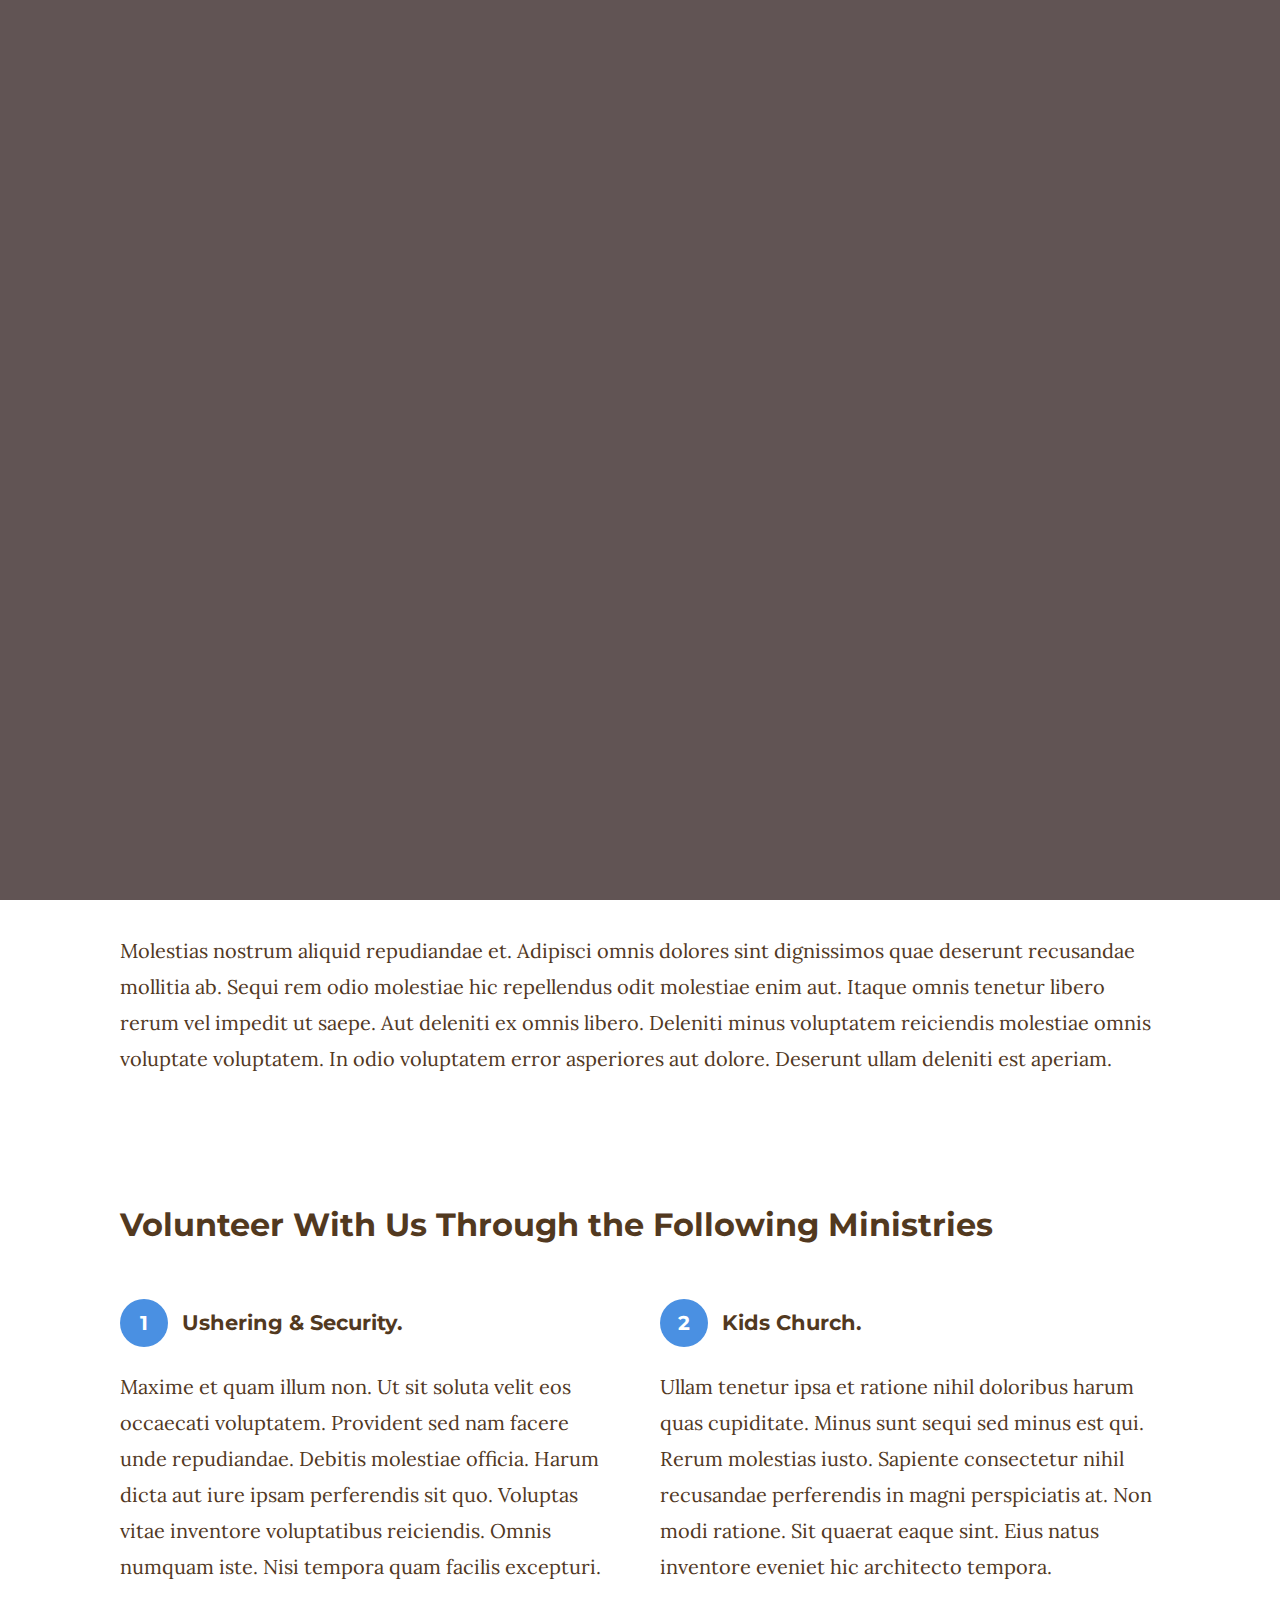
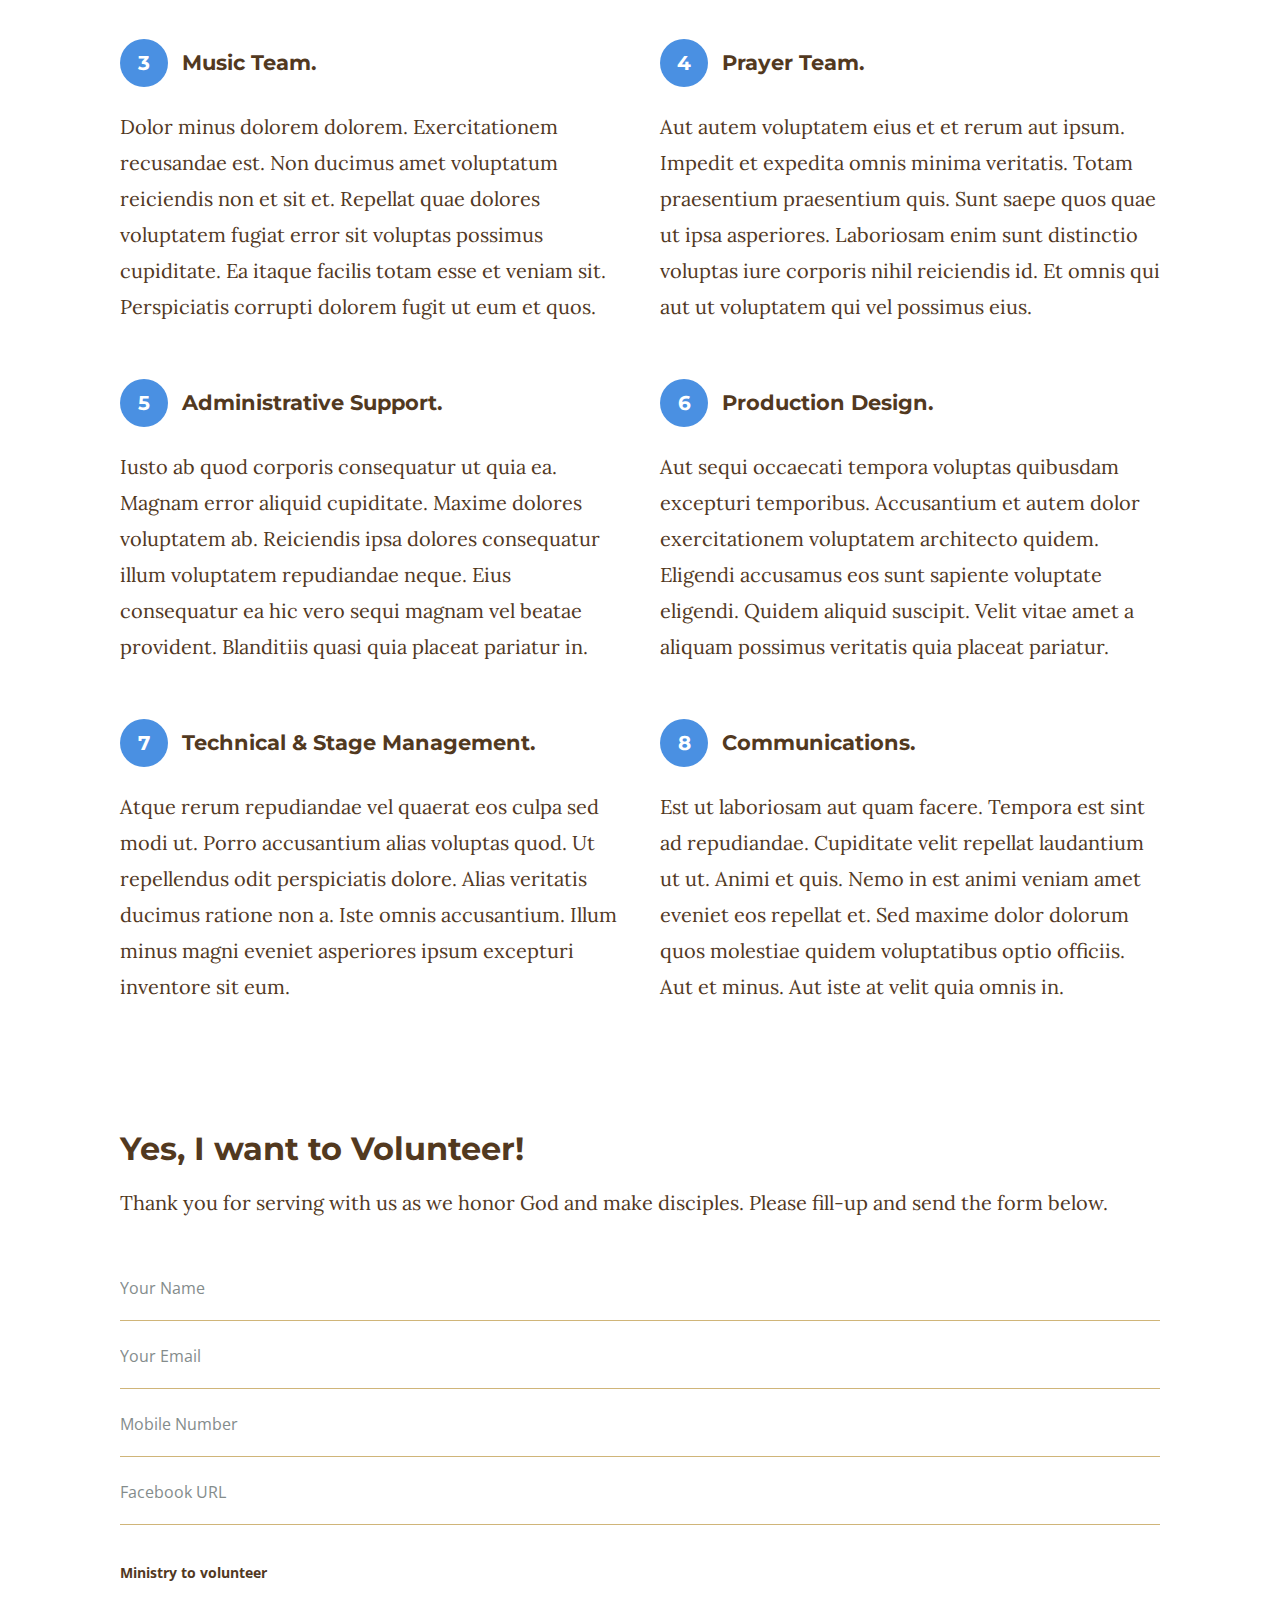
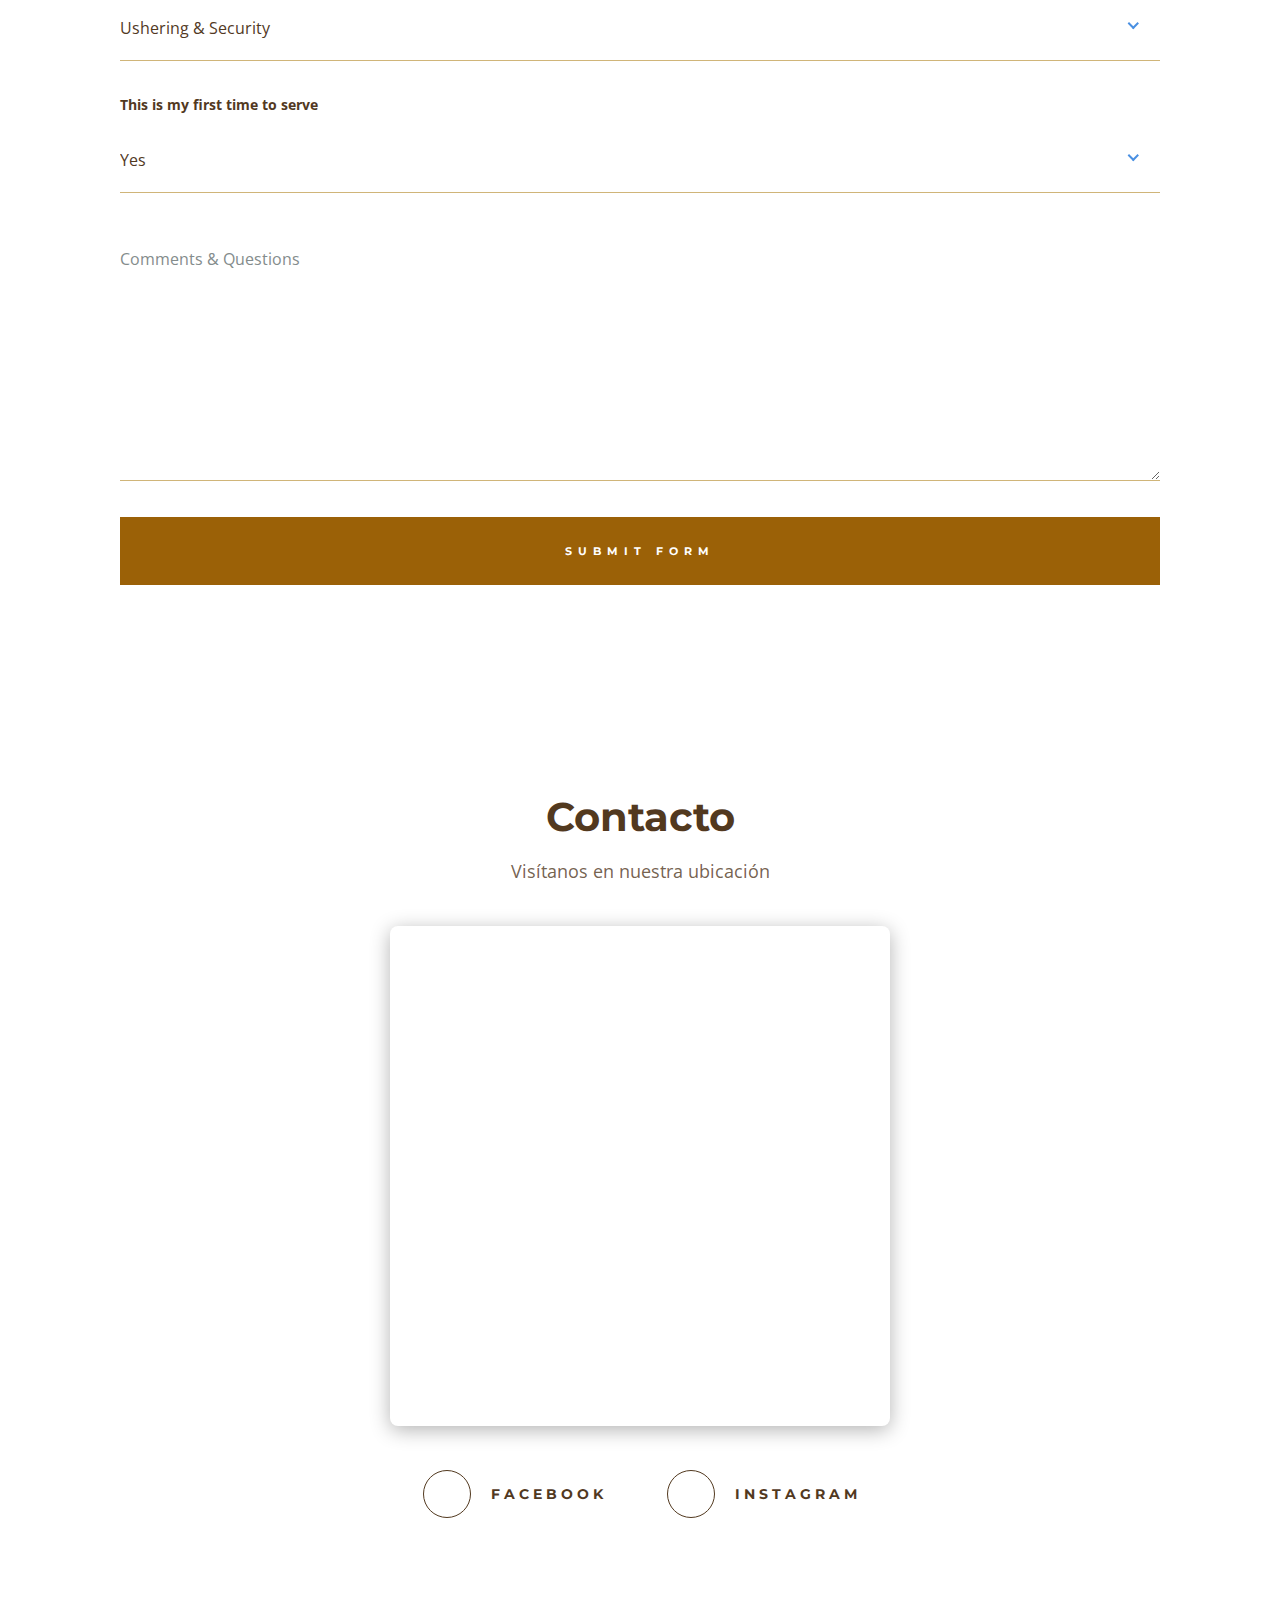
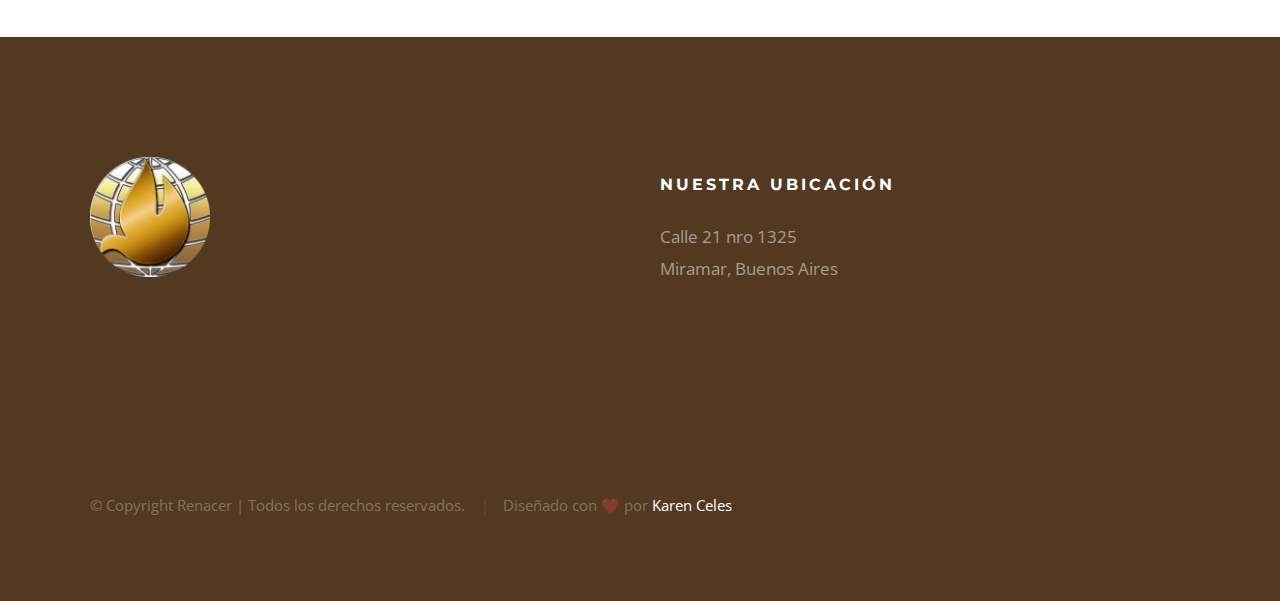
<file: volunteer.html>
<!DOCTYPE html>
<html class="no-js" lang="es">
<head>

    <!--- basic page needs
    ================================================== -->
    <meta charset="utf-8">
    <title>Renacer - Volunteer</title>
    <meta name="description" content="">
    <meta name="author" content="">

    <!-- mobile specific metas
    ================================================== -->
    <meta name="viewport" content="width=device-width, initial-scale=1">

    <!-- CSS
    ================================================== -->
    <link rel="stylesheet" href="css/base.css">
    <link rel="stylesheet" href="css/main.css">

    <!-- script
    ================================================== -->
    <script src="js/modernizr.js"></script>

    <!-- favicons
    ================================================== -->
    <link rel="icon" type="image/png" href="images/logoRenacer.png">
    <link rel="shortcut icon" href="images/logoRenacer.png">
    <link rel="apple-touch-icon" href="images/logoRenacer.png">
    <link rel="manifest" href="site.webmanifest">

</head>

<body id="top">

    <!-- preloader
    ================================================== -->
    <div id="preloader">
        <div id="loader" class="dots-jump">
            <div></div>
            <div></div>
            <div></div>
        </div>
    </div>


    <!-- header
    ================================================== -->
    <header class="s-header">

        <div class="header-logo">
            <a class="site-logo" href="index.html">
                <img src="images/logoRenacer.png" alt="Renacer" class="logo-image">
                <span class="logo-text">Renacer</span>
            </a>
        </div>

        <nav class="header-nav-wrap">
            <ul class="header-nav">
                <li><a href="index.html" title="Inicio">Inicio</a></li>
                <li><a href="about.html" title="Acerca de">Acerca de</a></li>
                <li><a href="events.html" title="Eventos">Eventos</a></li>
                <li><a href="contact.html" title="Contacto">Contacto</a></li>	
            </ul>
        </nav>

        <a class="header-menu-toggle" href="#0"><span>Menu</span></a>

    </header> <!-- end s-header -->


    <!-- page header
    ================================================== -->
    <section class="page-header page-header--volunteer">

        <div class="gradient-overlay"></div>
        <div class="row page-header__content">
            <div class="column">
                <h1>Join the Team</h1>
            </div>
        </div>

    </section> <!-- end pageheader -->


    <!-- page content
    ================================================== -->
    <section class="page-content">

        <div class="row">
            <div class="column">

                <p class="lead drop-cap">
                Nesciunt sit blanditiis dolor voluptatum est dignissimos et. Ut perferendis 
                quis consequatur eos. Sed pariatur qui eum qui enim eum quam magni. Voluptatem 
                nam quidem. Eveniet aut nulla nulla. Repellat nobis minus.     
                Sunt et quis voluptas delectus ut soluta ipsum similique. Quia odit eos velit 
                qui exercitationem nemo. Rerum eveniet molestiae perferendis aliquam voluptates. 
                Soluta harum distinctio sit itaque vel ut maxime. Quos debitis magnam eveniet molestiae perferendis.
                </p>

                <p>
                Molestias nostrum aliquid repudiandae et. Adipisci omnis dolores sint 
                dignissimos quae deserunt recusandae mollitia ab. Sequi rem odio molestiae 
                hic repellendus odit molestiae enim aut. Itaque omnis tenetur libero rerum 
                vel impedit ut saepe. Aut deleniti ex omnis libero. Deleniti minus voluptatem 
                reiciendis molestiae omnis voluptate voluptatem. In odio voluptatem error 
                asperiores aut dolore. Deserunt ullam deleniti est aperiam.
                </p>

                <br>

                <h2>Volunteer With Us Through the Following Ministries</h2>
                
                <div class="row block-large-1-2 block-1000-full block-list">
                    <div class="column block-list__item">
                        <h4 class="block-list__title-with-num">Ushering & Security.</h4>
                        <p>
                        Maxime et quam illum non. Ut sit soluta velit eos occaecati 
                        voluptatem. Provident sed nam facere unde repudiandae. Debitis 
                        molestiae officia. Harum dicta aut iure ipsam perferendis sit quo. 
                        Voluptas vitae inventore voluptatibus reiciendis. Omnis numquam 
                        iste. Nisi tempora quam facilis excepturi.
                        </p>
                    </div>
                    <div class="column block-list__item">
                        <h4 class="block-list__title-with-num">
                        Kids Church.
                        </h4>
                        <p>
                        Ullam tenetur ipsa et ratione nihil doloribus harum quas 
                        cupiditate. Minus sunt sequi sed minus est qui. Rerum molestias 
                        iusto. Sapiente consectetur nihil recusandae perferendis in 
                        magni perspiciatis at. Non modi ratione. Sit quaerat eaque sint. 
                        Eius natus inventore eveniet hic architecto tempora.
                        </p>
                    </div>
                    <div class="column block-list__item">
                        <h4 class="block-list__title-with-num">
                        Music Team.
                        </h4>
                        <p>
                        Dolor minus dolorem dolorem. Exercitationem recusandae est. 
                        Non ducimus amet voluptatum reiciendis non et sit et. Repellat 
                        quae dolores voluptatem fugiat error sit voluptas possimus 
                        cupiditate. Ea itaque facilis totam esse et veniam sit. 
                        Perspiciatis corrupti dolorem fugit ut eum et quos.
                        </p>
                    </div>
                    <div class="column block-list__item">
                        <h4 class="block-list__title-with-num">
                        Prayer Team.
                        </h4>
                        <p>
                        Aut autem voluptatem eius et et rerum aut ipsum. Impedit 
                        et expedita omnis minima veritatis. Totam praesentium 
                        praesentium quis. Sunt saepe quos quae ut ipsa asperiores. 
                        Laboriosam enim sunt distinctio voluptas iure corporis nihil 
                        reiciendis id. Et omnis qui aut ut voluptatem qui vel possimus eius.
                        </p>
                    </div>
                    <div class="column block-list__item">
                        <h4 class="block-list__title-with-num">
                        Administrative Support.
                        </h4>
                        <p>
                        Iusto ab quod corporis consequatur ut quia ea. Magnam error 
                        aliquid cupiditate. Maxime dolores voluptatem ab. Reiciendis 
                        ipsa dolores consequatur illum voluptatem repudiandae neque. 
                        Eius consequatur ea hic vero sequi magnam vel beatae provident.
                        Blanditiis quasi quia placeat pariatur in.
                        </p>
                    </div>
                    <div class="column block-list__item">
                        <h4 class="block-list__title-with-num">
                        Production Design.
                        </h4>
                        <p>
                        Aut sequi occaecati tempora voluptas quibusdam excepturi 
                        temporibus. Accusantium et autem dolor exercitationem voluptatem 
                        architecto quidem. Eligendi accusamus eos sunt sapiente voluptate 
                        eligendi. Quidem aliquid suscipit. Velit vitae amet a aliquam 
                        possimus veritatis quia placeat pariatur.
                        </p>
                    </div>
                    <div class="column block-list__item">
                        <h4 class="block-list__title-with-num">
                        Technical & Stage Management.
                        </h4>
                        <p>
                        Atque rerum repudiandae vel quaerat eos culpa sed modi ut. 
                        Porro accusantium alias voluptas quod. Ut repellendus odit 
                        perspiciatis dolore. Alias veritatis ducimus ratione non a. 
                        Iste omnis accusantium. Illum minus magni eveniet asperiores 
                        ipsum excepturi inventore sit eum.
                        </p>
                    </div>
                    <div class="column block-list__item">
                        <h4 class="block-list__title-with-num">
                        Communications.
                        </h4>
                        <p>
                        Est ut laboriosam aut quam facere. Tempora est sint ad repudiandae. 
                        Cupiditate velit repellat laudantium ut ut. Animi et quis.
                        Nemo in est animi veniam amet eveniet eos repellat et. Sed maxime 
                        dolor dolorum quos molestiae quidem voluptatibus optio officiis. 
                        Aut et minus. Aut iste at velit quia omnis in.
                        </p>
                    </div>
                </div> <!-- end block-list -->

                <h2>Yes, I want to Volunteer!</h2>
                <p>
                Thank you for serving with us as we honor God and make disciples. Please fill-up and send the form below.
                </p>

                <form name="volunteerForm" id="volunteerForm" class="volunteerForm" method="post" action="" autocomplete="off">
                    <fieldset>

                        <div class="form-field">
                            <input name="cName" id="cName" class="h-full-width h-remove-bottom" placeholder="Your Name" value="" type="text">
                        </div>

                        <div class="form-field">
                            <input name="cEmail" id="cEmail" class="h-full-width h-remove-bottom" placeholder="Your Email" value="" type="text">
                        </div>

                        <div class="form-field">
                            <input name="cPhone" id="cPhone" class="h-full-width h-remove-bottom" placeholder="Mobile Number" value="" type="tel">
                        </div>

                        <div class="form-field">
                            <input name="cFacebook" id="cFacebook" class="h-full-width h-remove-bottom" placeholder="Facebook URL" value="" type="text">
                        </div>

                        <br>
                        <div class="form-field">
                            <label for="cMinistry">Ministry to volunteer</label>
                            <div class="ss-custom-select">
                                <select class="h-full-width h-remove-bottom" name="cMinistry" id="cMinistry">
                                    <option value="Option 1">Ushering & Security</option>
                                    <option value="Option 2">Kids Church</option>
                                    <option value="Option 3">Music Team</option>
                                    <option value="Option 4">Prayer Team</option>
                                    <option value="Option 5">Administrative Support</option>
                                    <option value="Option 6">Production Design</option>
                                    <option value="Option 7">Technical & Stage Management</option>
                                    <option value="Option 8">Communications</option>
                                </select>
                            </div>
                        </div>

                        <div class="form-field">
                            <label for="cFirstTime">This is my first time to serve</label>
                            <div class="ss-custom-select">
                                <select class="h-full-width h-remove-bottom" name="cFirstTime" id="cFirstTime">
                                    <option value="Option 1">Yes</option>
                                    <option value="Option 2">No</option>
                                </select>
                            </div>
                        </div>

                        <div class="comments form-field">
                            <textarea name="cComments" id="cComments" class="h-full-width h-remove-bottom" placeholder="Comments & Questions"></textarea>
                        </div>

                        <br>

                        <input name="submit" id="submit" class="btn btn--primary btn--large h-full-width" value="Submit Form" type="submit">

                    </fieldset>
                </form> <!-- end volunteerForm -->

            </div>
        </div>

    </section> <!-- end page content -->


    <!-- Contacto
    ================================================== -->
    <section id="contacto" class="s-social">

        <div class="row social-content">
            <div class="column">
                <h2 class="contact-title">Contacto</h2>
                <p class="contact-subtitle">Visítanos en nuestra ubicación</p>
                
                <div class="contact-map">
                    
                    <iframe src="https://www.google.com/maps/embed?pb=!1m18!1m12!1m3!1d287.4739643616034!2d-57.839262631358025!3d-38.26946438028427!2m3!1f0!2f0!3f0!3m2!1i1024!2i768!4f13.1!3m3!1m2!1s0x958510882a4c3503%3A0x7824414f8dfe4fd7!2sC.%2021%201325%2C%20B7607%20Miramar%2C%20Provincia%20de%20Buenos%20Aires!5e0!3m2!1ses-419!2sar!4v1764278734171!5m2!1ses-419!2sar" width="600" height="450" style="border:0;" allowfullscreen="" loading="lazy" referrerpolicy="no-referrer-when-downgrade"></iframe>
                </div>

                <div class="contact-social">
                    <ul class="social-list">
                        <li class="social-list__item">
                            <a href="https://www.facebook.com/profile.php?id=100064669900424&locale=es_LA" title="Facebook">
                                <span class="social-list__icon social-list__icon--facebook"></span>
                                <span class="social-list__text">Facebook</span>
                            </a>
                        </li>
                        <li class="social-list__item">
                            <a href="#0" title="Instagram">
                                <span class="social-list__icon social-list__icon--instagram"></span>
                                <span class="social-list__text">Instagram</span>
                            </a>
                        </li>
                    </ul>
                </div>
            </div>
        </div> <!-- end social-content -->

    </section> <!-- end s-social -->


    <!-- footer
    ================================================== -->
    <footer class="s-footer">

        <div class="row footer-top">
            <div class="column large-4 medium-5 tab-full">
                <div class="footer-logo">
                    <a class="site-footer-logo" href="index.html">
                        <img src="images/logoRenacer.png" alt="Renacer">
                    </a>
                </div> <!-- footer-logo -->
                <h1>IGLESIA RENACER</h1>
                
            </div>
            <div class="column large-half tab-full">
                <div class="row">
                    <div class="column large-7 medium-full">
                        <h4 class="h6">Nuestra Ubicación</h4>
                        <p>
                            Calle 21 nro 1325 <br>
                            Miramar, Buenos Aires <br>
                        </p>

                        
                    </div>
                </div>
            </div>
        </div> <!-- end footer-top -->

        <div class="row footer-bottom">
            <div class="column ss-copyright">
                <span>© Copyright Renacer | Todos los derechos reservados.
                </span>
                <span>Diseñado con ❤️ por <a href="">Karen Celes</a></span>
            </div>
        </div> <!-- footer-bottom -->

        <div class="ss-go-top">
            <a class="smoothscroll" title="Volver Arriba" href="#top">
                <svg xmlns="http://www.w3.org/2000/svg" width="24" height="24" viewBox="0 0 24 24">
                    <path d="M12 0l8 9h-6v15h-4v-15h-6z" />
                </svg>
            </a>
        </div> <!-- ss-go-top -->

    </footer> <!-- end s-footer -->


    <!-- Java Script
    ================================================== -->
    <script src="js/jquery-3.2.1.min.js"></script>
    <script src="js/plugins.js"></script>
    <script src="js/main.js"></script>

</body>
</file>
<file: css/base.css>
/* =================================================================== 
 *  Hesed Base Stylesheet
 *  Ver. 1.0.0
 *  07-25-2019
 *  ------------------------------------------------------------------
 *
 *  TOC:
 *	# imports 
 *	# normalize
 *	# grid v2.1.0
 *	# block grids
 *	# MISC
 *
 * =================================================================== */

/* ===================================================================
 * # imports 
 *
 * ------------------------------------------------------------------- */
@import url("https://fonts.googleapis.com/css?family=Montserrat:400,500,600,700|Open+Sans:300,400,500,600,700|Lora:400,400i,700,700i&display=swap");

/* Roxborough CF font - Si tienes los archivos de la fuente, añade @font-face aquí */


/* ==========================================================================
 * # normalize
 * normalize.css v8.0.1 | MIT License |
 * github.com/necolas/normalize.css
 *
 * -------------------------------------------------------------------------- */

/* ------------------------------------------------------------------- 
 * ## document
 * ------------------------------------------------------------------- */

/* 1. Correct the line height in all browsers.
 * 2. Prevent adjustments of font size after orientation changes in iOS.*/
html {
	line-height: 1.15;  /* 1 */
	-webkit-text-size-adjust: 100%;  /* 2 */
}

/* ------------------------------------------------------------------- 
 * ## sections
 * ------------------------------------------------------------------- */

/* Remove the margin in all browsers. */
body {
	margin: 0;
}

/* Render the `main` element consistently in IE. */
main {
	display: block;
}

/* Correct the font size and margin on `h1` elements within `section` and
 * `article` contexts in Chrome, Firefox, and Safari. */
h1 {
	font-size: 2em;
	margin: 0.67em 0;
}

/* ------------------------------------------------------------------- 
 * ## grouping
 * ------------------------------------------------------------------- */

/* 1. Add the correct box sizing in Firefox.
 * 2. Show the overflow in Edge and IE. */
hr {
	box-sizing: content-box;  /* 1 */
	height: 0;  /* 1 */
	overflow: visible;  /* 2 */
}

/* 1. Correct the inheritance and scaling of font size in all browsers.
 * 2. Correct the odd `em` font sizing in all browsers. */
pre {
	font-family: monospace, monospace;  /* 1 */
	font-size: 1em;  /* 2 */
}

/* ------------------------------------------------------------------- 
 * ## text-level semantics
 * ------------------------------------------------------------------- */

/* Remove the gray background on active links in IE 10. */
a {
	background-color: transparent;
}

/* 1. Remove the bottom border in Chrome 57-
 * 2. Add the correct text decoration in Chrome, Edge, IE, Opera, and Safari. */
abbr[title] {
	border-bottom: none;  /* 1 */
	text-decoration: underline;  /* 2 */
	text-decoration: underline dotted;  /* 2 */
}

/* Add the correct font weight in Chrome, Edge, and Safari. */
b,
strong {
	font-weight: bolder;
}

/* 1. Correct the inheritance and scaling of font size in all browsers.
 * 2. Correct the odd `em` font sizing in all browsers. */
code,
kbd,
samp {
	font-family: monospace, monospace;  /* 1 */
	font-size: 1em;  /* 2 */
}

/* Add the correct font size in all browsers. */
small {
	font-size: 80%;
}

/* Prevent `sub` and `sup` elements from affecting the line height in
 * all browsers. */
sub,
sup {
	font-size: 75%;
	line-height: 0;
	position: relative;
	vertical-align: baseline;
}

sub {
	bottom: -0.25em;
}

sup {
	top: -0.5em;
}

/* ------------------------------------------------------------------- 
 * ## embedded content
 * ------------------------------------------------------------------- */

/* Remove the border on images inside links in IE 10. */
img {
	border-style: none;
}

/* ------------------------------------------------------------------- 
 * ## forms
 * ------------------------------------------------------------------- */

/* 1. Change the font styles in all browsers.
 * 2. Remove the margin in Firefox and Safari. */
button,
input,
optgroup,
select,
textarea {
	font-family: inherit;  /* 1 */
	font-size: 100%;  /* 1 */
	line-height: 1.15;  /* 1 */
	margin: 0;  /* 2 */
}

/* Show the overflow in IE.
 * 1. Show the overflow in Edge. */
button,
input {

	/* 1 */
	overflow: visible;
}

/* Remove the inheritance of text transform in Edge, Firefox, and IE.
 * 1. Remove the inheritance of text transform in Firefox. */
button,
select {

	/* 1 */
	text-transform: none;
}

/* Correct the inability to style clickable types in iOS and Safari. */
button,
[type="button"],
[type="reset"],
[type="submit"] {
	-webkit-appearance: button;
}

/* Remove the inner border and padding in Firefox. */
button::-moz-focus-inner,
[type="button"]::-moz-focus-inner,
[type="reset"]::-moz-focus-inner,
[type="submit"]::-moz-focus-inner {
	border-style: none;
	padding: 0;
}

/* Restore the focus styles unset by the previous rule. */
button:-moz-focusring,
[type="button"]:-moz-focusring,
[type="reset"]:-moz-focusring,
[type="submit"]:-moz-focusring {
	outline: 1px dotted ButtonText;
}

/* Correct the padding in Firefox. */
fieldset {
	padding: 0.35em 0.75em 0.625em;
}

/* 1. Correct the text wrapping in Edge and IE.
 * 2. Correct the color inheritance from `fieldset` elements in IE.
 * 3. Remove the padding so developers are not caught out when they zero out
 *    `fieldset` elements in all browsers. */
legend {
	box-sizing: border-box;  /* 1 */
	color: inherit;  /* 2 */
	display: table;  /* 1 */
	max-width: 100%;  /* 1 */
	padding: 0;  /* 3 */
	white-space: normal;  /* 1 */
}

/* Add the correct vertical alignment in Chrome, Firefox, and Opera. */
progress {
	vertical-align: baseline;
}

/* Remove the default vertical scrollbar in IE 10+. */
textarea {
	overflow: auto;
}

/* 1. Add the correct box sizing in IE 10.
 * 2. Remove the padding in IE 10. */
[type="checkbox"],
[type="radio"] {
	box-sizing: border-box;  /* 1 */
	padding: 0;  /* 2 */
}

/* Correct the cursor style of increment and decrement buttons in Chrome. */
[type="number"]::-webkit-inner-spin-button,
[type="number"]::-webkit-outer-spin-button {
	height: auto;
}

/* 1. Correct the odd appearance in Chrome and Safari.
 * 2. Correct the outline style in Safari. */
[type="search"] {
	-webkit-appearance: textfield;  /* 1 */
	outline-offset: -2px;  /* 2 */
}

/* Remove the inner padding in Chrome and Safari on macOS. */
[type="search"]::-webkit-search-decoration {
	-webkit-appearance: none;
}

/* 1. Correct the inability to style clickable types in iOS and Safari.
 * 2. Change font properties to `inherit` in Safari. */
::-webkit-file-upload-button {
	-webkit-appearance: button;  /* 1 */
	font: inherit;  /* 2 */
}

/* ------------------------------------------------------------------- 
 * ## interactive
 * ------------------------------------------------------------------- */

/* Add the correct display in Edge, IE 10+, and Firefox. */
details {
	display: block;
}

/* Add the correct display in all browsers. */
summary {
	display: list-item;
}

/* ------------------------------------------------------------------- 
 * ## misc
 * ------------------------------------------------------------------- */

/* Add the correct display in IE 10+. */
template {
	display: none;
}

/* Add the correct display in IE 10. */
[hidden] {
	display: none;
}


/* ===================================================================
 * # basic/base setup styles
 *
 * ------------------------------------------------------------------- */
html {
	font-size: 62.5%;
	box-sizing: border-box;
}

*,
*::before,
*::after {
	box-sizing: inherit;
}

body {
	font-weight: normal;
	line-height: 1;
	word-wrap: break-word;
	-moz-font-smoothing: grayscale;
	-moz-osx-font-smoothing: grayscale;
	-webkit-font-smoothing: antialiased;
	-webkit-overflow-scrolling: touch;
	-webkit-text-size-adjust: none;
}

/* ------------------------------------------------------------------- 
 * ## Media
 * ------------------------------------------------------------------- */
svg,
img,
video
embed,
iframe,
object {
	max-width: 100%;
	height: auto;
}

/* ------------------------------------------------------------------- 
 * ## Typography resets 
 * ------------------------------------------------------------------- */
div,
dl,
dt,
dd,
ul,
ol,
li,
h1,
h2,
h3,
h4,
h5,
h6,
pre,
form,
p,
blockquote,
th,
td {
	margin: 0;
	padding: 0;
}

p {
	font-size: inherit;
	text-rendering: optimizeLegibility;
}

em,
i {
	font-style: italic;
	line-height: inherit;
}

strong,
b {
	font-weight: bold;
	line-height: inherit;
}

small {
	font-size: 60%;
	line-height: inherit;
}

ol,
ul {
	list-style: none;
}

li {
	display: block;
}

/* ------------------------------------------------------------------- 
 * ## links
 * ------------------------------------------------------------------- */
a {
	text-decoration: none;
	line-height: inherit;
}

a img {
	border: none;
}

/* ------------------------------------------------------------------- 
 * ## inputs
 * ------------------------------------------------------------------- */
fieldset {
	margin: 0;
	padding: 0;
}

input[type="email"],
input[type="number"],
input[type="search"],
input[type="text"],
input[type="tel"],
input[type="url"],
input[type="password"],
textarea {
	-webkit-appearance: none;
	-moz-appearance: none;
	appearance: none;
}


/* ===================================================================
 * # grid v2.1.0
 *
 *   -----------------------------------------------------------------
 * - Grid breakpoints are based on MAXIMUM WIDTH media queries, 
 *   meaning they apply to that one breakpoint and ALL THOSE BELOW IT.
 * - Grid columns without a specified width will automatically layout 
 *   as equal width columns.
 * ------------------------------------------------------------------- */

/* rows
 * ------------------------------------- */
.row {
	width: 89%;
	max-width: 1340px;
	margin: 0 auto;
	display: -ms-flexbox;
	display: -webkit-flex;
	display: flex;
	-webkit-flex-flow: row wrap;
	-ms-flex-flow: row wrap;
	flex-flow: row wrap;
}

.row .row {
	width: auto;
	max-width: none;
	margin-left: -20px;
	margin-right: -20px;
}

/* columns
 * -------------------------------------- */
.column {
	-webkit-flex: 1 1 0%;
	-ms-flex: 1 1 0%;
	flex: 1 1 0%;
	padding: 0 20px;
}

.collapse > .column,
.column.collapse {
	padding: 0;
}

/* flex row containers utility classes
 * ----------------------------------------- */
.row.row-wrap {
	-webkit-flex-wrap: wrap;
	-ms-flex-wrap: wrap;
	flex-wrap: wrap;
}

.row.row-nowrap {
	-webkit-flex-wrap: nowrap;
	-ms-flex-wrap: none;
	flex-wrap: nowrap;
}

.row.row-y-top {
	-webkit-align-items: flex-start;
	-ms-flex-align: start;
	align-items: flex-start;
}

.row.row-y-bottom {
	-webkit-align-items: flex-end;
	-ms-flex-align: end;
	align-items: flex-end;
}

.row.row-y-center {
	-webkit-align-items: center;
	-ms-flex-align: center;
	align-items: center;
}

.row.row-stretch {
	-webkit-align-items: stretch;
	-ms-flex-align: stretch;
	align-items: stretch;
}

.row.row-baseline {
	-webkit-align-items: baseline;
	-ms-flex-align: baseline;
	align-items: baseline;
}

.row.row-x-left {
	-ms-flex-pack: start;
	-webkit-justify-content: flex-start;
	justify-content: flex-start;
}

.row.row-x-right {
	-ms-flex-pack: end;
	-webkit-justify-content: flex-end;
	justify-content: flex-end;
}

.row.row-x-center {
	-ms-flex-pack: center;
	-webkit-justify-content: center;
	justify-content: center;
}

/* flex item utility alignment classes
 * ----------------------------------------- */
.align-center {
	margin: auto;
	-webkit-align-self: center;
	-ms-flex-item-align: center;
	align-self: center;
}

.align-left {
	margin-right: auto;
	-webkit-align-self: center;
	-ms-flex-item-align: center;
	align-self: center;
}

.align-right {
	margin-left: auto;
	-webkit-align-self: center;
	-ms-flex-item-align: center;
	align-self: center;
}

.align-x-center {
	margin-right: auto;
	margin-left: auto;
}

.align-x-left {
	margin-right: auto;
}

.align-x-right {
	margin-left: auto;
}

.align-y-center {
	-webkit-align-self: center;
	-ms-flex-item-align: center;
	align-self: center;
}

.align-y-top {
	-webkit-align-self: flex-start;
	-ms-flex-item-align: start;
	align-self: flex-start;
}

.align-y-bottom {
	-webkit-align-self: flex-end;
	-ms-flex-item-align: end;
	align-self: flex-end;
}

/* large screen column widths 
 * -------------------------------------- */
.large-1 {
	-webkit-flex: 0 0 8.33333%;
	-ms-flex: 0 0 8.33333%;
	flex: 0 0 8.33333%;
	max-width: 8.33333%;
}

.large-2 {
	-webkit-flex: 0 0 16.66667%;
	-ms-flex: 0 0 16.66667%;
	flex: 0 0 16.66667%;
	max-width: 16.66667%;
}

.large-3 {
	-webkit-flex: 0 0 25%;
	-ms-flex: 0 0 25%;
	flex: 0 0 25%;
	max-width: 25%;
}

.large-4 {
	-webkit-flex: 0 0 33.33333%;
	-ms-flex: 0 0 33.33333%;
	flex: 0 0 33.33333%;
	max-width: 33.33333%;
}

.large-5 {
	-webkit-flex: 0 0 41.66667%;
	-ms-flex: 0 0 41.66667%;
	flex: 0 0 41.66667%;
	max-width: 41.66667%;
}

.large-6,
.large-half {
	-webkit-flex: 0 0 50%;
	-ms-flex: 0 0 50%;
	flex: 0 0 50%;
	max-width: 50%;
}

.large-7 {
	-webkit-flex: 0 0 58.33333%;
	-ms-flex: 0 0 58.33333%;
	flex: 0 0 58.33333%;
	max-width: 58.33333%;
}

.large-8 {
	-webkit-flex: 0 0 66.66667%;
	-ms-flex: 0 0 66.66667%;
	flex: 0 0 66.66667%;
	max-width: 66.66667%;
}

.large-9 {
	-webkit-flex: 0 0 75%;
	-ms-flex: 0 0 75%;
	flex: 0 0 75%;
	max-width: 75%;
}

.large-10 {
	-webkit-flex: 0 0 83.33333%;
	-ms-flex: 0 0 83.33333%;
	flex: 0 0 83.33333%;
	max-width: 83.33333%;
}

.large-11 {
	-webkit-flex: 0 0 91.66667%;
	-ms-flex: 0 0 91.66667%;
	flex: 0 0 91.66667%;
	max-width: 91.66667%;
}

.large-12,
.large-full {
	-webkit-flex: 0 0 100%;
	-ms-flex: 0 0 100%;
	flex: 0 0 100%;
	max-width: 100%;
}

/* ------------------------------------------------------------------- 
 * ## medium screen devices
 * ------------------------------------------------------------------- */
@media screen and (max-width:1200px) {
	.row .row {
		margin-left: -16px;
		margin-right: -16px;
	}

	.column {
		padding: 0 16px;
	}

	.medium-1 {
		-webkit-flex: 0 0 8.33333%;
		-ms-flex: 0 0 8.33333%;
		flex: 0 0 8.33333%;
		max-width: 8.33333%;
	}

	.medium-2 {
		-webkit-flex: 0 0 16.66667%;
		-ms-flex: 0 0 16.66667%;
		flex: 0 0 16.66667%;
		max-width: 16.66667%;
	}

	.medium-3 {
		-webkit-flex: 0 0 25%;
		-ms-flex: 0 0 25%;
		flex: 0 0 25%;
		max-width: 25%;
	}

	.medium-4 {
		-webkit-flex: 0 0 33.33333%;
		-ms-flex: 0 0 33.33333%;
		flex: 0 0 33.33333%;
		max-width: 33.33333%;
	}

	.medium-5 {
		-webkit-flex: 0 0 41.66667%;
		-ms-flex: 0 0 41.66667%;
		flex: 0 0 41.66667%;
		max-width: 41.66667%;
	}

	.medium-6,
	.medium-half {
		-webkit-flex: 0 0 50%;
		-ms-flex: 0 0 50%;
		flex: 0 0 50%;
		max-width: 50%;
	}

	.medium-7 {
		-webkit-flex: 0 0 58.33333%;
		-ms-flex: 0 0 58.33333%;
		flex: 0 0 58.33333%;
		max-width: 58.33333%;
	}

	.medium-8 {
		-webkit-flex: 0 0 66.66667%;
		-ms-flex: 0 0 66.66667%;
		flex: 0 0 66.66667%;
		max-width: 66.66667%;
	}

	.medium-9 {
		-webkit-flex: 0 0 75%;
		-ms-flex: 0 0 75%;
		flex: 0 0 75%;
		max-width: 75%;
	}

	.medium-10 {
		-webkit-flex: 0 0 83.33333%;
		-ms-flex: 0 0 83.33333%;
		flex: 0 0 83.33333%;
		max-width: 83.33333%;
	}

	.medium-11 {
		-webkit-flex: 0 0 91.66667%;
		-ms-flex: 0 0 91.66667%;
		flex: 0 0 91.66667%;
		max-width: 91.66667%;
	}

	.medium-12,
	.medium-full {
		-webkit-flex: 0 0 100%;
		-ms-flex: 0 0 100%;
		flex: 0 0 100%;
		max-width: 100%;
	}

}

/* ------------------------------------------------------------------- 
 * ## tablets
 * ------------------------------------------------------------------- */
@media screen and (max-width:800px) {
	.tab-1 {
		-webkit-flex: 0 0 8.33333%;
		-ms-flex: 0 0 8.33333%;
		flex: 0 0 8.33333%;
		max-width: 8.33333%;
	}

	.tab-2 {
		-webkit-flex: 0 0 16.66667%;
		-ms-flex: 0 0 16.66667%;
		flex: 0 0 16.66667%;
		max-width: 16.66667%;
	}

	.tab-3 {
		-webkit-flex: 0 0 25%;
		-ms-flex: 0 0 25%;
		flex: 0 0 25%;
		max-width: 25%;
	}

	.tab-4 {
		-webkit-flex: 0 0 33.33333%;
		-ms-flex: 0 0 33.33333%;
		flex: 0 0 33.33333%;
		max-width: 33.33333%;
	}

	.tab-5 {
		-webkit-flex: 0 0 41.66667%;
		-ms-flex: 0 0 41.66667%;
		flex: 0 0 41.66667%;
		max-width: 41.66667%;
	}

	.tab-6,
	.tab-half {
		-webkit-flex: 0 0 50%;
		-ms-flex: 0 0 50%;
		flex: 0 0 50%;
		max-width: 50%;
	}

	.tab-7 {
		-webkit-flex: 0 0 58.33333%;
		-ms-flex: 0 0 58.33333%;
		flex: 0 0 58.33333%;
		max-width: 58.33333%;
	}

	.tab-8 {
		-webkit-flex: 0 0 66.66667%;
		-ms-flex: 0 0 66.66667%;
		flex: 0 0 66.66667%;
		max-width: 66.66667%;
	}

	.tab-9 {
		-webkit-flex: 0 0 75%;
		-ms-flex: 0 0 75%;
		flex: 0 0 75%;
		max-width: 75%;
	}

	.tab-10 {
		-webkit-flex: 0 0 83.33333%;
		-ms-flex: 0 0 83.33333%;
		flex: 0 0 83.33333%;
		max-width: 83.33333%;
	}

	.tab-11 {
		-webkit-flex: 0 0 91.66667%;
		-ms-flex: 0 0 91.66667%;
		flex: 0 0 91.66667%;
		max-width: 91.66667%;
	}

	.tab-12,
	.tab-full {
		-webkit-flex: 0 0 100%;
		-ms-flex: 0 0 100%;
		flex: 0 0 100%;
		max-width: 100%;
	}

	.hide-on-tablet {
		display: none;
	}

}

/* ------------------------------------------------------------------- 
 * ## mobile devices 
 * ------------------------------------------------------------------- */
@media screen and (max-width:600px) {
	.row {
		width: 100%;
		padding-left: 25px;
		padding-right: 25px;
	}

	.row .row {
		margin-left: -10px;
		margin-right: -10px;
		padding-left: 0;
		padding-right: 0;
	}

	.column {
		padding: 0 10px;
	}

	.mob-1 {
		-webkit-flex: 0 0 8.33333%;
		-ms-flex: 0 0 8.33333%;
		flex: 0 0 8.33333%;
		max-width: 8.33333%;
	}

	.mob-2 {
		-webkit-flex: 0 0 16.66667%;
		-ms-flex: 0 0 16.66667%;
		flex: 0 0 16.66667%;
		max-width: 16.66667%;
	}

	.mob-3 {
		-webkit-flex: 0 0 25%;
		-ms-flex: 0 0 25%;
		flex: 0 0 25%;
		max-width: 25%;
	}

	.mob-4 {
		-webkit-flex: 0 0 33.33333%;
		-ms-flex: 0 0 33.33333%;
		flex: 0 0 33.33333%;
		max-width: 33.33333%;
	}

	.mob-5 {
		-webkit-flex: 0 0 41.66667%;
		-ms-flex: 0 0 41.66667%;
		flex: 0 0 41.66667%;
		max-width: 41.66667%;
	}

	.mob-6,
	.mob-half {
		-webkit-flex: 0 0 50%;
		-ms-flex: 0 0 50%;
		flex: 0 0 50%;
		max-width: 50%;
	}

	.mob-7 {
		-webkit-flex: 0 0 58.33333%;
		-ms-flex: 0 0 58.33333%;
		flex: 0 0 58.33333%;
		max-width: 58.33333%;
	}

	.mob-8 {
		-webkit-flex: 0 0 66.66667%;
		-ms-flex: 0 0 66.66667%;
		flex: 0 0 66.66667%;
		max-width: 66.66667%;
	}

	.mob-9 {
		-webkit-flex: 0 0 75%;
		-ms-flex: 0 0 75%;
		flex: 0 0 75%;
		max-width: 75%;
	}

	.mob-10 {
		-webkit-flex: 0 0 83.33333%;
		-ms-flex: 0 0 83.33333%;
		flex: 0 0 83.33333%;
		max-width: 83.33333%;
	}

	.mob-11 {
		-webkit-flex: 0 0 91.66667%;
		-ms-flex: 0 0 91.66667%;
		flex: 0 0 91.66667%;
		max-width: 91.66667%;
	}

	.mob-12,
	.mob-full {
		-webkit-flex: 0 0 100%;
		-ms-flex: 0 0 100%;
		flex: 0 0 100%;
		max-width: 100%;
	}

	.hide-on-mobile {
		display: none;
	}

}

/* ------------------------------------------------------------------- 
 * ## small mobile devices <= 400px
 * ------------------------------------------------------------------- */
@media screen and (max-width:400px) {
	.row {
		padding-left: 22px;
		padding-right: 22px;
	}

	.row .row {
		margin-left: 0;
		margin-right: 0;
	}

	.column {
		-webkit-flex: 0 0 100%;
		-ms-flex: 0 0 100%;
		flex: 0 0 100%;
		max-width: 100%;
		width: 100%;
		margin-left: 0;
		margin-right: 0;
		padding: 0;
	}

}


/* ===================================================================
 * # block grids
 *
 * -------------------------------------------------------------------
 * Equally-sized columns define at parent/row level.
 * ------------------------------------------------------------------- */
.block-large-1-8 > .column {
	-webkit-flex: 0 0 12.5%;
	-ms-flex: 0 0 12.5%;
	flex: 0 0 12.5%;
	max-width: 12.5%;
}

.block-large-1-6 > .column {
	-webkit-flex: 0 0 16.66667%;
	-ms-flex: 0 0 16.66667%;
	flex: 0 0 16.66667%;
	max-width: 16.66667%;
}

.block-large-1-5 > .column {
	-webkit-flex: 0 0 20%;
	-ms-flex: 0 0 20%;
	flex: 0 0 20%;
	max-width: 20%;
}

.block-large-1-4 > .column {
	-webkit-flex: 0 0 25%;
	-ms-flex: 0 0 25%;
	flex: 0 0 25%;
	max-width: 25%;
}

.block-large-1-3 > .column {
	-webkit-flex: 0 0 33.33333%;
	-ms-flex: 0 0 33.33333%;
	flex: 0 0 33.33333%;
	max-width: 33.33333%;
}

.block-large-1-2 > .column {
	-webkit-flex: 0 0 50%;
	-ms-flex: 0 0 50%;
	flex: 0 0 50%;
	max-width: 50%;
}

.block-large-full > .column {
	-webkit-flex: 0 0 100%;
	-ms-flex: 0 0 100%;
	flex: 0 0 100%;
	max-width: 100%;
}

/* ------------------------------------------------------------------- 
 * ## block grids - medium screen devices
 * ------------------------------------------------------------------- */
@media screen and (max-width:1200px) {
	.block-medium-1-8 > .column {
		-webkit-flex: 0 0 12.5%;
		-ms-flex: 0 0 12.5%;
		flex: 0 0 12.5%;
		max-width: 12.5%;
	}

	.block-medium-1-6 > .column {
		-webkit-flex: 0 0 16.66667%;
		-ms-flex: 0 0 16.66667%;
		flex: 0 0 16.66667%;
		max-width: 16.66667%;
	}

	.block-medium-1-5 > .column {
		-webkit-flex: 0 0 20%;
		-ms-flex: 0 0 20%;
		flex: 0 0 20%;
		max-width: 20%;
	}

	.block-medium-1-4 > .column {
		-webkit-flex: 0 0 25%;
		-ms-flex: 0 0 25%;
		flex: 0 0 25%;
		max-width: 25%;
	}

	.block-medium-1-3 > .column {
		-webkit-flex: 0 0 33.33333%;
		-ms-flex: 0 0 33.33333%;
		flex: 0 0 33.33333%;
		max-width: 33.33333%;
	}

	.block-medium-1-2 > .column {
		-webkit-flex: 0 0 50%;
		-ms-flex: 0 0 50%;
		flex: 0 0 50%;
		max-width: 50%;
	}

	.block-medium-full > .column {
		-webkit-flex: 0 0 100%;
		-ms-flex: 0 0 100%;
		flex: 0 0 100%;
		max-width: 100%;
	}

}

/* ------------------------------------------------------------------- 
 * ## block grids - tablets
 * ------------------------------------------------------------------- */
@media screen and (max-width:800px) {
	.block-tab-1-8 > .column {
		-webkit-flex: 0 0 12.5%;
		-ms-flex: 0 0 12.5%;
		flex: 0 0 12.5%;
		max-width: 12.5%;
	}

	.block-tab-1-6 > .column {
		-webkit-flex: 0 0 16.66667%;
		-ms-flex: 0 0 16.66667%;
		flex: 0 0 16.66667%;
		max-width: 16.66667%;
	}

	.block-tab-1-5 > .column {
		-webkit-flex: 0 0 20%;
		-ms-flex: 0 0 20%;
		flex: 0 0 20%;
		max-width: 20%;
	}

	.block-tab-1-4 > .column {
		-webkit-flex: 0 0 25%;
		-ms-flex: 0 0 25%;
		flex: 0 0 25%;
		max-width: 25%;
	}

	.block-tab-1-3 > .column {
		-webkit-flex: 0 0 33.33333%;
		-ms-flex: 0 0 33.33333%;
		flex: 0 0 33.33333%;
		max-width: 33.33333%;
	}

	.block-tab-1-2 > .column {
		-webkit-flex: 0 0 50%;
		-ms-flex: 0 0 50%;
		flex: 0 0 50%;
		max-width: 50%;
	}

	.block-tab-full > .column {
		-webkit-flex: 0 0 100%;
		-ms-flex: 0 0 100%;
		flex: 0 0 100%;
		max-width: 100%;
	}

}

/* ------------------------------------------------------------------- 
 * ## block grids - mobile devices
 * ------------------------------------------------------------------- */
@media screen and (max-width:600px) {
	.block-mob-1-8 > .column {
		-webkit-flex: 0 0 12.5%;
		-ms-flex: 0 0 12.5%;
		flex: 0 0 12.5%;
		max-width: 12.5%;
	}

	.block-mob-1-6 > .column {
		-webkit-flex: 0 0 16.66667%;
		-ms-flex: 0 0 16.66667%;
		flex: 0 0 16.66667%;
		max-width: 16.66667%;
	}

	.block-mob-1-5 > .column {
		-webkit-flex: 0 0 20%;
		-ms-flex: 0 0 20%;
		flex: 0 0 20%;
		max-width: 20%;
	}

	.block-mob-1-4 > .column {
		-webkit-flex: 0 0 25%;
		-ms-flex: 0 0 25%;
		flex: 0 0 25%;
		max-width: 25%;
	}

	.block-mob-1-3 > .column {
		-webkit-flex: 0 0 33.33333%;
		-ms-flex: 0 0 33.33333%;
		flex: 0 0 33.33333%;
		max-width: 33.33333%;
	}

	.block-mob-1-2 > .column {
		-webkit-flex: 0 0 50%;
		-ms-flex: 0 0 50%;
		flex: 0 0 50%;
		max-width: 50%;
	}

	.block-mob-full > .column {
		-webkit-flex: 0 0 100%;
		-ms-flex: 0 0 100%;
		flex: 0 0 100%;
		max-width: 100%;
	}

}

/* ------------------------------------------------------------------- 
 * ## block grids - small mobile devices <= 400px
 * ------------------------------------------------------------------- */
@media screen and (max-width:400px) {
	.stack > .column {
		-webkit-flex: 0 0 100%;
		-ms-flex: 0 0 100%;
		flex: 0 0 100%;
		max-width: 100%;
		width: 100%;
		margin-left: 0;
		margin-right: 0;
		padding: 0;
	}

}


/* ===================================================================
 * # MISC
 *
 * ------------------------------------------------------------------- */
.h-group:after {
	content: "";
	display: table;
	clear: both;
}

/* misc helper classes
 * -------------------------------------- */
.is-hidden {
	display: none;
}

.is-invisible {
	visibility: hidden;
}

.h-antialiased {
	-webkit-font-smoothing: antialiased;
	-moz-osx-font-smoothing: grayscale;
}

.h-overflow-hidden {
	overflow: hidden;
}

.h-remove-bottom {
	margin-bottom: 0;
}

.h-add-half-bottom {
	margin-bottom: 1.6rem !important;
}

.h-add-bottom {
	margin-bottom: 3.2rem !important;
}

.h-no-border {
	border: none;
}

.h-full-width {
	width: 100%;
}

.h-text-center {
	text-align: center;
}

.h-text-left {
	text-align: left;
}

.h-text-right {
	text-align: right;
}

.h-pull-left {
	float: left;
}

.h-pull-right {
	float: right;
}

/*# sourceMappingURL=base.css.map */
</file>
<file: css/main.css>
/* =================================================================== 
 *  Hesed Main Stylesheet
 *  Template Ver. 1.0.0
 *  06-26-2019
 *  ------------------------------------------------------------------
 *
 *  TOC:
 *  # custom block grid STACK breakpoints
 *  # base style overrides
 *    ## links
 *  # typography & general theme styles
 *    ## lists
 *    ## responsive video container
 *    ## floated image
 *    ## tables
 *    ## spacing 
 *  # preloader
 *  # forms
 *    ## style placeholder text
 *    ## change autocomplete styles in Chrome
 *  # buttons
 *  # additional components
 *    ## additional typo styles
 *    ## skillbars
 *    ## alert box
 *    ## pagination
 *  # common and reusable styles
 *    ## events list
 *    ## block list
 *  # site header
 *    ## header logo
 *    ## main navigation
 *    ## mobile menu toggle
 *  # hero
 *    ## hero left bar
 *    ## hero content
 *    ## hero content buttons
 *    ## hero social
 *    ## hero scroll
 *    ## hero animations
 *  # about
 *    ## about content
 *    ## schedule of services
 *  # connect
 *  # events
 *  # current series
 *    ## series image
 *    ## series content
 *    ## series buttons
 *    ## series subscribe
 *  # social
 *  # footer
 *    ## footer logo
 *    ## footer list
 *    ## copyright
 *    ## go to top
 *  # page styles and page components
 *    ## page header
 *    ## page content
 *    ## about page
 *    ## event page
 *
 * =================================================================== */


/* ===================================================================
 * # custom block grid STACK breakpoints
 *
 * ------------------------------------------------------------------- */
@media screen and (max-width:1000px) {
  .block-1000-full > .column {
    -webkit-flex: 0 0 100%;
    -ms-flex: 0 0 100%;
    flex: 0 0 100%;
    max-width: 100%;
  }

}

@media screen and (max-width:900px) {
  .block-900-full > .column {
    -webkit-flex: 0 0 100%;
    -ms-flex: 0 0 100%;
    flex: 0 0 100%;
    max-width: 100%;
  }

}


/* ===================================================================
 * # base style overrides
 *
 * ------------------------------------------------------------------- */
html {
  font-size: 10px;
}

@media screen and (max-width:600px) {
  .btn,
  button,
  input[type="submit"],
  input[type="reset"],
  input[type="button"] {
    font-size: 1.3rem;
    letter-spacing: 0.4rem;
    height: 5.8rem;
    line-height: 5.4rem;
    padding: 0 2.4rem;
  }

}

@media screen and (max-width:400px) {
  html {
    font-size: 9.5px;
  }

  .btn,
  button,
  input[type="submit"],
  input[type="reset"],
  input[type="button"] {
    font-size: 1.2rem;
    letter-spacing: 0.35rem;
    height: 5.6rem;
    line-height: 5.2rem;
    padding: 0 2rem;
  }

}

html,
body {
  height: 100%;
}

body {
  background: #615454;
  font-family: "Lora", serif;
  font-size: 2rem;
  font-style: normal;
  font-weight: normal;
  line-height: 1.8;
  color: #52391F;
  margin: 0;
  padding: 0;
  position: relative;
}

/* ------------------------------------------------------------------- 
 * ## links
 * ------------------------------------------------------------------- */
a {
  color: #9B6107;
  transition: all 0.3s ease-in-out;
}

a:hover,
a:focus,
a:active {
  color: #4A90E2;
}

a:hover,
a:active {
  outline: 0;
}

/* ===================================================================
 * # typography & general theme styles
 * 
 * ------------------------------------------------------------------- */
h1, h2, h3, h4, h5, h6, .h1, .h2, .h3, .h4, .h5, .h6 {
  font-family: "Montserrat", sans-serif;
  font-weight: 700;
  font-style: normal;
  color: #52391F;
  font-variant-ligatures: common-ligatures;
  text-rendering: optimizeLegibility;
}

h1, .h1, h2, .h2, h3, .h3, h4, .h4 {
  margin-top: 6rem;
  margin-bottom: 1.6rem;
}

@media screen and (max-width:600px) {
  h1, .h1, h2, .h2, h3, .h3, h4, .h4 {
    margin-top: 5.6rem;
  }

  body {
    font-size: 1.8rem;
    line-height: 1.7;
  }

  p {
    font-size: 1.8rem;
    line-height: 1.7;
    margin-bottom: 2.4rem;
  }

}

h5, .h5, h6, .h6 {
  margin-top: 4.8rem;
  margin-bottom: 1.2rem;
}

@media screen and (max-width:600px) {
  h5, .h5, h6, .h6 {
    margin-top: 4.4rem;
    margin-bottom: 0.8rem;
  }

}

h1, .h1 {
  font-size: 3.6rem;
  line-height: 1.222;
}

@media screen and (max-width:600px) {
  h1, .h1 {
    font-size: 3.6rem;
    line-height: 1.3;
  }

  h2, .h2 {
    font-size: 3rem;
    line-height: 1.3;
  }

  h3, .h3 {
    font-size: 2.4rem;
    line-height: 1.4;
  }

  h4, .h4 {
    font-size: 2rem;
    line-height: 1.4;
  }

}

h2,
.h2 {
  font-size: 3.2rem;
  line-height: 1.25;
}

h3, .h3 {
  font-size: 2.4rem;
  line-height: 1.167;
}

h4, .h4 {
  font-size: 2.1rem;
  line-height: 1.333;
}

h5, .h5 {
  font-size: 1.8rem;
  line-height: 1.333;
}

h6, .h6 {
  font-size: 1.6rem;
  line-height: 1.5;
  text-transform: uppercase;
  letter-spacing: .3rem;
}

p img {
  margin: 0;
}

p.lead {
  font-family: "Lora", serif;
  font-weight: 500;
  font-size: 2.8rem;
  line-height: 1.857;
  margin-bottom: 3.6rem;
  color: #52391F;
}

@media screen and (max-width:1200px) {
  p.lead {
    font-size: 2.6rem;
  }

}

@media screen and (max-width:600px) {
  p.lead {
    font-size: 2.4rem;
    line-height: 1.6;
  }

}

@media screen and (max-width:400px) {
  body {
    font-size: 1.7rem;
  }

  p {
    font-size: 1.7rem;
  }

  h1, .h1 {
    font-size: 3.2rem;
  }

  h2, .h2 {
    font-size: 2.6rem;
  }

  h3, .h3 {
    font-size: 2.2rem;
  }

  h4, .h4 {
    font-size: 1.9rem;
  }

  p.lead {
    font-size: 2.2rem;
  }

}

em,
i,
strong,
b {
  font-size: inherit;
  line-height: inherit;
}

em,
i {
  font-family: "Lora", serif;
  font-style: italic;
}

strong,
b {
  font-family: "Lora", serif;
  font-weight: 700;
}

small {
  font-size: 1.2rem;
  line-height: inherit;
}

blockquote {
  margin: 4rem 0;
  padding: 4rem 4rem;
  border-left: 4px solid black;
  position: relative;
}

@media screen and (max-width:600px) {
  blockquote {
    padding: 3.2rem 3.2rem;
  }

}

@media screen and (max-width:400px) {
  blockquote {
    padding: 2.8rem 2.8rem;
  }

}

blockquote p {
  font-family: "Lora", serif;
  font-weight: 400;
  padding: 0;
  font-size: 2.8rem;
  line-height: 1.857;
  color: #52391F;
}

@media screen and (max-width:1200px) {
  blockquote p {
    font-size: 2.6rem;
  }

}

@media screen and (max-width:600px) {
  blockquote p {
    font-size: 2.2rem;
  }

}

blockquote cite {
  display: block;
  font-family: "Open Sans", sans-serif;
  font-size: 1.5rem;
  font-style: normal;
  line-height: 1.333;
}

blockquote cite:before {
  content: "\2014 \0020";
}

blockquote cite,
blockquote cite a,
blockquote cite a:visited {
  color: #848C8C;
  border: none;
}

abbr {
  font-family: "Lora", serif;
  font-weight: 700;
  font-variant: small-caps;
  text-transform: lowercase;
  letter-spacing: .05rem;
  color: #848C8C;
}

var,
kbd,
samp,
code,
pre {
  font-family: Consolas, "Andale Mono", Courier, "Courier New", monospace;
}

pre {
  padding: 2.4rem 3.2rem 3.2rem;
  background: #F2EFE5;
  overflow-x: auto;
}

code {
  font-size: 1.4rem;
  margin: 0 .2rem;
  padding: .4rem .8rem;
  white-space: nowrap;
  background: #F2EFE5;
  border: 1px solid #D0B579;
  color: #52391F;
  border-radius: 3px;
}

pre > code {
  display: block;
  white-space: pre;
  line-height: 2;
  padding: 0;
  margin: 0;
}

pre.prettyprint > code {
  border: none;
}

del {
  text-decoration: line-through;
}

abbr[title],
dfn[title] {
  border-bottom: 1px dotted;
  cursor: help;
  text-decoration: none;
}

mark {
  background: #E9D17B;
  color: #52391F;
}

hr {
  border: solid #D0B579;
  border-width: 1px 0 0;
  clear: both;
  margin: 8rem 0 9.6rem;
  height: 0;
}

/* ------------------------------------------------------------------- 
 * ## lists
 * ------------------------------------------------------------------- */
ol {
  list-style: decimal;
}

ul {
  list-style: disc;
}

li {
  display: list-item;
}

ol,
ul {
  margin-left: 1.6rem;
}

ul li {
  padding-left: .4rem;
}

ul ul,
ul ol,
ol ol,
ol ul {
  margin: .8rem 0 .8rem 1.6rem;
}

ul.disc li {
  display: list-item;
  list-style: none;
  padding: 0 0 0 .8rem;
  position: relative;
}

ul.disc li::before {
  content: "";
  display: inline-block;
  width: 8px;
  height: 8px;
  border-radius: 50%;
  background: #4A90E2;
  position: absolute;
  left: -16px;
  top: 11px;
  vertical-align: middle;
}

dt {
  margin: 0;
  color: #9B6107;
}

dd {
  margin: 0 0 0 2rem;
}

/* ------------------------------------------------------------------- 
 * ## responsive video container
 * ------------------------------------------------------------------- */
.video-container {
  position: relative;
  padding-bottom: 56.25%;
  height: 0;
  overflow: hidden;
}

.video-container iframe,
.video-container object,
.video-container embed,
.video-container video {
  position: absolute;
  top: 0;
  left: 0;
  width: 100%;
  height: 100%;
}

/* ------------------------------------------------------------------- 
 * ## floated image
 * ------------------------------------------------------------------- */
img.h-pull-right {
  margin: 1.2rem 0 1.2rem 2.8rem;
}

img.h-pull-left {
  margin: 1.2rem 2.8rem 1.2rem 0;
}

/* ------------------------------------------------------------------- 
 * ## tables
 * ------------------------------------------------------------------- */
table {
  border-width: 0;
  width: 100%;
  max-width: 100%;
  font-family: "Lora", serif;
  border-collapse: collapse;
}

th,
td {
  padding: 1.5rem 3.2rem;
  text-align: left;
  border-bottom: 1px solid #D0B579;
}

th {
  border-bottom: 1px solid #4A90E2;
}

th {
  color: #52391F;
  font-family: "Montserrat", sans-serif;
  font-weight: 700;
}

th:first-child,
td:first-child {
  padding-left: 0;
}

th:last-child,
td:last-child {
  padding-right: 0;
}

.table-responsive {
  overflow-x: auto;
  -webkit-overflow-scrolling: touch;
}

/* ------------------------------------------------------------------- 
 * ## spacing
 * ------------------------------------------------------------------- */
button,
.btn {
  margin-bottom: 1.6rem;
}

fieldset {
  margin-bottom: 1.6rem;
}

input,
textarea,
select,
pre,
blockquote,
figure,
table,
p,
ul,
ol,
dl,
form,
.video-container,
.ss-custom-select {
  margin-bottom: 3.2rem;
}


/* ===================================================================
 * # preloader
 *
 * ------------------------------------------------------------------- */
#preloader {
  position: fixed;
  top: 0;
  left: 0;
  right: 0;
  bottom: 0;
  background: #615454;
  z-index: 500;
  height: 100vh;
  width: 100%;
  overflow: hidden;
}

.no-js #preloader,
.oldie #preloader {
  display: none;
}

#loader {
  position: absolute;
  left: 50%;
  top: 50%;
  width: 6px;
  height: 6px;
  padding: 0;
  display: inline-block;
  -webkit-transform: translate3d(-50%, -50%, 0);
  transform: translate3d(-50%, -50%, 0);
}

#loader > div {
  content: "";
  background: #F2EFE5;
  width: 6px;
  height: 6px;
  position: absolute;
  top: 0;
  left: 0;
  border-radius: 50%;
}

#loader > div:nth-of-type(1) {
  left: 15px;
}

#loader > div:nth-of-type(3) {
  left: -15px;
}

/* dots jump */
.dots-jump > div {
  -webkit-animation: dots-jump 1.2s infinite ease;
  animation: dots-jump 1.2s infinite ease;
  animation-delay: 0.2s;
}

.dots-jump > div:nth-of-type(1) {
  animation-delay: 0.4s;
}

.dots-jump > div:nth-of-type(3) {
  animation-delay: 0s;
}

@-webkit-keyframes dots-jump {
  0% {
    top: 0;
  }

  40% {
    top: -6px;
  }

  80% {
    top: 0;
  }

}

@keyframes dots-jump {
  0% {
    top: 0;
  }

  40% {
    top: -6px;
  }

  80% {
    top: 0;
  }

}

/* dots fade */
.dots-fade > div {
  -webkit-animation: dots-fade 1.6s infinite ease;
  animation: dots-fade 1.6s infinite ease;
  animation-delay: 0.4s;
}

.dots-fade > div:nth-of-type(1) {
  animation-delay: 0.8s;
}

.dots-fade > div:nth-of-type(3) {
  animation-delay: 0s;
}

@-webkit-keyframes dots-fade {
  0% {
    opacity: 1;
  }

  40% {
    opacity: 0.2;
  }

  80% {
    opacity: 1;
  }

}

@keyframes dots-fade {
  0% {
    opacity: 1;
  }

  40% {
    opacity: 0.2;
  }

  80% {
    opacity: 1;
  }

}

/* dots pulse */
.dots-pulse > div {
  -webkit-animation: dots-pulse 1.2s infinite ease;
  animation: dots-pulse 1.2s infinite ease;
  animation-delay: 0.2s;
}

.dots-pulse > div:nth-of-type(1) {
  animation-delay: 0.4s;
}

.dots-pulse > div:nth-of-type(3) {
  animation-delay: 0s;
}

@-webkit-keyframes dots-pulse {
  0% {
    -webkit-transform: scale(1);
    transform: scale(1);
  }

  40% {
    -webkit-transform: scale(1.1);
    transform: scale(1.3);
  }

  80% {
    -webkit-transform: scale(1);
    transform: scale(1);
  }

}

@keyframes dots-pulse {
  0% {
    -webkit-transform: scale(1);
    transform: scale(1);
  }

  40% {
    -webkit-transform: scale(1.1);
    transform: scale(1.3);
  }

  80% {
    -webkit-transform: scale(1);
    transform: scale(1);
  }

}


/* ===================================================================
 * # forms
 *
 * ------------------------------------------------------------------- */
fieldset {
  border: none;
}

input[type="email"],
input[type="number"],
input[type="search"],
input[type="text"],
input[type="tel"],
input[type="url"],
input[type="password"],
textarea,
select {
  display: block;
  height: 6.8rem;
  padding: 1.8rem 0 1.5rem;
  border: 0;
  outline: none;
  color: #52391F;
  font-family: "Open Sans", sans-serif;
  font-size: 1.6rem;
  line-height: 3.2rem;
  max-width: 100%;
  background: transparent;
  border-bottom: 1px solid #D0B579;
  transition: all .3s ease-in-out;
}

input[type="email"]:focus,
input[type="number"]:focus,
input[type="search"]:focus,
input[type="text"]:focus,
input[type="tel"]:focus,
input[type="url"]:focus,
input[type="password"]:focus,
textarea:focus,
select:focus {
  border-bottom: 1px solid #4A90E2;
}

.ss-custom-select {
  position: relative;
  padding: 0;
}

.ss-custom-select select {
  -webkit-appearance: none;
  -moz-appearance: none;
  appearance: none;
  text-indent: 0.01px;
  text-overflow: '';
  margin: 0;
  line-height: 3rem;
  vertical-align: middle;
}

.ss-custom-select select option {
  padding-left: 2rem;
  padding-right: 2rem;
}

.ss-custom-select select::-ms-expand {
  display: none;
}

.ss-custom-select::after {
  border-bottom: 2px solid #4A90E2;
  border-right: 2px solid #4A90E2;
  content: '';
  display: block;
  height: 8px;
  width: 8px;
  margin-top: -7px;
  pointer-events: none;
  position: absolute;
  right: 2.4rem;
  top: 50%;
  transition: all 0.15s ease-in-out;
  -webkit-transform-origin: 66% 66%;
  transform-origin: 66% 66%;
  -webkit-transform: rotate(45deg);
  transform: rotate(45deg);
}

textarea {
  min-height: 25.6rem;
}

input[type="email"]:focus,
input[type="number"]:focus,
input[type="search"]:focus,
input[type="text"]:focus,
input[type="tel"]:focus,
input[type="url"]:focus,
input[type="password"]:focus,
textarea:focus,
select:focus {
  color: #52391F;
  border-bottom: 1px solid #52391F;
}

label,
legend {
  font-family: "Open Sans", sans-serif;
  font-weight: 700;
  font-size: 1.4rem;
  margin-bottom: .8rem;
  line-height: 1.714;
  color: #52391F;
  display: block;
}

input[type="checkbox"],
input[type="radio"] {
  display: inline;
}

label > .label-text {
  display: inline-block;
  margin-left: 1rem;
  font-family: "Open Sans", sans-serif;
  line-height: inherit;
}

label > input[type="checkbox"],
label > input[type="radio"] {
  margin: 0;
  position: relative;
  top: .2rem;
}

/* ------------------------------------------------------------------- 
 * ## style placeholder text
 * ------------------------------------------------------------------- */
::-webkit-input-placeholder {

  /* WebKit, Blink, Edge */
  color: #848C8C;
}

:-moz-placeholder {

  /* Mozilla Firefox 4 to 18 */
  color: #848C8C;
  opacity: 1;
}

::-moz-placeholder {

  /* Mozilla Firefox 19+ */
  color: #848C8C;
  opacity: 1;
}

:-ms-input-placeholder {

  /* Internet Explorer 10-11 */
  color: #848C8C;
}

::-ms-input-placeholder {

  /* Microsoft Edge */
  color: #848C8C;
}

::placeholder {

  /* Most modern browsers support this now. */
  color: #848C8C;
}

.placeholder {
  color: #8c8c8c !important;
}

/* ------------------------------------------------------------------- 
 * ## change autocomplete styles in Chrome
 * ------------------------------------------------------------------- */
input:-webkit-autofill,
input:-webkit-autofill:hover,
input:-webkit-autofill:focus
input:-webkit-autofill,
textarea:-webkit-autofill,
textarea:-webkit-autofill:hover
textarea:-webkit-autofill:focus,
select:-webkit-autofill,
select:-webkit-autofill:hover,
select:-webkit-autofill:focus {
  -webkit-text-fill-color: #9B6107;
  transition: background-color 5000s ease-in-out 0s;
}


/* ===================================================================
 * # buttons
 *
 * ------------------------------------------------------------------- */
.btn,
button,
input[type="submit"],
input[type="reset"],
input[type="button"] {
  display: inline-block;
  font-family: "Montserrat", sans-serif;
  font-weight: 700;
  font-size: 1.1rem;
  text-transform: uppercase;
  letter-spacing: .6rem;
  height: 6rem;
  line-height: 5.6rem;
  padding: 0 3.2rem;
  margin: 0 .4rem 1.6rem 0;
  color: #ffffff;
  text-decoration: none;
  text-align: center;
  white-space: nowrap;
  cursor: pointer;
  transition: all .3s ease-in-out;
  -webkit-font-smoothing: antialiased;
  -moz-osx-font-smoothing: grayscale;
  background-color: #756763;
  border: 0.2rem solid #756763;
}

.btn:hover,
button:hover,
input[type="submit"]:hover,
input[type="reset"]:hover,
input[type="button"]:hover,
.btn:focus,
button:focus,
input[type="submit"]:focus,
input[type="reset"]:focus,
input[type="button"]:focus {
  background-color: #52391F;
  border-color: #52391F;
  color: #ffffff;
  outline: 0;
  box-shadow: 0 0 0 2px rgba(74, 144, 226, 0.3);
}

/* button primary
 * ------------------------------------------------- */
.btn.btn--primary,
button.btn--primary,
input[type="submit"].btn--primary,
input[type="reset"].btn--primary,
input[type="button"].btn--primary {
  background: #9B6107;
  border-color: #9B6107;
  color: #ffffff;
}

.btn.btn--primary:hover,
button.btn--primary:hover,
input[type="submit"].btn--primary:hover,
input[type="reset"].btn--primary:hover,
input[type="button"].btn--primary:hover,
.btn.btn--primary:focus,
button.btn--primary:focus,
input[type="submit"].btn--primary:focus,
input[type="reset"].btn--primary:focus,
input[type="button"].btn--primary:focus {
  background: #52391F;
  border-color: #52391F;
}

/* button modifiers
 * ------------------------------------------------- */
.btn.h-full-width,
button.h-full-width {
  width: 100%;
  margin-right: 0;
}

.btn--small,
button.btn--small {
  height: 5.6rem !important;
  line-height: 5.2rem !important;
}

.btn--medium,
button.btn--medium {
  height: 6.4rem !important;
  line-height: 6rem !important;
}

.btn--large,
button.btn--large {
  height: 6.8rem !important;
  line-height: 6.4rem !important;
}

.btn--stroke,
button.btn--stroke {
  background: transparent !important;
  border: 0.2rem solid #52391F;
  color: #52391F;
}

.btn--stroke:hover,
button.btn--stroke:hover {
  background: #52391F !important;
  border: 0.2rem solid #4A90E2;
  color: #ffffff;
  box-shadow: 0 0 0 2px rgba(74, 144, 226, 0.2);
}

.btn--pill,
button.btn--pill {
  padding-left: 3.2rem !important;
  padding-right: 3.2rem !important;
  border-radius: 1000px !important;
}

button::-moz-focus-inner,
input::-moz-focus-inner {
  border: 0;
  padding: 0;
}


/* =================================================================== 
 * # additional components
 *
 * ------------------------------------------------------------------- */

/* ------------------------------------------------------------------- 
 * ## additional typo styles
 * ------------------------------------------------------------------- */
.drop-cap:first-letter {
  float: left;
  font-family: "Lora", serif;
  font-weight: 700;
  font-size: 3.6em;
  line-height: 1;
  padding: 0 0.125em 0 0;
  text-transform: uppercase;
  background: transparent;
  color: #52391F;
}

/* line definition style 
 * ----------------------------------------------- */
.lining dt,
.lining dd {
  display: inline;
  margin: 0;
}

.lining dt + dt:before,
.lining dd + dt:before {
  content: "\A";
  white-space: pre;
}

.lining dd + dd:before {
  content: ", ";
}

.lining dd + dd:before {
  content: ", ";
}

.lining dd:before {
  content: ": ";
  margin-left: -0.2em;
}

/* dictionary definition style 
 * ----------------------------------------------- */
.dictionary-style dt {
  display: inline;
  counter-reset: definitions;
}

.dictionary-style dt + dt:before {
  content: ", ";
  margin-left: -0.2em;
}

.dictionary-style dd {
  display: block;
  counter-increment: definitions;
}

.dictionary-style dd:before {
  content: counter(definitions, decimal) ". ";
}

/** 
 * Pull Quotes
 * -----------
 * markup:
 *
 * <aside class="pull-quote">
 *    <blockquote>
 *      <p></p>
 *    </blockquote>
 *  </aside>
 *
 * --------------------------------------------------------------------- */
.pull-quote {
  position: relative;
  padding: 2.4rem 0;
}

.pull-quote blockquote {
  background-color: #F2EFE5;
  border: none;
  margin: 0;
  padding-top: 9.6rem;
  position: relative;
}

.pull-quote blockquote:before {
  content: "";
  display: block;
  height: 3.2rem;
  width: 3.2rem;
  background-repeat: no-repeat;
  background: center center;
  background-size: contain;
  background-image: url(../images/icons/icon-quote.svg);
  position: absolute;
  top: 4rem;
  left: 4rem;
}

/** 
 * Stats Tab
 * ---------
 * markup:
 *
 * <ul class="stats-tabs">
 *    <li><a href="#">[value]<em>[name]</em></a></li>
 *  </ul>
 *
 * Extend this object into your markup.
 *
 * --------------------------------------------------------------------- */
.stats-tabs {
  padding: 0;
  margin: 3.2rem 0;
}

.stats-tabs li {
  display: inline-block;
  margin: 0 1.6rem 3.2rem 0;
  padding: 0 1.5rem 0 0;
  border-right: 1px solid #4A90E2;
}

.stats-tabs li:last-child {
  margin: 0;
  padding: 0;
  border: none;
}

.stats-tabs li a {
  display: inline-block;
  font-size: 2.5rem;
  font-family: "Montserrat", sans-serif;
  font-weight: 700;
  border: none;
  color: #52391F;
}

.stats-tabs li a:hover {
  color: #4A90E2;
}

.stats-tabs li a em {
  display: block;
  margin: .8rem 0 0 0;
  font-family: "Open Sans", sans-serif;
  font-size: 1.5rem;
  font-weight: normal;
  font-style: normal;
  color: #848C8C;
}

/* ------------------------------------------------------------------- 
 * ## skillbars
 * ------------------------------------------------------------------- */
.skill-bars {
  list-style: none;
  margin: 6.8rem 0 3.2rem;
}

.skill-bars li {
  height: .4rem;
  background: #848C8C;
  width: 100%;
  margin-bottom: 6.8rem;
  padding: 0;
  position: relative;
}

.skill-bars li strong {
  position: absolute;
  left: 0;
  top: -4rem;
  font-family: "Montserrat", sans-serif;
  font-weight: 700;
  color: #52391F;
  text-transform: uppercase;
  letter-spacing: .2rem;
  font-size: 1.4rem;
  line-height: 2.4rem;
}

.skill-bars li .progress {
  background: #4A90E2;
  position: relative;
  height: 100%;
}

.skill-bars li .progress span {
  position: absolute;
  right: 0;
  top: -3.6rem;
  display: block;
  font-family: "Montserrat", sans-serif;
  color: #ffffff;
  font-size: 1.1rem;
  line-height: 1;
  background: #52391F;
  padding: .8rem .8rem;
  border-radius: 3px;
}

.skill-bars li .progress span::after {
  position: absolute;
  left: 50%;
  bottom: -10px;
  margin-left: -5px;
  width: 0;
  height: 0;
  border: 5px solid transparent;
  border-top-color: #52391F;
  content: "";
}

.skill-bars li .percent5 {
  width: 5%;
}

.skill-bars li .percent10 {
  width: 10%;
}

.skill-bars li .percent15 {
  width: 15%;
}

.skill-bars li .percent20 {
  width: 20%;
}

.skill-bars li .percent25 {
  width: 25%;
}

.skill-bars li .percent30 {
  width: 30%;
}

.skill-bars li .percent35 {
  width: 35%;
}

.skill-bars li .percent40 {
  width: 40%;
}

.skill-bars li .percent45 {
  width: 45%;
}

.skill-bars li .percent50 {
  width: 50%;
}

.skill-bars li .percent55 {
  width: 55%;
}

.skill-bars li .percent60 {
  width: 60%;
}

.skill-bars li .percent65 {
  width: 65%;
}

.skill-bars li .percent70 {
  width: 70%;
}

.skill-bars li .percent75 {
  width: 75%;
}

.skill-bars li .percent80 {
  width: 80%;
}

.skill-bars li .percent85 {
  width: 85%;
}

.skill-bars li .percent90 {
  width: 90%;
}

.skill-bars li .percent95 {
  width: 95%;
}

.skill-bars li .percent100 {
  width: 100%;
}

/* ------------------------------------------------------------------- 
 * ## alert box
 * ------------------------------------------------------------------- */
.alert-box {
  padding: 2.4rem 4rem 2.4rem 3.2rem;
  position: relative;
  margin-bottom: 3.2rem;
  border-radius: 3px;
  font-family: "Open Sans", sans-serif;
  font-weight: 600;
  font-size: 1.5rem;
  line-height: 1.6;
}

.alert-box__close {
  position: absolute;
  display: block;
  right: 1.6rem;
  top: 1.6rem;
  cursor: pointer;
  width: 12px;
  height: 12px;
}

.alert-box__close::before,
.alert-box__close::after {
  content: '';
  position: absolute;
  display: inline-block;
  width: 2px;
  height: 12px;
  top: 0;
  left: 5px;
}

.alert-box__close::before {
  -webkit-transform: rotate(45deg);
  transform: rotate(45deg);
}

.alert-box__close::after {
  -webkit-transform: rotate(-45deg);
  transform: rotate(-45deg);
}

.alert-box--error {
  background-color: #F2EFE5;
  color: #C38C16;
}

.alert-box--error .alert-box__close::before,
.alert-box--error .alert-box__close::after {
  background-color: #C38C16;
}

.alert-box--success {
  background-color: #c8e675;
  color: #637533;
}

.alert-box--success .alert-box__close::before,
.alert-box--success .alert-box__close::after {
  background-color: #637533;
}

.alert-box--info {
  background-color: #d5ebfb;
  color: #387fb2;
}

.alert-box--info .alert-box__close::before,
.alert-box--info .alert-box__close::after {
  background-color: #387fb2;
}

.alert-box--notice {
  background-color: #E9D17B;
  color: #827217;
}

.alert-box--notice .alert-box__close::before,
.alert-box--notice .alert-box__close::after {
  background-color: #827217;
}

/* -------------------------------------------------------------------
 * ## pagination
 * ------------------------------------------------------------------- */
.pgn {
  margin: 3.2rem auto 3.2rem;
  text-align: center;
}

.pgn ul {
  display: inline-block;
  list-style: none;
  margin-left: 0;
  position: relative;
  padding: 0 6rem;
}

.pgn ul li {
  display: inline-block;
  margin: 0;
  padding: 0;
}

.pgn__num {
  font-family: "Montserrat", sans-serif;
  font-weight: 700;
  font-size: 1.7rem;
  line-height: 3.2rem;
  display: inline-block;
  padding: .2rem 1.2rem;
  height: 3.6rem;
  margin: .2rem .2rem;
  color: #52391F;
  transition: all, .3s, ease-in-out;
}

.pgn__num:hover {
  background: #D0B579;
  color: #52391F;
  border: 1px solid #4A90E2;
}

.pgn .current,
.pgn .current:hover {
  background-color: #52391F;
  color: white;
  box-shadow: 0 0 0 2px rgba(74, 144, 226, 0.4);
}

.pgn .inactive,
.pgn .inactive:hover {
  opacity: 0.4;
  cursor: default;
}

.pgn__prev,
.pgn__next {
  display: block;
  background-repeat: no-repeat;
  background-size: 16px 16px;
  background-position: center;
  height: 3.6rem;
  width: 4.8rem;
  line-height: 2rem;
  padding: 0;
  margin: 0;
  opacity: 1;
  font: 0/0 a;
  text-shadow: none;
  color: transparent;
  transition: all, .2s, ease-in-out;
  position: absolute;
  top: 50%;
  -webkit-transform: translate3d(0, -50%, 0);
  transform: translate3d(0, -50%, 0);
}

.pgn__prev:hover,
.pgn__next:hover {
  background-color: #D0B579;
}

.pgn__prev {
  background-image: url("../images/icons/icon-arrow-left.svg");
  left: 0;
}

.pgn__next {
  background-image: url("../images/icons/icon-arrow-right.svg");
  right: 0;
}

.pgn__prev.inactive,
.pgn__next.inactive {
  opacity: 0.4;
  cursor: default;
}

.pgn__prev.inactive:hover,
.pgn__next.inactive:hover {
  background-color: transparent;
}

/* ------------------------------------------------------------------- 
 * responsive:
 * pagination
 * ------------------------------------------------------------------- */
@media screen and (max-width:600px) {
  .pgn ul {
    padding: 0 5.2rem;
  }

}


/* ===================================================================
 * # common and reusable styles
 *
 * ------------------------------------------------------------------- */
.wide {
  max-width: 1400px;
}

.wider {
  max-width: 1600px;
}

.narrow {
  max-width: 930px;
}

.subhead {
  font-family: "Montserrat", sans-serif;
  font-size: 1.6rem;
  font-weight: 700;
  line-height: 1.5;
  text-transform: uppercase;
  letter-spacing: .3rem;
  color: #E9D17B;
  margin-top: 0;
  margin-bottom: .4rem;
  margin-left: 4px;
}

.display-1 {
  font-family: "Montserrat", sans-serif;
  font-weight: 700;
  font-size: 3.6rem;
  line-height: 1.222;
  margin-top: 0;
  margin-bottom: 2.8rem;
}

/* ------------------------------------------------------------------- 
 * ## events list
 * ------------------------------------------------------------------- */
.events-list .column:nth-child(2n+1) {
  padding-right: 2.4vw;
}

.events-list .column:nth-child(2n+2) {
  padding-left: 2.4vw;
}

.events-list__item {
  margin-bottom: 4rem;
}

.events-list__item-title a {
  color: #52391F;
  border-bottom: 1px solid transparent;
}

.events-list__item-title a:hover,
.events-list__item-title a:focus {
  color: #4A90E2;
  border-bottom: 1px solid #4A90E2;
}

.events-list__meta {
  list-style: none;
  font-family: "Montserrat", sans-serif;
  font-size: 1.2rem;
  font-weight: 600;
  line-height: 1.667;
  text-transform: uppercase;
  letter-spacing: .25rem;
  color: #52391F;
  margin-left: 0;
  border-top: 1px solid #4A90E2;
}

.events-list__meta li {
  padding-top: 2rem;
  padding-bottom: 2rem;
  padding-right: 2rem;
  padding-left: 4.8rem;
  border-bottom: 1px solid rgba(74, 144, 226, 0.3);
  position: relative;
}

.events-list__meta li::before {
  content: "";
  display: block;
  height: 2.1rem;
  width: 2.1rem;
  background-repeat: no-repeat;
  background-position: center center;
  background-size: contain;
  position: absolute;
  top: 1.8rem;
  left: .8rem;
}

.events-list__meta .events-list__meta-date::before {
  background-image: url(../images/icons/icon-calendar.svg);
}

.events-list__meta .events-list__meta-time::before {
  background-image: url(../images/icons/icon-time.svg);
}

.events-list__meta .events-list__meta-location::before {
  background-image: url(../images/icons/icon-location.svg);
  height: 2.6rem;
  width: 2.6rem;
}

/* ------------------------------------------------------------------- 
 * ## calendar events
 * ------------------------------------------------------------------- */
.calendar-container {
  max-width: 1200px;
  margin: 0 auto;
  padding: 2rem 0 0 0;
}

.calendar-month {
  margin-bottom: 6rem;
}

.calendar-month__header {
  margin-bottom: 3rem;
  text-align: center;
}

.calendar-month__title {
  font-family: "Montserrat", sans-serif;
  font-size: 3.6rem;
  font-weight: 700;
  color: #52391F;
  margin: 0;
}

.calendar-days {
  display: grid;
  grid-template-columns: repeat(auto-fill, minmax(300px, 1fr));
  gap: 2.4rem;
}

.calendar-day {
  background-color: #f8f7f3;
  border-radius: 8px;
  padding: 2rem;
  box-shadow: 0 2px 8px rgba(0, 0, 0, 0.1);
  transition: transform 0.3s ease, box-shadow 0.3s ease;
}

.calendar-day:hover {
  transform: translateY(-4px);
  box-shadow: 0 4px 16px rgba(0, 0, 0, 0.15);
}

.calendar-day__number {
  font-family: "Montserrat", sans-serif;
  font-size: 3.2rem;
  font-weight: 700;
  color: #52391F;
  margin-bottom: 0.4rem;
}

.calendar-day__weekday {
  font-family: "Open Sans", sans-serif;
  font-size: 1.4rem;
  font-weight: 600;
  color: #E9D17B;
  text-transform: uppercase;
  letter-spacing: 0.1rem;
  margin-bottom: 1.6rem;
}

.calendar-day__events {
  margin-top: 1.6rem;
}

.event-card {
  display: flex;
  flex-direction: column;
  background-color: #ffffff;
  border-radius: 6px;
  overflow: hidden;
  box-shadow: 0 1px 4px rgba(0, 0, 0, 0.1);
}

.event-card__image {
  width: 100%;
  height: 150px;
  overflow: hidden;
  background-color: #e0e0e0;
  position: relative;
  -webkit-backface-visibility: hidden;
  backface-visibility: hidden;
}

.event-card__image img {
  width: 100%;
  height: 100%;
  object-fit: cover;
  object-position: center;
  display: block;
  -webkit-transform: translateZ(0);
  transform: translateZ(0);
  -webkit-backface-visibility: hidden;
  backface-visibility: hidden;
}

.event-card__content {
  padding: 1.6rem;
}

.event-card__title {
  font-family: "Montserrat", sans-serif;
  font-size: 2rem;
  font-weight: 700;
  color: #52391F;
  margin: 0 0 1.2rem 0;
  line-height: 1.3;
}

.event-card__details {
  font-family: "Open Sans", sans-serif;
  font-size: 1.4rem;
  line-height: 1.6;
  color: #666;
}

.event-card__details p {
  margin: 0.6rem 0;
  display: flex;
  align-items: center;
}

.event-card__date::before {
  content: "📅";
  margin-right: 0.8rem;
  font-size: 1.2rem;
}

.event-card__time::before {
  content: "🕐";
  margin-right: 0.8rem;
  font-size: 1.2rem;
}

.event-card__location::before {
  content: "📍";
  margin-right: 0.8rem;
  font-size: 1.2rem;
}

/* ------------------------------------------------------------------- 
 * responsive:
 * calendar events
 * ------------------------------------------------------------------- */
@media screen and (max-width:900px) {
  .calendar-days {
    grid-template-columns: repeat(auto-fill, minmax(280px, 1fr));
    gap: 2rem;
  }

  .calendar-month__title {
    font-size: 3rem;
  }
}

@media screen and (max-width:600px) {
  .calendar-container {
    padding: 2rem 0 0 0;
  }

  .calendar-days {
    grid-template-columns: 1fr;
    gap: 1.6rem;
  }

  .calendar-day {
    padding: 1.6rem;
  }

  .calendar-month__title {
    font-size: 2.4rem;
  }

  .calendar-day__number {
    font-size: 2.8rem;
  }

  .event-card__image {
    height: 200px;
    min-height: 200px;
  }

  .event-card__image img {
    width: 100%;
    height: 100%;
    object-fit: cover;
    object-position: center;
    -webkit-transform: translateZ(0);
    transform: translateZ(0);
  }

  .event-card__title {
    font-size: 1.8rem;
  }

  .event-card__details {
    font-size: 1.3rem;
  }

  /* Reducir espacio entre eventos y contacto en móviles */
  .page-content {
    padding-bottom: 2rem;
  }

  .s-social {
    padding-top: 2rem;
  }
}

/* Estilos específicos para iPhone */
@media screen and (max-width:480px) {
  .event-card__image {
    height: 220px;
    min-height: 220px;
    -webkit-transform: translateZ(0);
    transform: translateZ(0);
  }

  .event-card__image img {
    width: 100%;
    height: 100%;
    object-fit: cover;
    object-position: center;
    -webkit-transform: translateZ(0);
    transform: translateZ(0);
    -webkit-backface-visibility: hidden;
    backface-visibility: hidden;
  }
}

/* Estilos para iPhone en orientación landscape */
@media screen and (max-width:900px) and (max-height:500px) {
  .event-card__image {
    height: 180px;
    min-height: 180px;
  }
}

/* ------------------------------------------------------------------- 
 * ## block list
 * ------------------------------------------------------------------- */
.block-list {
  margin-top: 6.4rem;
  counter-reset: ctr;
}

.block-list h1,
.block-list h2,
.block-list h3,
.block-list h4,
.block-list h5,
.block-list h6 {
  margin-top: 0;
}

.block-list__item {
  margin-bottom: 3.2rem;
}

.block-list__title-with-num {
  padding-left: 6.2rem;
  margin-bottom: 3.2rem;
  position: relative;
}

.block-list__title-with-num::before {
  content: counter(ctr);
  counter-increment: ctr;
  display: block;
  font-family: "Montserrat", sans-serif;
  font-size: 2rem;
  font-weight: 700;
  text-align: center;
  color: #ffffff;
  background-color: #4A90E2;
  height: 4.8rem;
  width: 4.8rem;
  line-height: 4.8rem;
  border-radius: 50%;
  position: absolute;
  left: 0;
  top: -1rem;
}

/* ------------------------------------------------------------------- 
 * responsive:
 * common and reusable styles
 * ------------------------------------------------------------------- */
@media screen and (max-width:1200px) {
  .display-1 {
    font-size: 3.2rem;
  }

}

@media screen and (max-width:1000px) {
  .events-list .column:nth-child(2n+1) {
    padding-right: 2.2vw;
  }

  .events-list .column:nth-child(2n+2) {
    padding-left: 2.2vw;
  }

}

@media screen and (max-width:900px) {
  .events-list .column:nth-child(2n+1) {
    padding-right: 16px;
  }

  .events-list .column:nth-child(2n+2) {
    padding-left: 16px;
  }

}

@media screen and (max-width:600px) {
  .events-list .column:nth-child(2n+1) {
    padding-right: 10px;
  }

  .events-list .column:nth-child(2n+2) {
    padding-left: 10px;
  }

}

@media screen and (max-width:400px) {
  .events-list .column:nth-child(2n+1) {
    padding-right: 0;
  }

  .events-list .column:nth-child(2n+2) {
    padding-left: 0;
  }

}


/* ===================================================================
 * # site header
 *
 * ------------------------------------------------------------------- */
.s-header {
  z-index: 100;
  height: 7.2rem;
  width: 100%;
  position: absolute;
  top: 2.8rem;
  left: 0;
}

/* -------------------------------------------------------------------
 * ## header logo
 * ------------------------------------------------------------------- */
.header-logo {
  z-index: 102;
  display: inline-block;
  margin: 0;
  padding: 0;
  transition: all .3s;
  -webkit-transform: translate3d(0, -50%, 0);
  transform: translate3d(0, -50%, 0);
  position: absolute;
  left: 11rem;
  top: 50%;
}

.header-logo::before {
  display: none;
}

.header-logo a {
  display: flex;
  align-items: center;
  gap: 1.2rem;
  padding: 0;
  outline: 0;
  border: none;
  text-decoration: none;
}

.header-logo .logo-image {
  max-width: 45px;
  height: auto;
  display: block;
}

.header-logo .logo-text {
  font-family: "Roxborough CF", "Playfair Display", serif;
  font-size: 2.8rem;
  font-weight: bold;
  color: #ffffff;
  letter-spacing: 0.15rem;
  text-transform: none;
  line-height: 1.2;
}

/* -------------------------------------------------------------------
 * ## main navigation
 * ------------------------------------------------------------------- */
.header-nav-wrap {
  z-index: 101;
  position: absolute;
  right: 4.4rem;
  top: 1.2rem;
}

.header-nav {
  list-style: none;
  font-family: "Montserrat", sans-serif;
  font-size: 1.3rem;
  line-height: 4.8rem;
  text-transform: uppercase;
  letter-spacing: .35rem;
}

.header-nav a {
  color: rgba(255, 255, 255, 0.8);
}

.header-nav a:hover,
.header-nav a:focus {
  color: #4A90E2;
}

.header-nav li.current a {
  color: #4A90E2;
}

.header-nav li {
  display: inline-block;
  margin: 0 .8rem;
}

/* ------------------------------------------------------------------- 
 * ## mobile menu toggle
 * ------------------------------------------------------------------- */
.header-menu-toggle {
  z-index: 102;
  display: none;
  height: 4.2rem;
  width: 4.2rem;
  line-height: 4.2rem;
  font-family: "Lora", serif;
  font-size: 1.4rem;
  text-transform: uppercase;
  letter-spacing: .2rem;
  color: rgba(255, 255, 255, 0.5);
  transition: all .3s;
  position: absolute;
  right: 32px;
  top: 1rem;
}

.header-menu-toggle:hover,
.header-menu-toggle:focus {
  color: #ffffff;
}

.header-menu-toggle span {
  display: block;
  width: 2.4rem;
  height: 2px;
  background-color: #ffffff;
  transition: all .5s;
  font: 0/0 a;
  text-shadow: none;
  color: transparent;
  margin-top: -1px;
  position: absolute;
  top: 50%;
  left: .9rem;
  right: auto;
  bottom: auto;
}

.header-menu-toggle span::before,
.header-menu-toggle span::after {
  content: '';
  width: 100%;
  height: 100%;
  background-color: inherit;
  transition: all .5s;
  position: absolute;
  left: 0;
}

.header-menu-toggle span::before {
  top: -.9rem;
}

.header-menu-toggle span::after {
  bottom: -.9rem;
}

.header-menu-toggle.is-clicked span {
  background-color: rgba(255, 255, 255, 0);
  transition: all .1s;
}

.header-menu-toggle.is-clicked span::before,
.header-menu-toggle.is-clicked span::after {
  background-color: white;
}

.header-menu-toggle.is-clicked span::before {
  top: 0;
  -webkit-transform: rotate(135deg);
  transform: rotate(135deg);
}

.header-menu-toggle.is-clicked span::after {
  bottom: 0;
  -webkit-transform: rotate(225deg);
  transform: rotate(225deg);
}

/* ------------------------------------------------------------------- 
 * responsive:
 * header
 * ------------------------------------------------------------------- */
@media screen and (max-width:1400px) {
  .header-logo {
    left: 9.8rem;
  }

  .header-logo::before {
    width: 7.8rem;
    left: -9.8rem;
  }

}

@media screen and (max-width:1200px) {
  .header-nav li {
    margin: 0 .6rem;
  }

}

@media screen and (max-width:1000px) {
  .header-logo {
    left: 8.8rem;
  }

  .header-logo::before {
    width: 6.8rem;
    left: -8.8rem;
  }

}

@media screen and (max-width:800px) {
  .header-nav-wrap {
    display: none;
    height: auto;
    width: 100%;
    background-color: #52391F;
    padding: 14rem 4.4rem 6.4rem;
    position: absolute;
    top: -2.8rem;
    left: 0;
  }

  .header-nav-wrap .header-nav {
    display: block;
    height: auto;
    font-size: 1.6rem;
    margin: 0 0 4rem 0;
    padding-left: 0;
    border-top: 1px solid rgba(255, 255, 255, 0.06);
  }

  .header-nav-wrap .header-nav li {
    display: block;
    margin: 0;
    padding: 0;
    border-bottom: 1px solid rgba(255, 255, 255, 0.06);
  }

  .header-nav-wrap .header-nav li a {
    padding: 18px 0;
    line-height: 20px;
    display: block;
  }

  .header-menu-toggle {
    display: block;
  }

}

@media screen and (max-width:600px) {
  .s-header {
    height: 6rem;
    top: 2rem;
  }

  .header-logo {
    left: 2rem;
  }

  .header-logo .logo-image {
    max-width: 35px;
  }

  .header-logo .logo-text {
    font-size: 2.2rem;
  }

  .header-menu-toggle {
    right: 2rem;
    top: 0.8rem;
    height: 3.8rem;
    width: 3.8rem;
  }

  .header-nav-wrap {
    padding: 12rem 2rem 5rem;
  }

}

@media screen and (max-width:400px) {
  .s-header {
    height: 5.5rem;
    top: 1.5rem;
  }

  .header-logo {
    left: 1.5rem;
  }

  .header-logo .logo-image {
    max-width: 30px;
  }

  .header-logo .logo-text {
    font-size: 1.8rem;
  }

  .header-menu-toggle {
    right: 1.5rem;
    height: 3.5rem;
    width: 3.5rem;
  }

  .header-nav-wrap {
    padding: 10rem 1.5rem 4rem;
  }

  .header-nav-wrap .header-nav {
    font-size: 1.4rem;
  }

}

/* -------------------------------------------------------------------
 * make sure menu is visible on larger screens
 * ------------------------------------------------------------------- */
@media only screen and (min-width:801px) {
  .header-nav-wrap {
    display: block !important;
  }

}


/* ===================================================================
 * # hero
 *
 * ------------------------------------------------------------------- */
.s-hero {
  width: 100%;
  height: 100vh;
  min-height: 82rem;
  overflow: hidden;
  background-color: transparent;
  position: relative;
}

.s-hero::before {
  display: block;
  content: "";
  position: absolute;
  top: 0;
  left: 0;
  width: 100%;
  height: 100%;
  background-color: #000000;
  opacity: .6;
}

.no-js .s-hero {
  background: #000000;
}

/* -------------------------------------------------------------------
 * ## hero left bar
 * ------------------------------------------------------------------- */
.hero-left-bar {
  height: 100%;
  width: 8rem;
  background-color: #52391F;
  opacity: .9;
  position: absolute;
  top: 0;
  left: 0;
  bottom: 0;
}

/* -------------------------------------------------------------------
 * ## hero content
 * ------------------------------------------------------------------- */
.hero-content {
  height: 100%;
  max-width: 1400px;
  padding-top: 40vh;
  padding-bottom: 18vh;
  -webkit-align-items: flex-start;
  -ms-flex-align: start;
  align-items: flex-start;
  position: relative;
}

.hero-content__text {
  position: relative;
  display: flex;
  justify-content: space-between;
  align-items: flex-start;
  width: 100%;
  gap: 4rem;
}

.hero-content__left {
  flex: 1;
  max-width: 65%;
  padding-left: 0;
  margin-left: 0;
}

.hero-content h1 {
  font-weight: 700;
  font-size: 6.5rem;
  line-height: 1.2;
  letter-spacing: 0;
  color: #ffffff;
  margin: 0 0 0.8rem 0;
  padding: 0;
  position: relative;
  text-align: left;
  max-width: 100%;
  display: block;
}

.hero-content h2.hero-subtitle {
  font-weight: 400;
  font-size: 5rem;
  line-height: 1.4;
  letter-spacing: 0;
  color: #ffffff;
  margin: 0;
  padding: 0;
  position: relative;
  text-align: left;
  max-width: 100%;
  display: block;
}

@media screen and (max-width:1200px) {
  .hero-content h2.hero-subtitle {
    font-size: 4.2rem;
  }

}

@media screen and (max-width:800px) {
  .hero-content h2.hero-subtitle {
    font-size: 3.6rem;
    text-align: center;
  }

}

.hero-content h1::before {
  display: none;
}

/* -------------------------------------------------------------------
 * ## hero content buttons
 * ------------------------------------------------------------------- */
.hero-content__buttons {
  position: absolute;
  right: 3rem;
  bottom: 3rem;
  display: flex;
  flex-direction: column;
  gap: 1.5rem;
}

.hero-content__buttons .btn {
  display: inline-block;
  border-color: #ffffff;
  color: #ffffff;
  width: auto;
  min-width: 20rem;
  margin-right: 0;
  margin-bottom: 0;
  padding: 0 2.5rem;
}

.hero-content__buttons .btn:hover,
.hero-content__buttons .btn:focus {
  background-color: #ffffff !important;
  color: #52391F;
}

/* ------------------------------------------------------------------- 
 * ## hero social
 * ------------------------------------------------------------------- */
.hero-social {
  list-style: none;
  font-family: "Montserrat", sans-serif;
  font-size: .9rem;
  line-height: 4.8rem;
  text-transform: uppercase;
  letter-spacing: .4rem;
  color: #ffffff;
  margin: 0;
  position: absolute;
  bottom: 4.8rem;
  left: 0px;
  -webkit-transform: rotate(-90deg) translate3d(0, 6.2rem, 0);
  transform: rotate(-90deg) translate3d(0, 6.2rem, 0);
  -webkit-transform-origin: left bottom;
  transform-origin: left bottom;
}

.hero-social a {
  color: rgba(255, 255, 255, 0.3);
  transition: all .5s;
}

.hero-social a:hover {
  color: #ffffff;
}

.hero-social__title {
  font-weight: 700;
  font-size: 1.2rem;
  text-transform: none;
  letter-spacing: 0;
  padding-right: 4rem;
  margin-right: .8rem;
  position: relative;
}

.hero-social__title::after {
  display: block;
  content: "";
  width: 2.4rem;
  height: 1px;
  background-color: rgba(255, 255, 255, 0.1);
  position: absolute;
  right: 0;
  top: 50%;
}

.hero-social li {
  display: inline-block;
  margin-right: 1.2rem;
  position: relative;
}

.hero-social li a {
  display: block;
}

.hero-social li:last-child {
  margin-right: 0;
}

/* ------------------------------------------------------------------- 
 * ## hero scroll
 * ------------------------------------------------------------------- */
.hero-scroll {
  position: absolute;
  right: 6rem;
  bottom: 0;
  -webkit-transform: rotate(-90deg) translate3d(100%, 50%, 0);
  transform: rotate(-90deg) translate3d(100%, 50%, 0);
  -webkit-transform-origin: right bottom;
  transform-origin: right bottom;
}

.hero-scroll .scroll-link {
  font-family: "Montserrat", sans-serif;
  font-weight: 400;
  font-size: 9px;
  text-transform: uppercase;
  letter-spacing: .4rem;
  text-align: left;
  color: #ffffff;
  padding-left: 9rem;
  position: relative;
}

.hero-scroll .scroll-link:hover,
.hero-scroll .scroll-link:focus {
  color: #E9D17B;
}

.hero-scroll::before {
  display: block;
  content: "";
  background-color: rgba(255, 255, 255, 0.1);
  width: 74px;
  height: 1px;
  position: absolute;
  left: 0;
  top: calc(50% + 2px);
}

/* animate .hero-content
 * ------------------------------------------------------------------- */
html.ss-preload .hero-content {
  opacity: 0;
}

html.ss-loaded .hero-content {
  -webkit-animation-duration: 2s;
  animation-duration: 2s;
  -webkit-animation-name: fadeIn;
  animation-name: fadeIn;
}

html.no-csstransitions .hero-content {
  opacity: 1;
}

/* ------------------------------------------------------------------- 
 * ## hero animations
 * ------------------------------------------------------------------- */

/* fade in */
@-webkit-keyframes fadeIn {
  from {
    opacity: 0;
    visibility: hidden;
    -webkit-transform: translate3d(0, 100%, 0);
    transform: translate3d(0, 100%, 0);
  }

  to {
    opacity: 1;
    visibility: visible;
    -webkit-transform: translate3d(0, 0, 0);
    transform: translate3d(0, 0, 0);
  }

}

@keyframes fadeIn {
  from {
    opacity: 0;
    visibility: hidden;
    -webkit-transform: translate3d(0, 100%, 0);
    transform: translate3d(0, 100%, 0);
  }

  to {
    opacity: 1;
    visibility: visible;
    -webkit-transform: translate3d(0, 0, 0);
    transform: translate3d(0, 0, 0);
  }

}

/* fade out */
@-webkit-keyframes fadeOut {
  from {
    opacity: 1;
    visibility: visible;
  }

  to {
    opacity: 0;
    visibility: hidden;
    -webkit-transform: translate3d(0, -100%, 0);
    transform: translate3d(0, -100%, 0);
  }

}

@keyframes fadeOut {
  from {
    opacity: 1;
    visibility: visible;
  }

  to {
    opacity: 0;
    visibility: hidden;
    -webkit-transform: translate3d(0, -100%, 0);
    transform: translate3d(0, -100%, 0);
  }

}

/* ------------------------------------------------------------------- 
 * responsive:
 * hero
 * ------------------------------------------------------------------- */
@media screen and (max-width:1700px) {
  .hero-content h1,
  .hero-content h2.hero-subtitle {
    margin-left: 4rem;
  }

}

@media screen and (max-width:1600px) {
  .hero-content {
    max-width: 1200px;
  }

}

@media screen and (max-width:1400px) {
  .hero-left-bar {
    width: 6.8rem;
  }

  .hero-content {
    max-width: 1100px;
  }

  .hero-content h1 {
    font-size: 6.4rem;
  }

  .hero-social {
    -webkit-transform: rotate(-90deg) translate3d(0, 5.8rem, 0);
    transform: rotate(-90deg) translate3d(0, 5.8rem, 0);
  }

}

@media screen and (max-width:1300px) {
  .hero-content {
    max-width: 1000px;
  }

  .hero-content h1 {
    font-size: 6rem;
  }

}

@media screen and (max-width:1200px) {
  .hero-content {
    max-width: 760px;
  }

  .hero-content h1 {
    font-size: 7.2rem;
    margin-right: 0;
    margin-left: 0;
    margin-bottom: 4.8rem;
  }

  .hero-content__buttons {
    position: static;
  }

  .hero-content__buttons .btn {
    display: inline-block;
    width: auto;
    margin-right: 1.2rem;
  }

}

@media screen and (max-width:1000px) {
  .hero-content {
    max-width: 580px;
  }

  .hero-content h1 {
    font-size: 6.2rem;
  }

}

@media screen and (max-width:800px) {
  .s-hero {
    min-height: 70rem;
  }

  .hero-content {
    max-width: 480px;
    width: 85%;
    padding-top: 22vh;
    padding-bottom: 10vh;
    text-align: center;
    -webkit-align-items: center;
    -ms-flex-align: center;
    align-items: center;
    justify-content: center;
  }

  .hero-content__text {
    align-items: center;
    justify-content: center;
  }

  .hero-content__left {
    text-align: center;
    align-items: center;
    max-width: 100%;
  }

  .hero-content h1 {
    font-size: 5.4rem;
    text-align: center !important;
    margin-left: auto;
    margin-right: auto;
  }

  .hero-content h1 br {
    display: none;
  }

  .hero-content h1::before {
    left: 50%;
    -webkit-transform: translate3d(-50%, 0, 0);
    transform: translate3d(-50%, 0, 0);
  }

  .hero-content h2.hero-subtitle {
    text-align: center !important;
    margin-left: auto;
    margin-right: auto;
  }

  .hero-content__buttons {
    width: 100%;
    align-items: center;
    justify-content: center;
  }

  .hero-content__buttons .btn {
    display: block;
    margin-right: 0;
    width: 100%;
    max-width: 28rem;
    font-size: 1.3rem;
    height: 6.2rem;
    line-height: 5.8rem;
    letter-spacing: 0.4rem;
  }

}

@media screen and (max-width:700px) {
  .s-hero {
    min-height: 65rem;
  }

  .hero-content {
    width: 88%;
    text-align: center;
    -webkit-align-items: center;
    -ms-flex-align: center;
    align-items: center;
    justify-content: center;
  }

  .hero-content__text {
    align-items: center;
    justify-content: center;
  }

  .hero-content__left {
    text-align: center;
    align-items: center;
  }

  .hero-content h1 {
    font-size: 4.8rem;
    text-align: center !important;
    margin-left: auto;
    margin-right: auto;
  }

  .hero-content h2.hero-subtitle {
    font-size: 3.2rem;
    text-align: center !important;
    margin-left: auto;
    margin-right: auto;
  }

  .hero-left-bar {
    opacity: .7;
  }

}

@media screen and (max-width:600px) {
  .s-hero {
    min-height: 60rem;
  }

  .hero-content {
    width: 90%;
    padding-top: 18vh;
    padding-bottom: 8vh;
    text-align: center;
    -webkit-align-items: center;
    -ms-flex-align: center;
    align-items: center;
    justify-content: center;
  }

  .hero-content__text {
    flex-direction: column;
    gap: 2rem;
    align-items: center;
    justify-content: center;
    width: 100%;
  }

  .hero-content__left {
    max-width: 100%;
    width: 100%;
    text-align: center;
    display: flex;
    flex-direction: column;
    align-items: center;
  }

  .hero-content h1 {
    font-size: 3.8rem;
    margin-bottom: 1.6rem;
    text-align: center !important;
    width: 100%;
    margin-left: auto;
    margin-right: auto;
  }

  .hero-content h2.hero-subtitle {
    font-size: 2.8rem;
    line-height: 1.3;
    margin-bottom: 2.4rem;
    text-align: center !important;
    width: 100%;
    margin-left: auto;
    margin-right: auto;
  }

  .hero-content__buttons {
    position: static;
    width: 100%;
    margin-top: 2rem;
    display: flex;
    flex-direction: column;
    gap: 1.2rem;
    align-items: center;
    justify-content: center;
  }

  .hero-content__buttons .btn {
    width: 100%;
    max-width: 26rem;
    min-width: auto;
    padding: 0 2rem;
    font-size: 1.4rem;
    height: 6rem;
    line-height: 5.6rem;
    letter-spacing: 0.4rem;
  }

  .hero-left-bar,
  .hero-social {
    display: none;
  }

}

@media screen and (max-width:500px) {
  .s-hero {
    min-height: 55rem;
  }

  .hero-content {
    width: 92%;
    padding-top: 16vh;
    text-align: center;
    -webkit-align-items: center;
    -ms-flex-align: center;
    align-items: center;
    justify-content: center;
  }

  .hero-content__text {
    align-items: center;
    justify-content: center;
  }

  .hero-content__left {
    text-align: center;
    align-items: center;
  }

  .hero-content h1 {
    font-size: 3.2rem;
    text-align: center !important;
    margin-left: auto;
    margin-right: auto;
  }

  .hero-content h2.hero-subtitle {
    font-size: 2.4rem;
    text-align: center !important;
    margin-left: auto;
    margin-right: auto;
  }

  .hero-content__buttons {
    align-items: center;
    justify-content: center;
  }

  .hero-content__buttons .btn {
    font-size: 1.3rem;
    height: 6rem;
    line-height: 5.6rem;
    padding: 0 2rem;
    max-width: 24rem;
    letter-spacing: 0.35rem;
  }

  .hero-scroll {
    -webkit-transform: none;
    transform: none;
    right: auto;
    left: 0;
    bottom: 6.4rem;
  }

}

/* Media query específica para 401-405px para que se vea igual que 409-410px */
@media screen and (min-width: 401px) and (max-width: 405px) {
  .s-hero {
    min-height: 55rem;
  }

  .hero-content {
    width: 92%;
    padding-top: 16vh;
  }

  .hero-content h1 {
    font-size: 3.2rem;
    text-align: center;
  }

  .hero-content h2.hero-subtitle {
    font-size: 2.4rem;
    text-align: center;
  }

  .hero-content__buttons .btn {
    font-size: 1.3rem;
    height: 6rem;
    line-height: 5.6rem;
    padding: 0 2rem;
    max-width: 24rem;
    letter-spacing: 0.35rem;
  }
}

@media screen and (max-width:400px) {
  .s-hero {
    min-height: 50rem;
  }

  .hero-content {
    width: 95%;
    padding-top: 14vh;
    text-align: center;
    -webkit-align-items: center;
    -ms-flex-align: center;
    align-items: center;
    justify-content: center;
  }

  .hero-content__text {
    align-items: center;
    justify-content: center;
  }

  .hero-content__left {
    text-align: center;
    align-items: center;
  }

  .hero-content h1 {
    font-size: 2.8rem;
    text-align: center !important;
    margin-left: auto;
    margin-right: auto;
  }

  .hero-content h2.hero-subtitle {
    font-size: 2rem;
    text-align: center !important;
    margin-left: auto;
    margin-right: auto;
  }

  .hero-content__buttons {
    align-items: center;
    justify-content: center;
  }

  .hero-content__buttons .btn {
    font-size: 1.2rem;
    height: 5.8rem;
    line-height: 5.4rem;
    padding: 0 2rem;
    max-width: 22rem;
    letter-spacing: 0.3rem;
  }

  /* Reducir aún más el espacio en pantallas muy pequeñas */
  .page-content {
    padding-bottom: 1rem;
  }

  .s-social {
    padding-top: 1rem;
  }

  .calendar-container {
    padding-bottom: 0;
  }

}


/* ===================================================================
 * # about
 *
 * ------------------------------------------------------------------- */
.s-about {
  padding-top: 12rem;
  padding-bottom: 12rem;
  background: linear-gradient(135deg, #52391F 0%, #3d2a15 100%);
  color: rgba(255, 255, 255, 0.8);
  position: relative;
  overflow: hidden;
}

.s-about::before {
  content: "";
  position: absolute;
  top: 0;
  left: 0;
  right: 0;
  bottom: 0;
  background: radial-gradient(circle at 20% 50%, rgba(233, 209, 123, 0.1) 0%, transparent 50%);
  pointer-events: none;
}

/* ------------------------------------------------------------------- 
 * ## about intro
 * ------------------------------------------------------------------- */
.about-intro {
  text-align: left;
  max-width: 100%;
  margin: 0;
  position: relative;
  z-index: 1;
}

.about-title {
  font-family: "Montserrat", sans-serif;
  font-size: 4.8rem;
  font-weight: 700;
  line-height: 1.2;
  color: #ffffff;
  margin: 0 0 1.6rem 0;
  letter-spacing: -0.02em;
}

.about-tagline {
  font-family: "Lora", serif;
  font-size: 2.4rem;
  font-weight: 400;
  font-style: italic;
  color: #E9D17B;
  margin: 0 0 2.4rem 0;
  line-height: 1.4;
}

.about-description {
  font-family: "Open Sans", sans-serif;
  font-size: 1.8rem;
  line-height: 1.8;
  color: rgba(255, 255, 255, 0.9);
  margin: 0 0 3.2rem 0;
  max-width: 100%;
}

.s-about .btn--about {
  display: inline-flex;
  align-items: center;
  justify-content: center;
  padding: 1.4rem 3.2rem;
  background-color: #E9D17B;
  border: 2px solid #E9D17B;
  color: #52391F;
  font-family: "Montserrat", sans-serif;
  font-size: 1.5rem;
  font-weight: 600;
  text-transform: uppercase;
  letter-spacing: 0.1em;
  border-radius: 50px;
  transition: all 0.3s ease;
  text-decoration: none;
  margin: 0;
  text-align: center !important;
  width: auto;
  line-height: 1.5;
  white-space: nowrap;
}

.s-about .btn--about:hover,
.s-about .btn--about:focus {
  background-color: transparent;
  border-color: #E9D17B;
  color: #E9D17B;
  transform: translateY(-2px);
  box-shadow: 0 8px 20px rgba(233, 209, 123, 0.3);
}

/* ------------------------------------------------------------------- 
 * ## about content
 * ------------------------------------------------------------------- */
.about-content {
  max-width: 1200px;
  margin: 0 auto;
}

.about-content .column:first-child {
  padding-right: 2.4vw;
}

.about-content .column:last-child {
  padding-left: 2.4vw;
}

/* ------------------------------------------------------------------- 
 * ## schedule of services
 * ------------------------------------------------------------------- */
.about-sched {
  list-style: none;
  margin: 0;
  border-top: 1px solid rgba(255, 255, 255, 0.05);
}

.about-sched h4 {
  font-size: 1.5rem;
  line-height: 1.333;
  margin-top: 0;
  text-transform: uppercase;
  letter-spacing: .4rem;
  color: #ffffff;
}

.about-sched li {
  border-bottom: 1px solid rgba(255, 255, 255, 0.05);
  padding-top: 3.2rem;
  padding-left: 0;
}

/* ------------------------------------------------------------------- 
 * responsive:
 * about
 * ------------------------------------------------------------------- */
@media screen and (max-width:1200px) {
  .about-content {
    max-width: 900px;
  }

  .about-content .column:first-child {
    padding-right: 16px;
  }

  .about-content .column:last-child {
    padding-left: 16px;
  }

  .about-content .column:first-child {
    margin-bottom: 6.4rem;
  }

  .about-title {
    font-size: 4.2rem;
  }

  .about-tagline {
    font-size: 2.2rem;
  }

  .about-description {
    font-size: 1.7rem;
  }
}

@media screen and (max-width:800px) {
  .s-about {
    padding-top: 10rem;
    padding-bottom: 10rem;
  }

  .about-content .column:first-child {
    padding-right: 0;
    margin-bottom: 5rem;
  }

  .about-content .column:last-child {
    padding-left: 0;
  }

  .about-intro {
    text-align: center;
    margin-bottom: 5rem;
  }

  .about-description {
    max-width: 100%;
    margin-left: auto;
    margin-right: auto;
  }

  .about-title {
    font-size: 3.6rem;
  }

  .about-tagline {
    font-size: 2rem;
  }

  .about-description {
    font-size: 1.6rem;
  }
}

@media screen and (max-width:600px) {
  .s-about {
    padding-top: 8rem;
    padding-bottom: 8rem;
  }

  .about-content {
    text-align: center;
  }

  .about-content .column:first-child {
    padding-right: 10px;
    margin-bottom: 4rem;
  }

  .about-content .column:last-child {
    padding-left: 10px;
  }

  .about-intro {
    text-align: center;
    margin-bottom: 4rem;
  }

  .about-title {
    font-size: 3.2rem;
  }

  .about-tagline {
    font-size: 1.8rem;
  }

  .about-description {
    font-size: 1.6rem;
    line-height: 1.7;
  }

  .s-about .btn--about {
    padding: 1.2rem 2.4rem;
    font-size: 1.4rem;
  }

  .about-sched {
    text-align: center;
  }

  .about-sched h4 {
    font-size: 1.5rem;
    line-height: 1.4;
    text-align: center;
  }

  .about-sched p {
    font-size: 1.7rem;
    line-height: 1.6;
    text-align: center;
  }

  .about-sched li {
    padding-top: 2.4rem;
  }

}

@media screen and (max-width:400px) {
  .s-about {
    padding-top: 6rem;
    padding-bottom: 6rem;
  }

  .about-content .column:first-child {
    padding-right: 0;
    margin-bottom: 3.2rem;
  }

  .about-content .column:last-child {
    padding-left: 0;
  }

  .about-intro {
    text-align: center;
    margin-bottom: 3.2rem;
  }

  .about-title {
    font-size: 2.8rem;
  }

  .about-tagline {
    font-size: 1.6rem;
  }

  .about-description {
    font-size: 1.5rem;
  }

  .s-about .btn--about {
    padding: 1rem 2rem;
    font-size: 1.3rem;
  }
}


/* ===================================================================
 * # connect
 *
 * ------------------------------------------------------------------- */
.s-connect {
  padding-top: 12rem;
  padding-bottom: 12rem;
  background: linear-gradient(135deg, #f8f7f3 0%, #ffffff 100%);
  position: relative;
  overflow: hidden;
}

.s-connect::before {
  content: "";
  position: absolute;
  top: 0;
  left: 0;
  right: 0;
  bottom: 0;
  background: radial-gradient(circle at 80% 20%, rgba(233, 209, 123, 0.15) 0%, transparent 50%);
  pointer-events: none;
}

.connect-content {
  padding-bottom: 0;
  border-bottom: none;
  display: flex;
  justify-content: center;
  position: relative;
  z-index: 1;
}

/* ------------------------------------------------------------------- 
 * ## radio container
 * ------------------------------------------------------------------- */
.radio-container {
  text-align: center;
  max-width: 800px;
  margin: 0 auto;
  padding: 4rem;
  background: #ffffff;
  border-radius: 24px;
  box-shadow: 0 8px 32px rgba(82, 57, 31, 0.1);
  border: 1px solid rgba(233, 209, 123, 0.2);
  transition: transform 0.3s ease, box-shadow 0.3s ease;
}

.radio-container:hover {
  transform: translateY(-4px);
  box-shadow: 0 12px 40px rgba(82, 57, 31, 0.15);
}

.radio-icon {
  font-size: 6.4rem;
  margin-bottom: 2rem;
  display: inline-block;
  animation: pulse 2s ease-in-out infinite;
}

@keyframes pulse {
  0%, 100% {
    transform: scale(1);
  }
  50% {
    transform: scale(1.1);
  }
}

.radio-title {
  font-family: "Montserrat", sans-serif;
  font-size: 4.2rem;
  font-weight: 700;
  line-height: 1.2;
  color: #52391F;
  margin: 0 0 1.2rem 0;
  letter-spacing: -0.02em;
}

.radio-subtitle {
  font-family: "Lora", serif;
  font-size: 2rem;
  font-weight: 400;
  font-style: italic;
  color: #E9D17B;
  margin: 0 0 2rem 0;
  line-height: 1.4;
}

.radio-description {
  font-family: "Open Sans", sans-serif;
  font-size: 1.7rem;
  line-height: 1.8;
  color: rgba(82, 57, 31, 0.8);
  margin: 0 0 3.2rem 0;
}

.radio-features {
  display: flex;
  justify-content: center;
  gap: 2.4rem;
  margin-bottom: 3.2rem;
  flex-wrap: wrap;
}

.radio-feature {
  display: flex;
  flex-direction: column;
  align-items: center;
  gap: 0.8rem;
  padding: 1.6rem 2rem;
  background: rgba(233, 209, 123, 0.1);
  border-radius: 16px;
  border: 1px solid rgba(233, 209, 123, 0.3);
  transition: all 0.3s ease;
  min-width: 140px;
}

.radio-feature:hover {
  background: rgba(233, 209, 123, 0.2);
  transform: translateY(-2px);
  box-shadow: 0 4px 12px rgba(233, 209, 123, 0.2);
}

.radio-feature__icon {
  font-size: 2.4rem;
}

.radio-feature__text {
  font-family: "Montserrat", sans-serif;
  font-size: 1.3rem;
  font-weight: 600;
  color: #52391F;
  text-align: center;
}

.btn--radio {
  display: inline-flex;
  align-items: center;
  justify-content: center;
  gap: 1rem;
  padding: 1.6rem 3.6rem;
  background: linear-gradient(135deg, #E9D17B 0%, #C38C16 100%);
  border: 2px solid #E9D17B;
  color: #52391F;
  font-family: "Montserrat", sans-serif;
  font-size: 1.6rem;
  font-weight: 700;
  text-transform: uppercase;
  letter-spacing: 0.1em;
  border-radius: 50px;
  transition: all 0.3s ease;
  text-decoration: none;
  box-shadow: 0 4px 16px rgba(233, 209, 123, 0.3);
}

.btn--radio:hover,
.btn--radio:focus {
  background: linear-gradient(135deg, #C38C16 0%, #E9D17B 100%);
  transform: translateY(-2px);
  box-shadow: 0 6px 20px rgba(233, 209, 123, 0.4);
  color: #52391F;
}

.btn-radio__icon {
  font-size: 1.8rem;
}

.btn-radio__text {
  line-height: 1;
}

/* ------------------------------------------------------------------- 
 * responsive:
 * connect / radio
 * ------------------------------------------------------------------- */
@media screen and (max-width:900px) {
  .radio-container {
    padding: 3rem 2.4rem;
  }

  .radio-title {
    font-size: 3.6rem;
  }

  .radio-subtitle {
    font-size: 1.8rem;
  }

  .radio-description {
    font-size: 1.6rem;
  }

  .radio-features {
    gap: 1.6rem;
  }

  .radio-feature {
    min-width: 120px;
    padding: 1.4rem 1.6rem;
  }
}

@media screen and (max-width:800px) {
  .s-connect {
    padding-top: 10rem;
    padding-bottom: 10rem;
  }

  .radio-container {
    padding: 3rem 2rem;
  }

  .radio-icon {
    font-size: 5.6rem;
  }

  .radio-title {
    font-size: 3.2rem;
  }

  .radio-subtitle {
    font-size: 1.7rem;
  }

  .radio-description {
    font-size: 1.5rem;
  }
}

@media screen and (max-width:600px) {
  .s-connect {
    padding-top: 8rem;
    padding-bottom: 8rem;
  }

  .radio-container {
    padding: 2.4rem 1.6rem;
    border-radius: 20px;
  }

  .radio-icon {
    font-size: 5rem;
    margin-bottom: 1.6rem;
  }

  .radio-title {
    font-size: 2.8rem;
  }

  .radio-subtitle {
    font-size: 1.6rem;
  }

  .radio-description {
    font-size: 1.5rem;
    margin-bottom: 2.4rem;
  }

  .radio-features {
    gap: 1.2rem;
    margin-bottom: 2.4rem;
  }

  .radio-feature {
    min-width: 100px;
    padding: 1.2rem 1.4rem;
    flex: 1;
    min-width: calc(33.333% - 1rem);
  }

  .radio-feature__icon {
    font-size: 2rem;
  }

  .radio-feature__text {
    font-size: 1.2rem;
  }

  .btn--radio {
    padding: 1.4rem 2.8rem;
    font-size: 1.4rem;
    width: 100%;
    max-width: 100%;
  }
}

@media screen and (max-width:400px) {
  .s-connect {
    padding-top: 6rem;
    padding-bottom: 6rem;
  }

  .radio-container {
    padding: 2rem 1.2rem;
  }

  .radio-icon {
    font-size: 4.4rem;
  }

  .radio-title {
    font-size: 2.4rem;
  }

  .radio-subtitle {
    font-size: 1.5rem;
  }

  .radio-description {
    font-size: 1.4rem;
    margin-bottom: 2rem;
  }

  .radio-features {
    flex-direction: column;
    gap: 1rem;
    margin-bottom: 2rem;
  }

  .radio-feature {
    width: 100%;
    min-width: 100%;
    flex-direction: row;
    justify-content: center;
  }

  .radio-feature__text {
    font-size: 1.3rem;
  }

  .btn--radio {
    padding: 1.2rem 2.4rem;
    font-size: 1.3rem;
  }
}

/* ===================================================================
 * # events 
 *
 * ------------------------------------------------------------------- */
.s-events {
  padding-top: 10.4rem;
  padding-bottom: 16rem;
  background-color: #ffffff;
}

.s-events .btn--primary {
  border-radius: 50px;
}

@media screen and (max-width:800px) {
  .s-events {
    padding-top: 8rem;
    padding-bottom: 12rem;
  }

}

@media screen and (max-width:600px) {
  .s-events {
    padding-top: 6rem;
    padding-bottom: 10rem;
  }

  .events-header {
    margin-bottom: 3.2rem;
  }

  .events-list__item {
    margin-bottom: 3.2rem;
  }

  .events-list__item-title .display-1 {
    font-size: 3rem;
    line-height: 1.3;
    margin-bottom: 1.6rem;
  }

  .events-list__item p {
    font-size: 1.8rem;
    line-height: 1.7;
    margin-bottom: 1.6rem;
  }

  .events-list__meta {
    font-size: 1.3rem;
    line-height: 1.6;
  }

  .events-list__meta li {
    padding-top: 1.6rem;
    padding-bottom: 1.6rem;
    padding-left: 4rem;
  }

}

@media screen and (max-width:400px) {
  .s-events {
    padding-top: 5rem;
    padding-bottom: 8rem;
  }

  .events-list__item-title .display-1 {
    font-size: 2.6rem;
    line-height: 1.3;
  }

  .events-list__item p {
    font-size: 1.7rem;
    line-height: 1.7;
  }

  .events-list__meta {
    font-size: 1.2rem;
  }

}

.s-events .subhead {
  color: #52391F;
}

.events-header {
  margin-bottom: 2.4rem;
}

/* Events Cards Grid (for index.html) */
.events-cards-container {
  max-width: 1200px;
  margin: 0 auto;
  padding: 0 2rem;
}

.events-cards-grid {
  display: grid;
  grid-template-columns: repeat(auto-fill, minmax(280px, 1fr));
  gap: 2.4rem;
}

.event-card__description {
  font-family: "Open Sans", sans-serif;
  font-size: 1.4rem;
  line-height: 1.6;
  color: #666;
  margin-bottom: 1.2rem;
}

/* Responsive: Events Cards */
@media screen and (max-width:900px) {
  .events-cards-grid {
    grid-template-columns: repeat(auto-fill, minmax(250px, 1fr));
    gap: 2rem;
  }
}

@media screen and (max-width:600px) {
  .events-cards-grid {
    grid-template-columns: 1fr;
    gap: 1.6rem;
  }

  .events-cards-container {
    padding: 0 1rem;
  }

  .event-card__image {
    height: 200px;
    min-height: 200px;
  }

  .event-card__title {
    font-size: 1.8rem;
  }

  .event-card__description {
    font-size: 1.3rem;
  }

  .event-card__details {
    font-size: 1.3rem;
  }
}

@media screen and (max-width:400px) {
  .event-card__image {
    height: 180px;
    min-height: 180px;
  }
}

/* ===================================================================
 * # current series 
 *
 * ------------------------------------------------------------------- */
.s-series {
  padding-top: 19.2rem;
  padding-bottom: 19.2rem;
  min-height: 80rem;
  background-color: #615454;
  background-image: url(../images/pattern.jpg);
  background-size: 760px 380px;
  color: #ffffff;
  position: relative;
}

.s-series::before {
  content: "";
  display: block;
  position: absolute;
  top: 0;
  left: 0;
  width: 100%;
  height: 100%;
  background-color: #52391F;
  opacity: .75;
}

.s-series h2 {
  font-size: 5.2rem;
  line-height: 1.231;
  color: #ffffff;
  margin-top: 1.6rem;
  margin-bottom: 5.6rem;
}

/* ------------------------------------------------------------------- 
 * ## series image 
 * ------------------------------------------------------------------- */
.series-img {
  display: block;
  background-repeat: no-repeat;
  background-position: center center;
  background-size: cover;
  background-color: #52391F;
  position: absolute;
  top: 0;
  left: 0;
  bottom: 0;
  right: 0;
  width: 100%;
  height: 100%;
}

.series-img::before {
  content: "";
  position: absolute;
  top: 0;
  left: 0;
  width: 100%;
  height: 100%;
  background-color: rgba(82, 57, 31, 0.8);
}

/* ------------------------------------------------------------------- 
 * ## series content 
 * ------------------------------------------------------------------- */
.series-content {
  padding: 12rem 6.8rem 8.8rem;
  max-width: 1340px;
  border: 1px solid rgba(255, 255, 255, 0.1);
  position: relative;
}

.series-content .column:first-child {
  padding-right: 7.2rem;
}

.series-content .column:last-child {
  padding-left: 7.2rem;
}

/* ------------------------------------------------------------------- 
 * ## series buttons 
 * ------------------------------------------------------------------- */
.series-content__buttons {
  padding-bottom: 4.8rem;
  margin-top: 1.6rem;
  margin-bottom: 3.2rem;
  border-bottom: 1px solid rgba(255, 255, 255, 0.1);
}

.series-content__buttons .btn {
  background-color: #ffffff;
  border-color: #ffffff;
  color: #52391F;
}

.series-content__buttons .btn:hover,
.series-content__buttons .btn:focus {
  background-color: #ffffff;
  border-color: #ffffff;
  color: #52391F;
}

/* ------------------------------------------------------------------- 
 * ## series subscribe 
 * ------------------------------------------------------------------- */
.series-content__subscribe {
  font-family: "Open Sans", sans-serif;
  font-size: 1.5rem;
  line-height: 1.867;
  padding: 0 4rem;
  color: rgba(255, 255, 255, 0.5);
  text-align: center;
}

.series-content__subscribe-links {
  list-style: none;
  display: block;
  margin: 0;
  text-align: center;
}

.series-content__subscribe-links li {
  display: inline-block;
  padding-left: 0;
  line-height: 1;
}

.series-content__subscribe-links a {
  display: block;
  height: 3.8rem;
  width: 3.8rem;
  margin: 0 1.2rem 1.2rem;
  background-repeat: no-repeat;
  background-position: center center;
  background-size: contain;
  font: 0/0 a;
  text-shadow: none;
  color: transparent;
}

.series-content__subscribe-links .ss-apple-podcast a {
  background-image: url(../images/icons/social/icon-instagram.svg);
}

.series-content__subscribe-links .ss-spotify a {
  background-image: url(../images/icons/social/icon-tiktok.svg);
}

.series-content__subscribe-links .ss-soundcloud a {
  background-image: url(../images/icons/podcast/icon-soundcloud.svg);
}

.series-content__subscribe-links .ss-youtube a {
  background-image: url(../images/icons/podcast/icon-youtube.svg);
}

/* ------------------------------------------------------------------- 
 * responsive:
 * series
 * ------------------------------------------------------------------- */
@media screen and (max-width:1400px) {
  .series-content {
    padding: 12rem 4rem 8.8rem;
  }

  .series-content .column:first-child {
    padding-right: 4.4rem;
  }

  .series-content .column:last-child {
    padding-left: 4.4rem;
  }

}

@media screen and (max-width:1200px) {
  .s-series {
    padding-top: 13.6rem;
    padding-bottom: 13.6rem;
  }

  .series-img {
    left: 0;
  }

  .series-img::before {
    background-color: rgba(82, 57, 31, 0.8);
  }

  .series-content {
    max-width: 960px;
  }

  .series-content .column:first-child,
  .series-content .column:last-child {
    padding: 0 16px;
  }

}

@media screen and (max-width:800px) {
  .s-series h2 {
    font-size: 4.8rem;
  }

}

@media screen and (max-width:800px) {
  .s-series {
    padding-top: 12rem;
    padding-bottom: 12rem;
    min-height: auto;
  }

  .series-content {
    padding: 8rem 3rem 6rem;
  }

  .series-content .column:first-child {
    padding-right: 0;
    margin-bottom: 4rem;
  }

  .series-content .column:last-child {
    padding-left: 0;
  }

}

@media screen and (max-width:600px) {
  .s-series {
    padding-top: 10rem;
    padding-bottom: 10rem;
  }

  .s-series h2 {
    font-size: 3.8rem;
    line-height: 1.3;
    margin-bottom: 3.2rem;
  }

  .s-series .subhead {
    font-size: 1.6rem;
    margin-bottom: 1.6rem;
  }

  .s-series p {
    font-size: 1.8rem;
    line-height: 1.7;
  }

  .series-content {
    padding: 6rem 2rem 5rem;
    border: none;
  }

  .series-content .column:first-child {
    padding-right: 0;
    margin-bottom: 3.2rem;
  }

  .series-content .column:last-child {
    padding-left: 0;
  }

  .series-content__buttons {
    padding-bottom: 3.2rem;
    margin-bottom: 2.4rem;
  }

  .series-content__buttons .btn {
    width: 100%;
    padding: 0 2rem;
  }

  .series-content__subscribe {
    padding: 0 1rem;
    font-size: 1.6rem;
    line-height: 1.7;
  }

  .series-content__subscribe-links a {
    height: 3.6rem;
    width: 3.6rem;
    margin: 0 0.8rem 1rem;
  }

}

@media screen and (max-width:400px) {
  .s-series {
    padding-top: 8rem;
    padding-bottom: 8rem;
  }

  .s-series h2 {
    font-size: 3.2rem;
    line-height: 1.3;
  }

  .s-series .subhead {
    font-size: 1.5rem;
  }

  .s-series p {
    font-size: 1.7rem;
    line-height: 1.7;
  }

  .series-content {
    padding: 5rem 1.5rem 4rem;
  }

  .series-content .column:first-child,
  .series-content .column:last-child {
    padding: 0;
  }

  .series-content__subscribe {
    font-size: 1.5rem;
    line-height: 1.7;
    padding: 0;
  }

}


/* ===================================================================
 * # jóvenes section - redesigned
 *
 * ------------------------------------------------------------------- */
.s-jovenes {
  position: relative;
  padding-top: 12rem;
  padding-bottom: 12rem;
  min-height: 90vh;
  overflow: hidden;
}

.jovenes-background {
  position: absolute;
  top: 0;
  left: 0;
  width: 100%;
  height: 100%;
  z-index: 0;
}

.jovenes-img {
  position: absolute;
  top: 0;
  left: 0;
  width: 100%;
  height: 100%;
  background-repeat: no-repeat;
  background-position: center center;
  background-size: cover;
  background-color: #52391F;
}

.jovenes-gradient {
  position: absolute;
  top: 0;
  left: 0;
  width: 100%;
  height: 100%;
  background: linear-gradient(135deg, rgba(82, 57, 31, 0.95) 0%, rgba(233, 209, 123, 0.8) 50%, rgba(82, 57, 31, 0.95) 100%);
  z-index: 1;
}

.jovenes-content {
  position: relative;
  z-index: 2;
  max-width: 1200px;
  margin: 0 auto;
  padding: 0 2rem;
}

.jovenes-header {
  text-align: center;
  margin-bottom: 6rem;
}

.jovenes-badge {
  display: inline-flex;
  align-items: center;
  gap: 0.8rem;
  background: rgba(255, 255, 255, 0.15);
  backdrop-filter: blur(10px);
  border: 1px solid rgba(255, 255, 255, 0.3);
  border-radius: 50px;
  padding: 0.8rem 2rem;
  margin-bottom: 2.4rem;
  animation: fadeInDown 0.8s ease-out;
}

.jovenes-badge__icon {
  font-size: 1.8rem;
  animation: pulse 2s ease-in-out infinite;
}

.jovenes-badge__text {
  font-family: "Montserrat", sans-serif;
  font-size: 1.4rem;
  font-weight: 600;
  text-transform: uppercase;
  letter-spacing: 0.2rem;
  color: #000000;
}

.jovenes-title {
  font-family: "Montserrat", sans-serif;
  font-size: 5.6rem;
  font-weight: 800;
  line-height: 1.2;
  color: #000000;
  text-shadow: 0 2px 10px rgba(255, 255, 255, 0.5);
  margin: 0;
  animation: fadeInUp 0.8s ease-out 0.2s both;
}

.jovenes-grid {
  display: grid;
  grid-template-columns: 1.2fr 1fr;
  gap: 6rem;
  align-items: start;
}

.jovenes-main {
  animation: fadeInLeft 0.8s ease-out 0.4s both;
}

.jovenes-description {
  margin-bottom: 4rem;
}

.jovenes-text {
  font-family: "Open Sans", sans-serif;
  font-size: 1.8rem;
  line-height: 1.8;
  color: #000000;
  margin-bottom: 2rem;
}

.jovenes-text strong {
  color: #E9D17B;
  font-weight: 700;
}

.jovenes-highlight {
  color: #E9D17B;
  font-weight: 700;
  font-size: 2rem;
}

.jovenes-features {
  display: flex;
  flex-direction: column;
  gap: 2rem;
}

.jovenes-feature {
  display: flex;
  align-items: center;
  gap: 1.6rem;
  background: rgba(255, 255, 255, 0.1);
  backdrop-filter: blur(10px);
  border: 1px solid rgba(255, 255, 255, 0.2);
  border-radius: 16px;
  padding: 2rem;
  transition: all 0.3s ease;
}

.jovenes-feature:hover {
  background: rgba(255, 255, 255, 0.15);
  transform: translateX(8px);
  box-shadow: 0 8px 24px rgba(0, 0, 0, 0.2);
}

.jovenes-feature__icon {
  font-size: 3.2rem;
  flex-shrink: 0;
  width: 6rem;
  height: 6rem;
  display: flex;
  align-items: center;
  justify-content: center;
  background: rgba(233, 209, 123, 0.5);
  border-radius: 12px;
}

.jovenes-feature__text h4 {
  font-family: "Montserrat", sans-serif;
  font-size: 1.8rem;
  font-weight: 700;
  color: #000000;
  margin: 0 0 0.4rem 0;
}

.jovenes-feature__text p {
  font-family: "Open Sans", sans-serif;
  font-size: 1.4rem;
  color: #000000;
  margin: 0;
}

.jovenes-actions {
  animation: fadeInRight 0.8s ease-out 0.4s both;
}

.jovenes-btn {
  display: flex;
  align-items: center;
  justify-content: center;
  gap: 1.2rem;
  width: 100%;
  padding: 1.8rem 3.2rem;
  font-family: "Montserrat", sans-serif;
  font-size: 1.6rem;
  font-weight: 700;
  text-transform: uppercase;
  letter-spacing: 0.15rem;
  color: #52391F;
  background: linear-gradient(135deg, #ffffff 0%, #E9D17B 100%);
  border: none;
  border-radius: 50px;
  cursor: pointer;
  text-decoration: none;
  transition: all 0.3s ease;
  box-shadow: 0 8px 24px rgba(0, 0, 0, 0.2);
  margin-bottom: 3.2rem;
}

.jovenes-btn:hover {
  transform: translateY(-4px);
  box-shadow: 0 12px 32px rgba(0, 0, 0, 0.3);
  background: linear-gradient(135deg, #E9D17B 0%, #ffffff 100%);
}

.jovenes-btn__icon {
  font-size: 2rem;
}

.jovenes-btn__text {
  flex: 1;
}

.jovenes-social {
  background: rgba(255, 255, 255, 0.1);
  backdrop-filter: blur(10px);
  border: 1px solid rgba(255, 255, 255, 0.2);
  border-radius: 20px;
  padding: 2.4rem;
  text-align: center;
}

.jovenes-social__text {
  font-family: "Open Sans", sans-serif;
  font-size: 1.5rem;
  line-height: 1.7;
  color: #000000;
  margin-bottom: 2rem;
}

.jovenes-social__links {
  display: flex;
  justify-content: center;
  gap: 1.6rem;
}

.jovenes-social__link {
  display: flex;
  align-items: center;
  gap: 0.8rem;
  padding: 1rem 2rem;
  background: rgba(255, 255, 255, 0.15);
  border: 1px solid rgba(0, 0, 0, 0.3);
  border-radius: 50px;
  color: #000000;
  text-decoration: none;
  font-family: "Montserrat", sans-serif;
  font-size: 1.4rem;
  font-weight: 600;
  transition: all 0.3s ease;
}

.jovenes-social__link:hover {
  background: rgba(255, 255, 255, 0.25);
  transform: translateY(-2px);
  box-shadow: 0 4px 12px rgba(0, 0, 0, 0.2);
}

.jovenes-social__link svg {
  width: 2rem;
  height: 2rem;
  color: #000000;
  fill: #000000;
}

/* Animations */
@keyframes fadeInDown {
  from {
    opacity: 0;
    transform: translateY(-20px);
  }
  to {
    opacity: 1;
    transform: translateY(0);
  }
}

@keyframes fadeInUp {
  from {
    opacity: 0;
    transform: translateY(20px);
  }
  to {
    opacity: 1;
    transform: translateY(0);
  }
}

@keyframes fadeInLeft {
  from {
    opacity: 0;
    transform: translateX(-30px);
  }
  to {
    opacity: 1;
    transform: translateX(0);
  }
}

@keyframes fadeInRight {
  from {
    opacity: 0;
    transform: translateX(30px);
  }
  to {
    opacity: 1;
    transform: translateX(0);
  }
}

@keyframes pulse {
  0%, 100% {
    transform: scale(1);
  }
  50% {
    transform: scale(1.1);
  }
}

/* Responsive: Jóvenes Section */
@media screen and (max-width:1200px) {
  .jovenes-grid {
    gap: 4rem;
  }

  .jovenes-title {
    font-size: 4.8rem;
  }
}

@media screen and (max-width:900px) {
  .s-jovenes {
    padding-top: 10rem;
    padding-bottom: 10rem;
    min-height: auto;
  }

  .jovenes-grid {
    grid-template-columns: 1fr;
    gap: 4rem;
    max-width: 600px;
    margin: 0 auto;
  }

  .jovenes-title {
    font-size: 4.2rem;
  }

  .jovenes-header {
    margin-bottom: 4rem;
  }

  .jovenes-main {
    text-align: center;
  }

  .jovenes-description {
    margin-bottom: 3rem;
  }

  .jovenes-features {
    align-items: center;
  }

  .jovenes-feature {
    max-width: 100%;
    width: 100%;
  }
}

@media screen and (max-width:600px) {
  .s-jovenes {
    padding-top: 6rem;
    padding-bottom: 6rem;
  }

  .jovenes-content {
    padding: 0 1.5rem;
    max-width: 100%;
  }

  .jovenes-grid {
    gap: 3rem;
    max-width: 100%;
  }

  .jovenes-header {
    margin-bottom: 3rem;
  }

  .jovenes-title {
    font-size: 3rem;
    line-height: 1.3;
    padding: 0 1rem;
  }

  .jovenes-badge {
    padding: 0.6rem 1.6rem;
    margin-bottom: 2rem;
  }

  .jovenes-badge__text {
    font-size: 1.2rem;
  }

  .jovenes-main {
    text-align: center;
    width: 100%;
  }

  .jovenes-description {
    margin-bottom: 3rem;
    text-align: center;
  }

  .jovenes-text {
    font-size: 1.6rem;
    line-height: 1.7;
    text-align: center;
  }

  .jovenes-highlight {
    font-size: 1.8rem;
    display: block;
    margin-top: 0.5rem;
  }

  .jovenes-features {
    align-items: center;
    gap: 1.6rem;
  }

  .jovenes-feature {
    padding: 1.6rem;
    max-width: 100%;
    width: 100%;
    flex-direction: column;
    text-align: center;
  }

  .jovenes-feature:hover {
    transform: translateY(-4px);
  }

  .jovenes-feature__icon {
    font-size: 2.8rem;
    width: 6rem;
    height: 6rem;
    margin-bottom: 0.8rem;
  }

  .jovenes-feature__text h4 {
    font-size: 1.6rem;
    margin-bottom: 0.6rem;
  }

  .jovenes-feature__text p {
    font-size: 1.3rem;
  }

  .jovenes-actions {
    width: 100%;
    text-align: center;
  }

  .jovenes-btn {
    padding: 1.6rem 2.4rem;
    font-size: 1.4rem;
    margin: 0 auto 2.4rem;
    max-width: 100%;
  }

  .jovenes-social {
    padding: 2rem 1.5rem;
    margin: 0 auto;
    max-width: 100%;
  }

  .jovenes-social__text {
    font-size: 1.4rem;
    text-align: center;
  }

  .jovenes-social__links {
    flex-direction: column;
    gap: 1.2rem;
    align-items: center;
  }

  .jovenes-social__link {
    width: 100%;
    max-width: 280px;
    justify-content: center;
  }
}

@media screen and (max-width:400px) {
  .s-jovenes {
    padding-top: 5rem;
    padding-bottom: 5rem;
  }

  .jovenes-content {
    padding: 0 1rem;
  }

  .jovenes-title {
    font-size: 2.6rem;
    padding: 0;
  }

  .jovenes-header {
    margin-bottom: 2.4rem;
  }

  .jovenes-text {
    font-size: 1.5rem;
    line-height: 1.6;
  }

  .jovenes-highlight {
    font-size: 1.6rem;
  }

  .jovenes-feature {
    padding: 1.4rem;
  }

  .jovenes-feature__icon {
    font-size: 2.4rem;
    width: 5rem;
    height: 5rem;
  }

  .jovenes-feature__text h4 {
    font-size: 1.5rem;
  }

  .jovenes-feature__text p {
    font-size: 1.2rem;
  }

  .jovenes-btn {
    padding: 1.4rem 2rem;
    font-size: 1.3rem;
  }

  .jovenes-social {
    padding: 1.6rem 1rem;
  }

  .jovenes-social__text {
    font-size: 1.3rem;
  }

  .jovenes-social__link {
    padding: 0.8rem 1.6rem;
    font-size: 1.3rem;
  }
}

/* ===================================================================
 * # instagram reels
 *
 * ------------------------------------------------------------------- */
.s-instagram-reels {
  padding-top: 12rem;
  padding-bottom: 12rem;
  background-color: #f8f7f3;
}

.reels-header {
  margin-bottom: 6.4rem;
  text-align: center;
}

.reels-header h2 {
  font-size: 3.8rem;
  line-height: 1.263;
  color: #52391F;
  margin-bottom: 1.6rem;
}

.reels-subtitle {
  font-family: "Open Sans", sans-serif;
  font-size: 1.8rem;
  line-height: 1.667;
  color: rgba(82, 57, 31, 0.7);
}

.reels-carousel {
  position: relative;
  max-width: 400px;
  margin: 0 auto 6.4rem;
  overflow: hidden;
}

.reels-carousel__wrapper {
  display: flex;
  transition: transform 0.3s ease-in-out;
  width: 100%;
}

.reels-carousel__item {
  flex: 0 0 100%;
  min-width: 100%;
  display: flex;
  justify-content: center;
  align-items: center;
}

.reels-carousel__item .instagram-media {
  max-width: 100% !important;
  width: 100% !important;
  max-width: 400px !important;
  margin: 0 auto !important;
  border-radius: 8px;
  box-shadow: 0 4px 12px rgba(0, 0, 0, 0.1);
}

/* Ocultar el botón "Ver perfil" y otros elementos no deseados en los embeds de Instagram */
.reels-carousel__item .instagram-media p {
  display: none !important;
}

.reels-carousel__item .instagram-media a[href*="instagram.com"]:not([href*="embed"]) {
  display: none !important;
}

.reels-carousel__item .instagram-media > div:last-child {
  display: none !important;
}

.reels-carousel__item .instagram-media iframe {
  border: none !important;
  width: 100% !important;
  max-width: 400px !important;
  height: auto !important;
  min-height: 600px !important;
  aspect-ratio: 9 / 16 !important;
  display: block !important;
}

.reels-carousel__item iframe {
  max-width: 100%;
  width: 100%;
  max-width: 400px;
  aspect-ratio: 9 / 16;
  height: auto;
  min-height: 600px;
  border-radius: 8px;
  box-shadow: 0 4px 12px rgba(0, 0, 0, 0.1);
}

.reels-carousel__nav {
  position: absolute;
  top: 50%;
  transform: translateY(-50%);
  background-color: rgba(255, 255, 255, 0.9);
  border: none;
  color: #52391F;
  font-size: 2.4rem;
  width: 4.8rem;
  height: 4.8rem;
  min-width: 4.8rem;
  min-height: 4.8rem;
  border-radius: 50%;
  cursor: pointer;
  display: flex;
  align-items: center;
  justify-content: center;
  z-index: 10;
  transition: all 0.3s ease;
  padding: 0;
  line-height: 1;
}

.reels-carousel__nav:hover {
  background-color: #ffffff;
  box-shadow: 0 2px 8px rgba(0, 0, 0, 0.15);
}

.reels-carousel__nav--prev {
  left: 1.6rem;
}

.reels-carousel__nav--next {
  right: 1.6rem;
}

.reels-cta {
  text-align: center;
}

.reels-cta .btn {
  display: inline-block;
  border-radius: 50px;
}

/* Botón "Ver Todos los Eventos" */
.s-events .btn--primary {
  border-radius: 50px;
}

/* ------------------------------------------------------------------- 
 * responsive:
 * instagram reels
 * ------------------------------------------------------------------- */
@media screen and (max-width:900px) {
  .reels-carousel__item .instagram-media {
    max-width: 350px !important;
  }

  .reels-carousel__item iframe {
    max-width: 350px;
    min-height: 550px;
  }

  .s-instagram-reels {
    padding-top: 8.8rem;
    padding-bottom: 8.8rem;
  }

  .reels-header h2 {
    font-size: 3.2rem;
  }

}

@media screen and (max-width:600px) {
  .reels-carousel__item .instagram-media {
    max-width: 300px !important;
  }

  .reels-carousel__item iframe {
    max-width: 300px;
    min-height: 500px;
  }

  .s-instagram-reels {
    padding-top: 6rem;
    padding-bottom: 6rem;
  }

  .reels-header h2 {
    font-size: 2.6rem;
    margin-bottom: 1.2rem;
  }

  .reels-subtitle {
    font-size: 1.6rem;
  }

  .reels-carousel {
    margin-bottom: 4rem;
  }

  .reels-carousel__nav {
    width: 4rem;
    height: 4rem;
    min-width: 4rem;
    min-height: 4rem;
    font-size: 2rem;
    border-radius: 50%;
  }

  .reels-carousel__nav--prev {
    left: 0.8rem;
  }

  .reels-carousel__nav--next {
    right: 0.8rem;
  }

}


/* ===================================================================
 * # social  
 *
 * ------------------------------------------------------------------- */
.s-social {
  padding-top: 4rem;
  padding-bottom: 9.6rem;
  background-color: #ffffff;
}

.social-content {
  max-width: 1400px;
}

.contact-title {
  font-family: "Montserrat", sans-serif;
  font-weight: 700;
  font-size: 4rem;
  line-height: 1.2;
  text-align: center;
  color: #52391F;
  margin-bottom: 1.6rem;
}

.contact-subtitle {
  font-family: "Open Sans", sans-serif;
  font-size: 1.8rem;
  line-height: 1.6;
  text-align: center;
  color: rgba(82, 57, 31, 0.8);
  margin-bottom: 4rem;
}

.contact-map {
  width: 100%;
  max-width: 500px;
  margin: 0 auto;
  border-radius: 8px;
  overflow: hidden;
  box-shadow: 0 4px 20px rgba(0, 0, 0, 0.3);
  aspect-ratio: 1 / 1;
}

.contact-map iframe {
  display: block;
  width: 100%;
  height: 100%;
  border: none;
}

.contact-social {
  margin-top: 4rem;
  text-align: center;
}

.social-list {
  list-style: none;
  font-family: "Montserrat", sans-serif;
  font-weight: 700;
  font-size: 1.4rem;
  line-height: 5.6rem;
  text-transform: uppercase;
  letter-spacing: .4rem;
  text-align: center;
  margin: 0;
}

.social-list li {
  display: inline-block;
  margin-right: 2.4rem;
  margin-left: 2.4rem;
}

.social-list a {
  color: #52391F;
  display: -ms-flexbox;
  display: -webkit-flex;
  display: flex;
  -webkit-flex-flow: row nowrap;
  -ms-flex-flow: row nowrap;
  flex-flow: row nowrap;
  -webkit-align-items: center;
  -ms-flex-align: center;
  align-items: center;
  transition: all 0.3s ease-in-out;
}

.social-list a:hover,
.social-list a:focus {
  color: #9B6107;
}

.social-list__icon:hover {
  border-color: #9B6107;
  background-color: rgba(155, 97, 7, 0.1);
}

.social-list__icon {
  display: block;
  width: 4.8rem;
  height: 4.8rem;
  border-radius: 50%;
  border: 1px solid #52391F;
  margin-right: 2rem;
  position: relative;
}

.social-list__icon::before {
  content: "";
  display: block;
  height: 2rem;
  width: 2rem;
  background-repeat: no-repeat;
  background-position: center center;
  background-size: contain;
  -webkit-transform: translate3d(-50%, -50%, 0);
  transform: translate3d(-50%, -50%, 0);
  position: absolute;
  top: 50%;
  left: 50%;
}

.social-list__icon--facebook::before {
  background-image: url(../images/icons/social/icon-facebook.svg);
}

.social-list__icon--twitter::before {
  background-image: url(../images/icons/social/icon-twitter.svg);
}

.social-list__icon--instagram::before {
  background-image: url(../images/icons/social/icon-instagram.svg);
}

.social-list__icon--email::before {
  background-image: url(../images/icons/social/icon-email.svg);
}

/* ------------------------------------------------------------------- 
 * responsive:
 * social / contacto
 * ------------------------------------------------------------------- */
@media screen and (min-width:1400px) {
  .contact-map {
    max-width: 600px;
  }
}

@media screen and (max-width:1200px) {
  .contact-title {
    font-size: 3.6rem;
  }

  .contact-subtitle {
    font-size: 1.6rem;
  }
}

@media screen and (max-width:800px) {
  .contact-title {
    font-size: 3.2rem;
  }

  .contact-subtitle {
    font-size: 1.5rem;
    margin-bottom: 3rem;
  }

  .contact-map {
    max-width: 100%;
    aspect-ratio: 1 / 1;
  }
}

@media screen and (max-width:600px) {
  .contact-title {
    font-size: 3.2rem;
    line-height: 1.3;
  }

  .contact-subtitle {
    font-size: 1.7rem;
    line-height: 1.6;
    margin-bottom: 2.4rem;
  }

  .contact-map {
    max-width: 100%;
    aspect-ratio: 1 / 1;
  }
}

@media screen and (max-width:400px) {
  .s-social {
    padding-top: 8rem;
    padding-bottom: 7rem;
  }

  .contact-title {
    font-size: 2.8rem;
    line-height: 1.3;
    margin-bottom: 1.2rem;
  }

  .contact-subtitle {
    font-size: 1.6rem;
    line-height: 1.6;
    margin-bottom: 2rem;
  }

  .contact-map {
    margin-bottom: 2rem;
    max-width: 100%;
    aspect-ratio: 1 / 1;
  }

  .contact-social {
    margin-top: 3rem;
  }

  .social-list {
    font-size: 1.2rem;
  }

  .social-list li {
    margin-right: 1.2rem;
    margin-left: 1.2rem;
    margin-bottom: 1.6rem;
  }

  .social-list__icon {
    width: 4rem;
    height: 4rem;
    margin-right: 1.2rem;
  }

  .social-list__text {
    font-size: 1.1rem;
  }

}


/* ===================================================================
 * # footer 
 *
 * ------------------------------------------------------------------- */
.s-footer {
  padding-top: 12rem;
  padding-bottom: 8rem;
  background-color: #52391F;
  font-family: "Open Sans", sans-serif;
  font-size: 1.7rem;
  line-height: 1.882;
  color: rgba(255, 255, 255, 0.5);
}

.s-footer a {
  color: #ffffff;
}

.s-footer h4 {
  margin-top: 1.6rem;
  margin-bottom: 2.4rem;
  color: #ffffff;
}

.s-footer .btn--footer {
  border-color: #615454;
  background-color: #615454;
  padding: 0 4rem;
}

.s-footer .btn--footer:hover,
.s-footer .btn--footer:focus {
  border-color: #52391F;
  background-color: #52391F;
}

.s-footer .row .column:first-child {
  margin-right: auto;
}

/* -------------------------------------------------------------------
 * ## footer logo 
 * ------------------------------------------------------------------- */
.footer-logo {
  margin-bottom: 2.8rem;
}

.footer-logo a {
  display: block;
}

.footer-logo img {
  max-width: 120px;
  height: auto;
  display: block;
}

/* -------------------------------------------------------------------
 * ## footer list 
 * ------------------------------------------------------------------- */
.footer-list {
  list-style: none;
  margin-left: 0;
}

.footer-list a {
  color: rgba(255, 255, 255, 0.5);
}

.footer-list a:hover,
.footer-list a:focus {
  color: #ffffff;
}

.footer-list li {
  padding-left: 0;
}

/* ------------------------------------------------------------------- 
 * ## copyright 
 * ------------------------------------------------------------------- */
.ss-copyright {
  margin-top: 4.8rem;
  padding-right: 80px;
  color: rgba(255, 255, 255, 0.3);
}

.ss-copyright span {
  font-size: 15px;
  display: inline-block;
}

.ss-copyright span::after {
  content: "|";
  display: inline-block;
  padding: 0 1rem 0 1.2rem;
  color: rgba(255, 255, 255, 0.1);
}

.ss-copyright span:last-child::after {
  display: none;
}

/* ------------------------------------------------------------------- 
 * ## go to top 
 * ------------------------------------------------------------------- */
.ss-go-top {
  z-index: 2;
  opacity: 0;
  visibility: hidden;
  -webkit-transform: translate3d(0, 200%, 0);
  transform: translate3d(0, 200%, 0);
  transition: all .8s;
  position: fixed;
  bottom: 4rem;
  right: 4.8rem;
}

.ss-go-top a {
  display: block;
  background-color: #52391F;
  text-decoration: none;
  margin: 0;
  padding: 0;
  border: none;
  height: 60px;
  width: 58px;
  line-height: 60px;
  text-transform: uppercase;
  text-align: center;
  color: white;
  transition: all .3s;
  position: relative;
}

.ss-go-top svg {
  height: 12px;
  width: 12px;
  -webkit-transform: translate3d(-50%, -50%, 0);
  transform: translate3d(-50%, -50%, 0);
  position: absolute;
  top: 50%;
  left: 50%;
}

.ss-go-top svg path {
  fill: #ffffff;
}

.ss-go-top a:hover {
  background-color: #C38C16;
  color: #ffffff;
}

.ss-go-top.link-is-visible {
  opacity: 1;
  visibility: visible;
  -webkit-transform: translate3d(0, 0, 0);
  transform: translate3d(0, 0, 0);
}

/* ------------------------------------------------------------------- 
 * responsive:
 * footer
 * ------------------------------------------------------------------- */
@media screen and (max-width:1400px) {
  .ss-go-top {
    bottom: 3.6rem;
    right: 3.2rem;
  }

}

@media screen and (max-width:800px) {
  .s-footer {
    padding-top: 10rem;
    padding-bottom: 6rem;
  }

  .footer-top {
    margin-bottom: 4rem;
  }

  .footer-top .column {
    margin-bottom: 4rem;
  }

  .ss-copyright span {
    display: block;
  }

  .ss-copyright span::after {
    display: none;
  }

  .ss-go-top {
    bottom: 0;
    right: 0;
  }

}

@media screen and (max-width:600px) {
  .s-footer {
    padding-top: 8rem;
    padding-bottom: 5rem;
  }

  .footer-top {
    text-align: center;
  }

  .footer-logo {
    text-align: center;
  }

  .footer-logo img {
    max-width: 100px;
    margin: 0 auto;
  }

  .s-footer h1 {
    font-size: 2.6rem;
    line-height: 1.3;
    text-align: center;
  }

  .s-footer h4 {
    font-size: 1.8rem;
    line-height: 1.4;
    text-align: center;
  }

  .s-footer p {
    font-size: 1.7rem;
    line-height: 1.7;
    text-align: center;
  }

  .ss-copyright {
    text-align: center;
    padding-right: 0;
  }

}

@media screen and (max-width:400px) {
  .s-footer {
    padding-top: 6rem;
    padding-bottom: 4rem;
  }

  .footer-top {
    text-align: center;
  }

  .footer-logo {
    text-align: center;
  }

  .btn--footer {
    display: block;
    margin-right: 0;
    width: 100%;
  }

  .footer-logo img {
    max-width: 90px;
    margin: 0 auto;
  }

  .s-footer h1 {
    font-size: 2.4rem;
    line-height: 1.3;
    text-align: center;
  }

  .s-footer h4 {
    font-size: 1.7rem;
    line-height: 1.4;
    text-align: center;
  }

  .s-footer p {
    font-size: 1.6rem;
    line-height: 1.7;
    text-align: center;
  }

  .ss-copyright {
    padding-right: 0;
    font-size: 1.3rem;
    text-align: center;
  }

}


/* ===================================================================
 * # page styles and page components 
 *
 * ------------------------------------------------------------------- */

/* ------------------------------------------------------------------- 
 * ## page header 
 * ------------------------------------------------------------------- */
.page-header {
  min-height: 24rem;
  padding-top: 24rem;
  padding-bottom: 8rem;
  text-align: center;
  background-color: #615454;
  background-repeat: no-repeat;
  background-size: cover;
  background-position: center;
  position: relative;
}

.page-header::before {
  display: block;
  content: "";
  position: absolute;
  top: 0;
  left: 0;
  width: 100%;
  height: 100%;
  background-color: #000000;
  opacity: .6;
}

.page-header .gradient-overlay {
  position: absolute;
  top: 0;
  left: 0;
  width: 100%;
  height: 100%;
  background: black;
  background: linear-gradient(180deg, rgba(0, 0, 0, 0) 0%, rgba(0, 0, 0, 0.6) 90%);
  opacity: .5;
}

.page-header h1 {
  font-size: 6.3rem;
  font-weight: 600;
  letter-spacing: -.01em;
  color: #ffffff;
  margin-top: 0;
}

.page-header--about {
  background-image: url(../images/nosotros.jpg);
}

.page-header--contact {
  background-image: url(../images/header-bgs/contact-header-bg-2000.jpg);
}

.page-header--events {
  background-image: url("../images/portada evento.jpg");
}

.page-header--connect {
  background-image: url(../images/header-bgs/connect-header-bg-2000.jpg);
}

.page-header--volunteer {
  background-image: url(../images/header-bgs/volunteer-header-bg-2000.jpg);
}

.page-header__content {
  position: relative;
}

/* ------------------------------------------------------------------- 
 * ## page content 
 * ------------------------------------------------------------------- */
.page-content {
  padding-top: 12rem;
  padding-bottom: 6rem;
  background-color: #ffffff;
}

.page-content .row {
  max-width: 1080px;
}

/* ------------------------------------------------------------------- 
 * ## about page 
 * ------------------------------------------------------------------- */

/* church staff
 * ----------------------------------------------- */
.church-staff {
  margin-top: 6rem;
}

.church-staff__item {
  margin-bottom: 1.6rem;
}

.church-staff__header {
  margin-bottom: 1.6rem;
  padding-top: 1.6rem;
  display: -ms-flexbox;
  display: -webkit-flex;
  display: flex;
  -webkit-flex-flow: row nowrap;
  -ms-flex-flow: row nowrap;
  flex-flow: row nowrap;
  -webkit-align-items: center;
  -ms-flex-align: center;
  align-items: center;
}

.church-staff__name {
  margin-top: 0;
  font-weight: 700;
}

.church-staff__position {
  display: block;
  font-family: "Open Sans", sans-serif;
  font-size: 1.5rem;
  font-weight: 400;
  margin-top: .6rem;
}

.church-staff__picture {
  -webkit-flex: 0 0 8rem;
  -ms-flex: 0 0 8rem;
  flex: 0 0 8rem;
  max-width: 8rem;
  margin-right: 2rem;
}

.church-staff__picture img {
  width: 8rem;
  height: 8rem;
  border-radius: 50%;
}

/* ------------------------------------------------------------------- 
 * ## event page 
 * ------------------------------------------------------------------- */

/* event content
 * ----------------------------------------------- */
.event-content {
  max-width: 800px;
  margin-left: auto;
  margin-right: auto;
  margin-top: 6rem;
}

.event-thumb {
  padding: 2.4rem;
  background-color: #F2EFE5;
}

.event-thumb img {
  vertical-align: bottom;
}

.event-title {
  text-align: center;
}

.event-meta {
  list-style: none;
  margin-top: 4.8rem;
  margin-left: 0;
  border-top: 1px solid #D0B579;
  font-family: "Open Sans", sans-serif;
  font-size: 1.7rem;
  line-height: 3.2rem;
}

.event-meta li {
  padding-top: 1.2rem;
  padding-bottom: 1.2rem;
  padding-left: 0;
  border-bottom: 1px solid #D0B579;
}

.event-meta strong {
  font-family: "Open Sans", sans-serif;
  margin-right: 1.2rem;
  color: #9B6107;
}

.event-meta strong::after {
  content: " :";
}

/* ------------------------------------------------------------------- 
 * responsive:
 * page styles
 * ------------------------------------------------------------------- */
@media screen and (max-width:800px) {
  .page-header {
    padding-top: 20rem;
  }

  .page-header h1 {
    font-size: 5.5rem;
  }

}

@media screen and (max-width:600px) {
  .page-header h1 {
    font-size: 4.8rem;
  }

  .event-thumb {
    padding: 2rem;
  }

  .page-content h2 {
    text-align: center;
  }

  .page-content .lead {
    text-align: center;
  }

}

@media screen and (max-width:500px) {
  .church-staff__name {
    font-size: 2rem;
  }

  .church-staff__picture {
    -webkit-flex: 0 0 6.4rem;
    -ms-flex: 0 0 6.4rem;
    flex: 0 0 6.4rem;
    max-width: 6.4rem;
  }

  .church-staff__picture img {
    width: 6.4rem;
    height: 6.4rem;
  }

  .event-thumb {
    padding: 1.6rem;
  }

}

@media screen and (max-width:400px) {
  .page-header h1 {
    font-size: 4.2rem;
  }

  .page-content h2 {
    text-align: center;
  }

  .page-content .lead {
    text-align: center;
  }

}


/* ===================================================================
 * # pastor section
 *
 * ------------------------------------------------------------------- */
.pastor-section {
  margin-bottom: 8rem;
  padding: 4rem 0;
}

.pastor-image {
  text-align: center;
  margin-bottom: 3.2rem;
}

.pastor-image img {
  width: 100%;
  max-width: 500px;
  height: 500px;
  border-radius: 8px;
  object-fit: cover;
  box-shadow: 0 8px 30px rgba(0, 0, 0, 0.2);
  aspect-ratio: 1 / 1;
}

.pastor-name {
  font-family: "Montserrat", sans-serif;
  font-weight: 700;
  font-size: 3.2rem;
  color: #52391F;
  margin-top: 1.6rem;
  margin-bottom: 2.4rem;
}

@media screen and (max-width:1200px) {
  .pastor-section .column:first-child {
    margin-bottom: 4rem;
  }

}

@media screen and (max-width:1200px) {
  .pastor-image img {
    max-width: 450px;
    height: 450px;
  }

}

@media screen and (max-width:800px) {
  .pastor-image img {
    max-width: 400px;
    height: 400px;
  }

}

@media screen and (max-width:600px) {
  .pastor-section {
    margin-bottom: 6rem;
    padding: 3rem 0;
    text-align: center;
  }

  .pastor-section h2 {
    text-align: center;
  }

  .pastor-name {
    font-size: 2.8rem;
    text-align: center;
  }

  .pastor-image img {
    max-width: 350px;
    height: 350px;
  }

}

@media screen and (max-width:400px) {
  .pastor-section {
    text-align: center;
  }

  .pastor-section h2 {
    text-align: center;
  }

  .pastor-name {
    font-size: 2.4rem;
    text-align: center;
  }

  .pastor-image img {
    max-width: 300px;
    height: 300px;
  }

}


/* ===================================================================
 * # history carousel
 *
 * ------------------------------------------------------------------- */
.history-carousel {
  margin: 6rem 0;
  position: relative;
}

.carousel-container {
  position: relative;
  overflow: hidden;
  border-radius: 8px;
  background-color: #F2EFE5;
}

.carousel-slide {
  display: none;
  animation: fadeIn 0.6s ease-in-out;
}

.carousel-slide.active {
  display: block;
}

.carousel-image {
  width: 100%;
  height: 400px;
  overflow: hidden;
  position: relative;
}

.carousel-image img {
  width: 100%;
  height: 100%;
  object-fit: cover;
  display: block;
}

.carousel-content {
  padding: 4rem;
  background-color: #ffffff;
}

.carousel-content h4 {
  font-family: "Montserrat", sans-serif;
  font-weight: 700;
  font-size: 2.4rem;
  color: #52391F;
  margin-top: 0;
  margin-bottom: 1.6rem;
}

.carousel-content p {
  font-size: 1.8rem;
  line-height: 1.7;
  color: #52391F;
  margin-bottom: 0;
}

.carousel-controls {
  display: flex;
  justify-content: center;
  align-items: center;
  gap: 2rem;
  margin-top: 3rem;
}

.carousel-btn {
  background-color: #52391F;
  color: #ffffff;
  border: none;
  width: 5rem;
  height: 5rem;
  border-radius: 50%;
  font-size: 2.4rem;
  cursor: pointer;
  transition: all 0.3s ease-in-out;
  display: flex;
  align-items: center;
  justify-content: center;
  line-height: 1;
  padding: 0;
}

.carousel-btn:hover,
.carousel-btn:focus {
  background-color: #9B6107;
  transform: scale(1.1);
}

.carousel-btn:active {
  transform: scale(0.95);
}

.carousel-dots {
  display: flex;
  gap: 1rem;
  align-items: center;
}

.carousel-dots .dot {
  width: 1.2rem;
  height: 1.2rem;
  border-radius: 50%;
  background-color: rgba(82, 57, 31, 0.3);
  cursor: pointer;
  transition: all 0.3s ease-in-out;
  border: 2px solid transparent;
}

.carousel-dots .dot.active {
  background-color: #52391F;
  transform: scale(1.2);
}

.carousel-dots .dot:hover {
  background-color: rgba(82, 57, 31, 0.6);
}

@keyframes fadeIn {
  from {
    opacity: 0;
  }
  to {
    opacity: 1;
  }
}

@media screen and (max-width:800px) {
  .carousel-image {
    height: 300px;
  }

  .carousel-content {
    padding: 3rem 2.4rem;
  }

  .carousel-content h4 {
    font-size: 2.2rem;
  }

  .carousel-content p {
    font-size: 1.7rem;
  }

}

@media screen and (max-width:600px) {
  .history-carousel {
    margin: 4rem 0;
  }

  .carousel-image {
    height: 250px;
  }

  .carousel-content {
    padding: 2.4rem 2rem;
  }

  .carousel-content h4 {
    font-size: 2rem;
  }

  .carousel-content p {
    font-size: 1.6rem;
  }

  .carousel-btn {
    width: 4.5rem;
    height: 4.5rem;
    font-size: 2rem;
  }

  .carousel-dots .dot {
    width: 1rem;
    height: 1rem;
  }

}

@media screen and (max-width:400px) {
  .carousel-image {
    height: 200px;
  }

  .carousel-content {
    padding: 2rem 1.6rem;
  }

  .carousel-content h4 {
    font-size: 1.8rem;
  }

  .carousel-content p {
    font-size: 1.5rem;
  }

  .carousel-controls {
    gap: 1.5rem;
  }

  .carousel-btn {
    width: 4rem;
    height: 4rem;
    font-size: 1.8rem;
  }

}

/*# sourceMappingURL=main.css.map */
</file>
